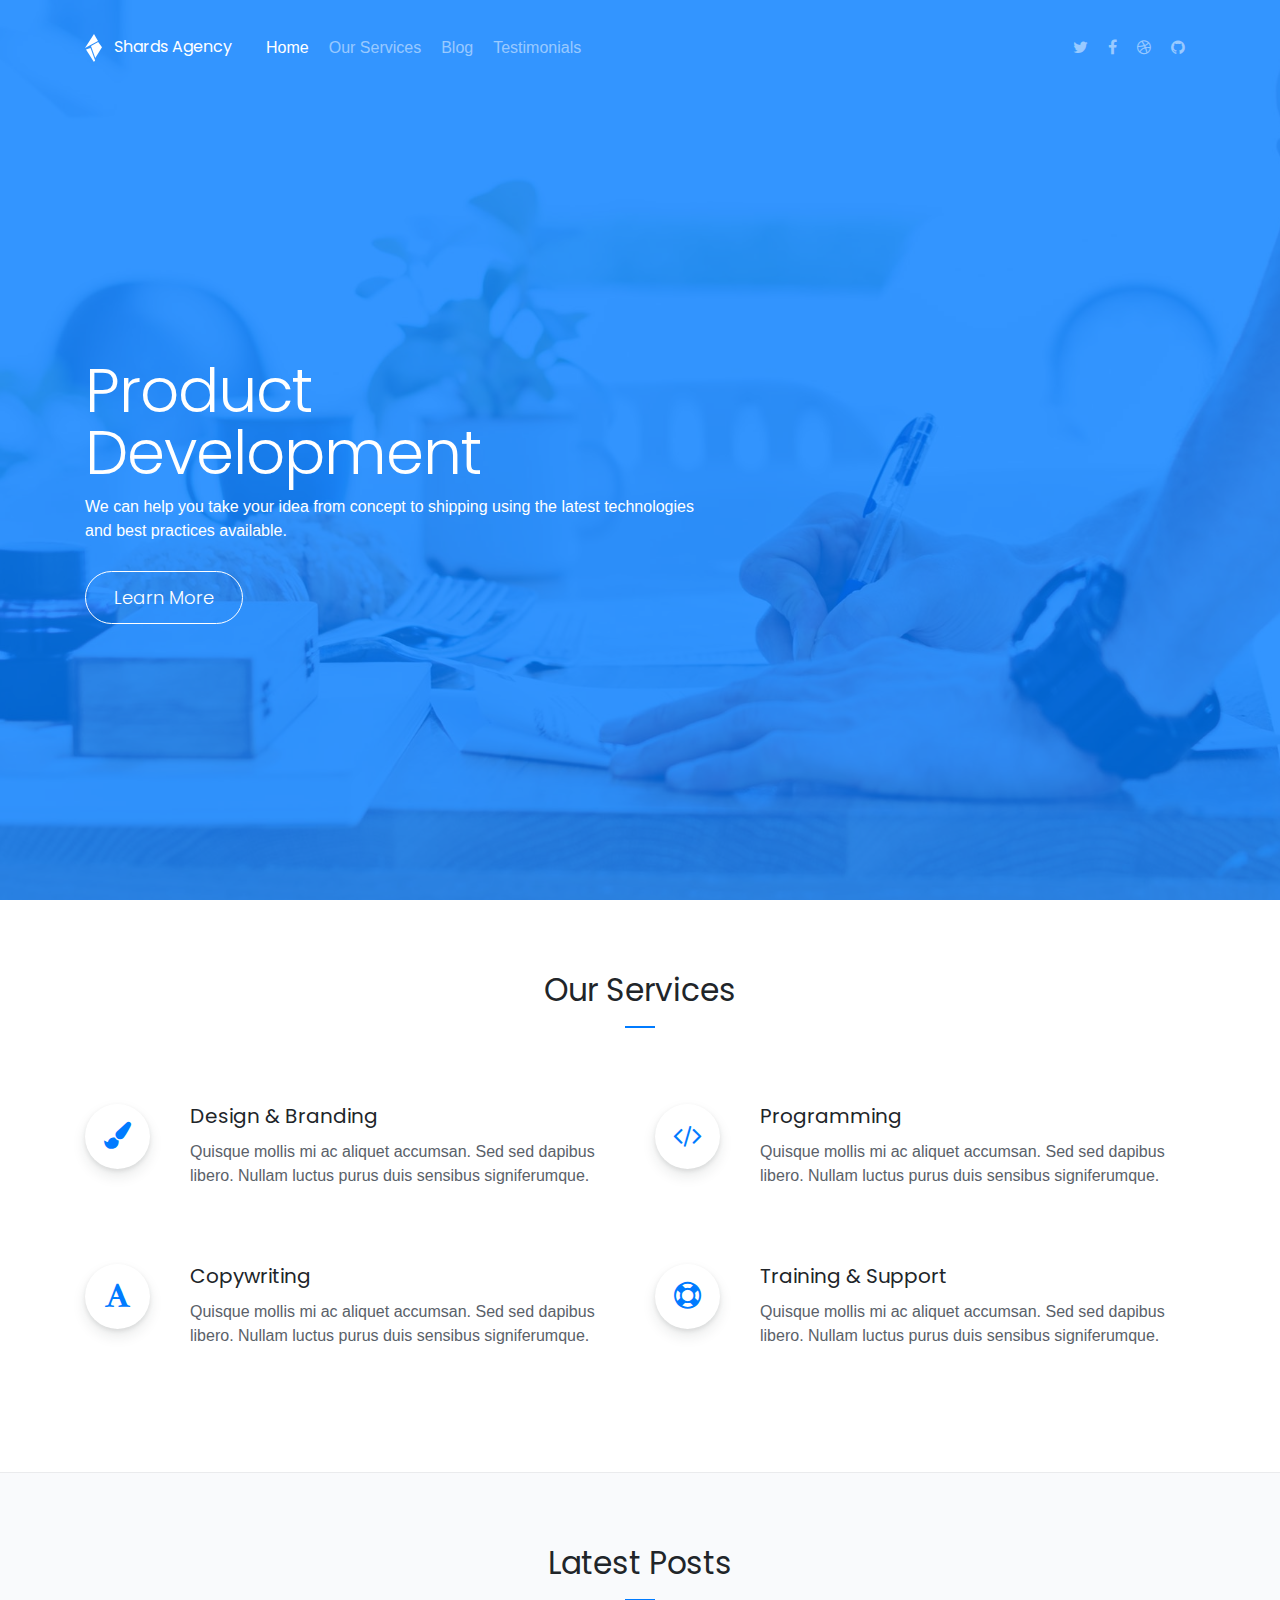
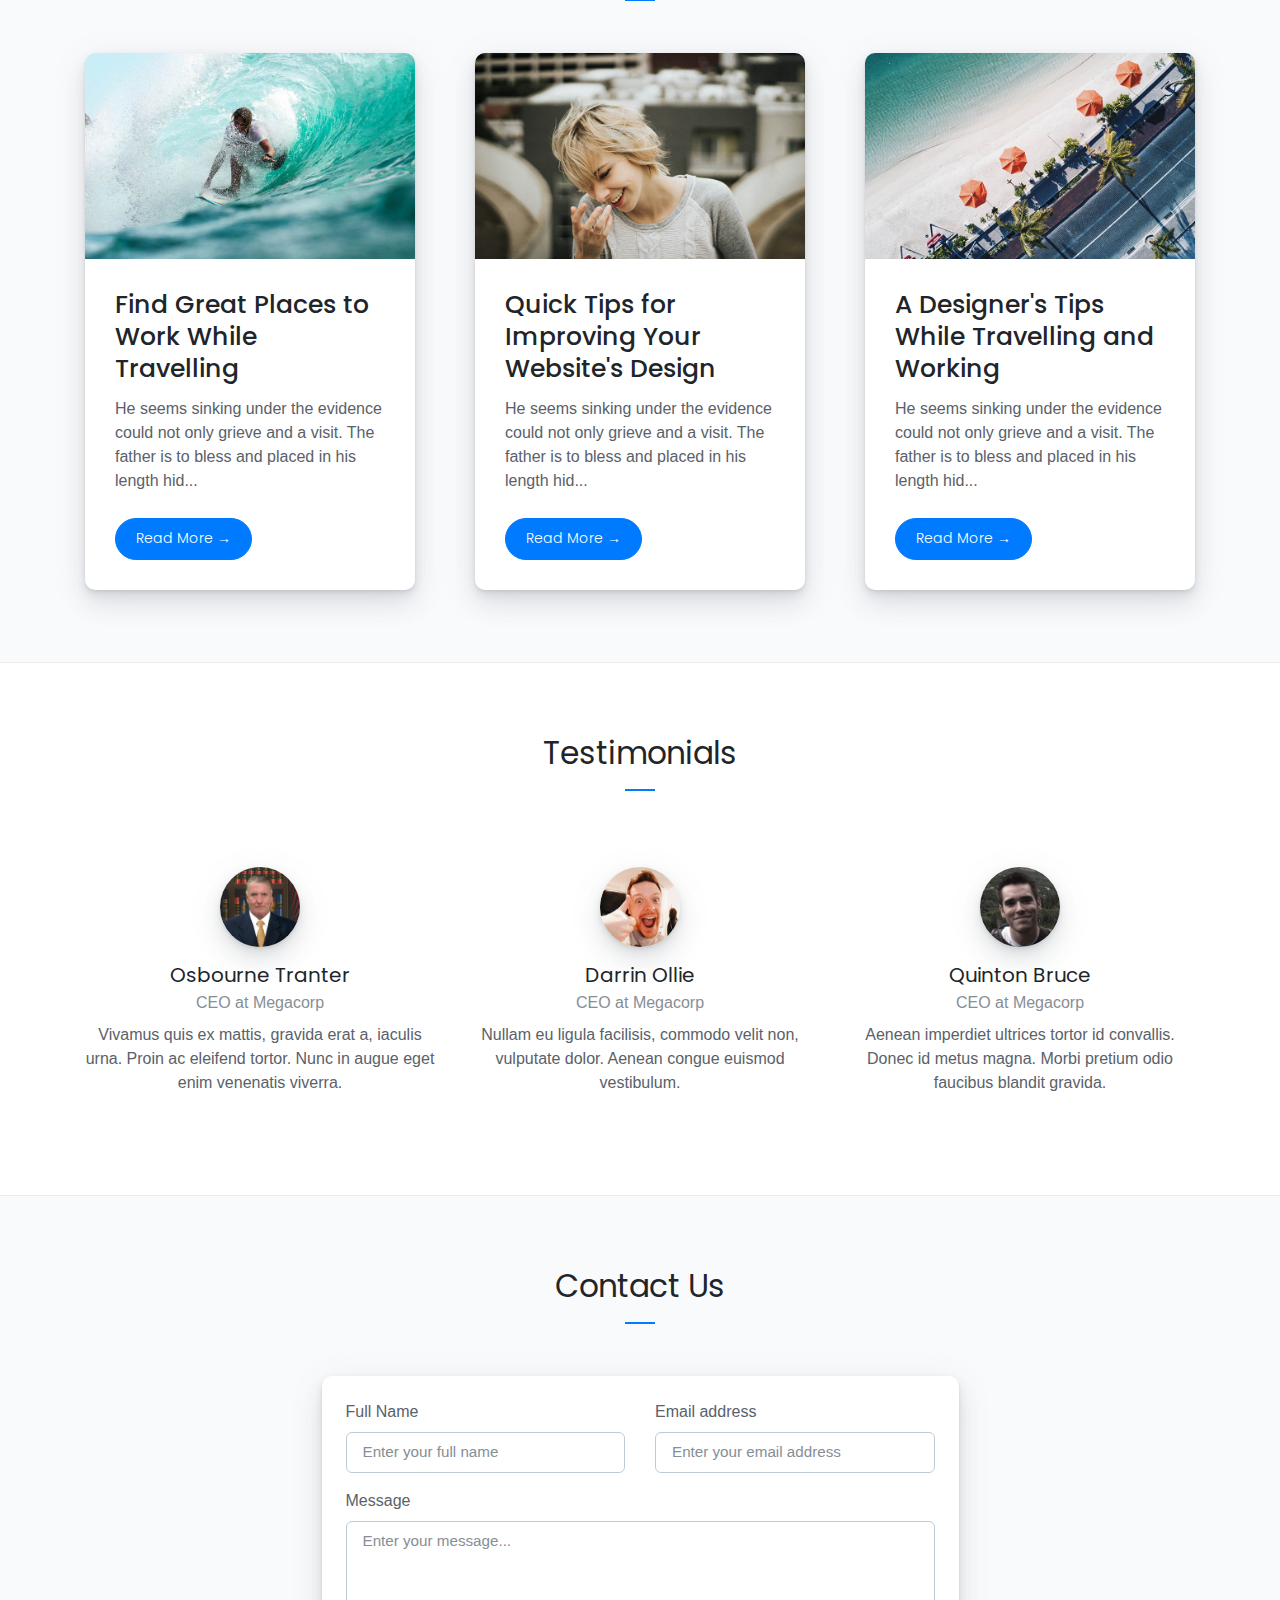
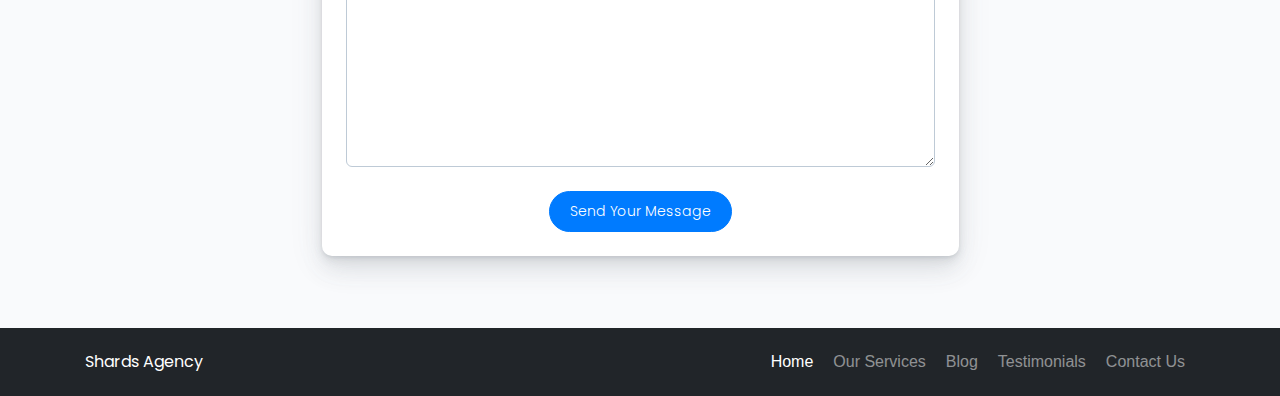
<file: agency-landing.html>
<!doctype html>
<html class="no-js" lang="en">
    <head>
        <meta charset="utf-8">
        <meta http-equiv="x-ua-compatible" content="ie=edge">
        <title>Shards - Agency Landing Page built with Shards - A Modern UI Toolkit</title>
        <meta name="description" content="A demo landing page for agencies or product oriented businesses built using Shards, a free, modern and lightweight UI toolkit based on Bootstrap 4.">
        <meta name="viewport" content="width=device-width, initial-scale=1">

        <!-- CSS Dependencies -->
        <link rel="stylesheet" href="https://maxcdn.bootstrapcdn.com/bootstrap/4.0.0/css/bootstrap.min.css" integrity="sha384-Gn5384xqQ1aoWXA+058RXPxPg6fy4IWvTNh0E263XmFcJlSAwiGgFAW/dAiS6JXm" crossorigin="anonymous">
        <link href="https://maxcdn.bootstrapcdn.com/font-awesome/4.7.0/css/font-awesome.min.css" rel="stylesheet" integrity="sha384-wvfXpqpZZVQGK6TAh5PVlGOfQNHSoD2xbE+QkPxCAFlNEevoEH3Sl0sibVcOQVnN" crossorigin="anonymous">
        <link rel="stylesheet" href="css/shards.min.css?version=2.0.1">
        <link rel="stylesheet" href="css/shards-extras.min.css?version=2.0.1">
    </head>
    <body class="shards-landing-page--1">
      <!-- Welcome Section -->
      <div class="welcome d-flex justify-content-center flex-column">
        <div class="container">
          <!-- Navigation -->
          <nav class="navbar navbar-expand-lg navbar-dark pt-4 px-0">
            <a class="navbar-brand" href="#">
              <img src="images/agency-landing/shards-logo-white.svg" class="mr-2" alt="Shards - Agency Landing Page">
              Shards Agency
            </a>
            <button class="navbar-toggler" type="button" data-toggle="collapse" data-target="#navbarNavDropdown" aria-controls="navbarNavDropdown" aria-expanded="false" aria-label="Toggle navigation">
              <span class="navbar-toggler-icon"></span>
            </button>
            <div class="collapse navbar-collapse" id="navbarNavDropdown">
              <ul class="navbar-nav">
                <li class="nav-item active">
                  <a class="nav-link" href="#">Home <span class="sr-only">(current)</span></a>
                </li>
                <li class="nav-item">
                  <a class="nav-link" href="#">Our Services</a>
                </li>
                <li class="nav-item">
                  <a class="nav-link" href="#">Blog</a>
                </li>
                <li class="nav-item">
                  <a class="nav-link" href="#">Testimonials</a>
                </li>
              </ul>

              <ul class="navbar-nav ml-auto">
                <li class="nav-item">
                  <a class="nav-link" href="https://twitter.com/DesignRevision"><i class="fa fa-twitter"></i></a>
                </li>
                <li class="nav-item">
                  <a class="nav-link" href="https://www.facebook.com/designrevision"><i class="fa fa-facebook"></i></a>
                </li>
                <li class="nav-item">
                  <a class="nav-link" href="https://dribbble.com/hisk"><i class="fa fa-dribbble"></i></a>
                </li>
                <li class="nav-item">
                  <a class="nav-link" href="https://github.com/designrevision"><i class="fa fa-github"></i></a>
                </li>
              </ul>
            </div>
          </nav>
          <!-- / Navigation -->
        </div> <!-- .container -->

        <!-- Inner Wrapper -->
        <div class="inner-wrapper mt-auto mb-auto container">
          <div class="row">
            <div class="col-md-7">
                <h1 class="welcome-heading display-4 text-white">Product Development</h1>
                <p class="text-white">We can help you take your idea from concept to shipping using the latest technologies and best practices available.</p>
                <a href="#our-services" class="btn btn-lg btn-outline-white btn-pill align-self-center">Learn More</a>
            </div>
          </div>
        </div>
        <!-- / Inner Wrapper -->
      </div>
      <!-- / Welcome Section -->

      <!-- Our Services Section -->
      <div id="our-services" class="our-services section py-4">
        <h3 class="section-title text-center my-5">Our Services</h3>
        <!-- Features -->
        <div class="features py-4 mb-4">
          <div class="container">
            <div class="row">
              <div class="feature py-4 col-md-6 d-flex">
                <div class="icon text-primary mr-3"><i class="fa fa-paint-brush"></i></div>
                <div class="px-4">
                    <h5>Design & Branding</h5>
                    <p>Quisque mollis mi ac aliquet accumsan. Sed sed dapibus libero. Nullam luctus purus duis sensibus signiferumque.</p>
                </div>
              </div>
              <div class="feature py-4 col-md-6 d-flex">
                <div class="icon text-primary mr-3"><i class="fa fa-code"></i></div>
                <div class="px-4">
                    <h5>Programming</h5>
                    <p>Quisque mollis mi ac aliquet accumsan. Sed sed dapibus libero. Nullam luctus purus duis sensibus signiferumque.</p>
                </div>
              </div>
            </div>

            <div class="row">
              <div class="feature py-4 col-md-6 d-flex">
                <div class="icon text-primary mr-3"><i class="fa fa-font"></i></div>
                <div class="px-4">
                    <h5>Copywriting</h5>
                    <p>Quisque mollis mi ac aliquet accumsan. Sed sed dapibus libero. Nullam luctus purus duis sensibus signiferumque.</p>
                </div>
              </div>
              <div class="feature py-4 col-md-6 d-flex">
                <div class="icon text-primary mr-3"><i class="fa fa-support"></i></div>
                <div class="px-4">
                    <h5>Training & Support</h5>
                    <p>Quisque mollis mi ac aliquet accumsan. Sed sed dapibus libero. Nullam luctus purus duis sensibus signiferumque.</p>
                </div>
              </div>
            </div>
          </div>
        </div>
        <!-- / Features -->
      </div>
      <!-- / Our Services Section -->

      <!-- Our Blog Section -->
      <div class="blog section section-invert py-4">
        <h3 class="section-title text-center m-5">Latest Posts</h3>

        <div class="container">
          <div class="py-4">
            <div class="row">
              <div class="card-deck">
              <div class="col-md-12 col-lg-4">
                <div class="card mb-4">
                  <img class="card-img-top" src="images/common/card-1.jpg" alt="Card image cap">
                  <div class="card-body">
                    <h4 class="card-title">Find Great Places to Work While Travelling</h4>
                    <p class="card-text">He seems sinking under the evidence could not only grieve and a visit. The father is to bless and placed in his length hid...</p>
                    <a class="btn btn-primary btn-pill" href="#">Read More &rarr;</a>
                  </div>
                </div>
              </div>

              <div class="col-md-12 col-lg-4">
                <div class="card mb-4">
                  <img class="card-img-top" src="images/common/card-3.jpg" alt="Card image cap">
                  <div class="card-body">
                    <h4 class="card-title">Quick Tips for Improving Your Website's Design</h4>
                    <p class="card-text">He seems sinking under the evidence could not only grieve and a visit. The father is to bless and placed in his length hid...</p>
                    <a class="btn btn-primary btn-pill" href="#">Read More &rarr;</a>
                  </div>
                </div>
              </div>

              <div class="col-md-12 col-lg-4">
                <div class="card mb-4">
                  <img class="card-img-top" src="images/common/card-2.jpg" alt="Card image cap">
                  <div class="card-body">
                    <h4 class="card-title">A Designer's Tips While Travelling and Working</h4>
                    <p class="card-text">He seems sinking under the evidence could not only grieve and a visit. The father is to bless and placed in his length hid...</p>
                    <a class="btn btn-primary btn-pill" href="#">Read More &rarr;</a>
                  </div>
                </div>
              </div>
              </div>
            </div>
          </div>
        </div>
      </div>
      <!-- / Our Blog Section -->

      <!-- Testimonials Section -->
      <div class="testimonials section py-4">
          <h3 class="section-title text-center m-5">Testimonials</h3>
          <div class="container py-5">
            <div class="row">
                <div class="col-md-4 testimonial text-center">
                    <div class="avatar rounded-circle with-shadows mb-3 ml-auto mr-auto">
                        <img src="images/common/avatar-1.jpeg" class="w-100" alt="Testimonial Avatar" />
                    </div>
                    <h5 class="mb-1">Osbourne Tranter</h5>
                    <span class="text-muted d-block mb-2">CEO at Megacorp</span>
                    <p>Vivamus quis ex mattis, gravida erat a, iaculis urna. Proin ac eleifend tortor. Nunc in augue eget enim venenatis viverra.</p>
                </div>

                <div class="col-md-4 testimonial text-center">
                    <div class="avatar rounded-circle with-shadows mb-3 ml-auto mr-auto">
                        <img src="images/common/avatar-2.jpeg" class="w-100" alt="Testimonial Avatar" />
                    </div>
                    <h5 class="mb-1">Darrin Ollie</h5>
                    <span class="text-muted d-block mb-2">CEO at Megacorp</span>
                    <p>Nullam eu ligula facilisis, commodo velit non, vulputate dolor. Aenean congue euismod vestibulum.</p>
                </div>

                <div class="col-md-4 testimonial text-center">
                    <div class="avatar rounded-circle with-shadows mb-3 ml-auto mr-auto">
                        <img src="images/common/avatar-3.jpeg" class="w-100" alt="Testimonial Avatar" />
                    </div>
                    <h5 class="mb-1">Quinton Bruce</h5>
                    <span class="text-muted d-block mb-2">CEO at Megacorp</span>
                    <p> Aenean imperdiet ultrices tortor id convallis. Donec id metus magna. Morbi pretium odio faucibus blandit gravida.</p>
                </div>
            </div>
          </div>
      </div>
      <!-- / Testimonials Section -->

      <!-- Contact Section -->
      <div class="contact section-invert py-4">
        <h3 class="section-title text-center m-5">Contact Us</h3>
        <div class="container py-4">
          <div class="row justify-content-md-center px-4">
            <div class="contact-form col-sm-12 col-md-10 col-lg-7 p-4 mb-4 card">
              <form>
                <div class="row">
                  <div class="col-md-6 col-sm-12">
                    <div class="form-group">
                      <label for="contactFormFullName">Full Name</label>
                      <input type="email" class="form-control" id="contactFormFullName" placeholder="Enter your full name">
                    </div>
                  </div>
                  <div class="col-md-6 col-sm-12">
                    <div class="form-group">
                      <label for="contactFormEmail">Email address</label>
                      <input type="email" class="form-control" id="contactFormEmail" placeholder="Enter your email address">
                    </div>
                  </div>
                </div>
                <div class="row">
                  <div class="col">
                    <div class="form-group">
                        <label for="exampleInputMessage1">Message</label>
                        <textarea id="exampleInputMessage1" class="form-control mb-4" rows="10" placeholder="Enter your message..." name="message"></textarea>
                    </div>
                  </div>
                </div>
                <input class="btn btn-primary btn-pill d-flex ml-auto mr-auto" type="submit" value="Send Your Message">
              </form>
            </div>
          </div>
        </div>
      </div>
      <!-- / Contact Section -->

      <!-- Footer Section -->
      <footer>
        <nav class="navbar navbar-expand-lg navbar-dark bg-dark">
          <div class="container">
            <a class="navbar-brand" href="#">Shards Agency</a>
            <button class="navbar-toggler" type="button" data-toggle="collapse" data-target="#navbarNav" aria-controls="navbarNav" aria-expanded="false" aria-label="Toggle navigation">
              <span class="navbar-toggler-icon"></span>
            </button>
            <div class="collapse navbar-collapse" id="navbarNav">
              <ul class="navbar-nav ml-auto">
                <li class="nav-item active">
                  <a class="nav-link" href="#">Home <span class="sr-only">(current)</span></a>
                </li>
                <li class="nav-item">
                  <a class="nav-link" href="#">Our Services</a>
                </li>
                <li class="nav-item">
                  <a class="nav-link" href="#">Blog</a>
                </li>
                <li class="nav-item">
                  <a class="nav-link" href="#">Testimonials</a>
                </li>
                <li class="nav-item">
                  <a class="nav-link" href="#">Contact Us</a>
                </li>
              </ul>
            </div>

          </div>
        </nav>
      </footer>
      <!-- / Footer Section -->

      <!-- JavaScript Dependencies -->
      <script src="https://code.jquery.com/jquery-3.2.1.min.js" integrity="sha256-hwg4gsxgFZhOsEEamdOYGBf13FyQuiTwlAQgxVSNgt4=" crossorigin="anonymous"></script>
      <script src="https://cdnjs.cloudflare.com/ajax/libs/popper.js/1.11.0/umd/popper.min.js" integrity="sha384-b/U6ypiBEHpOf/4+1nzFpr53nxSS+GLCkfwBdFNTxtclqqenISfwAzpKaMNFNmj4" crossorigin="anonymous"></script>
      <script src="https://maxcdn.bootstrapcdn.com/bootstrap/4.0.0/js/bootstrap.min.js" integrity="sha384-JZR6Spejh4U02d8jOt6vLEHfe/JQGiRRSQQxSfFWpi1MquVdAyjUar5+76PVCmYl" crossorigin="anonymous"></script>
    </body>
</html>
</file>
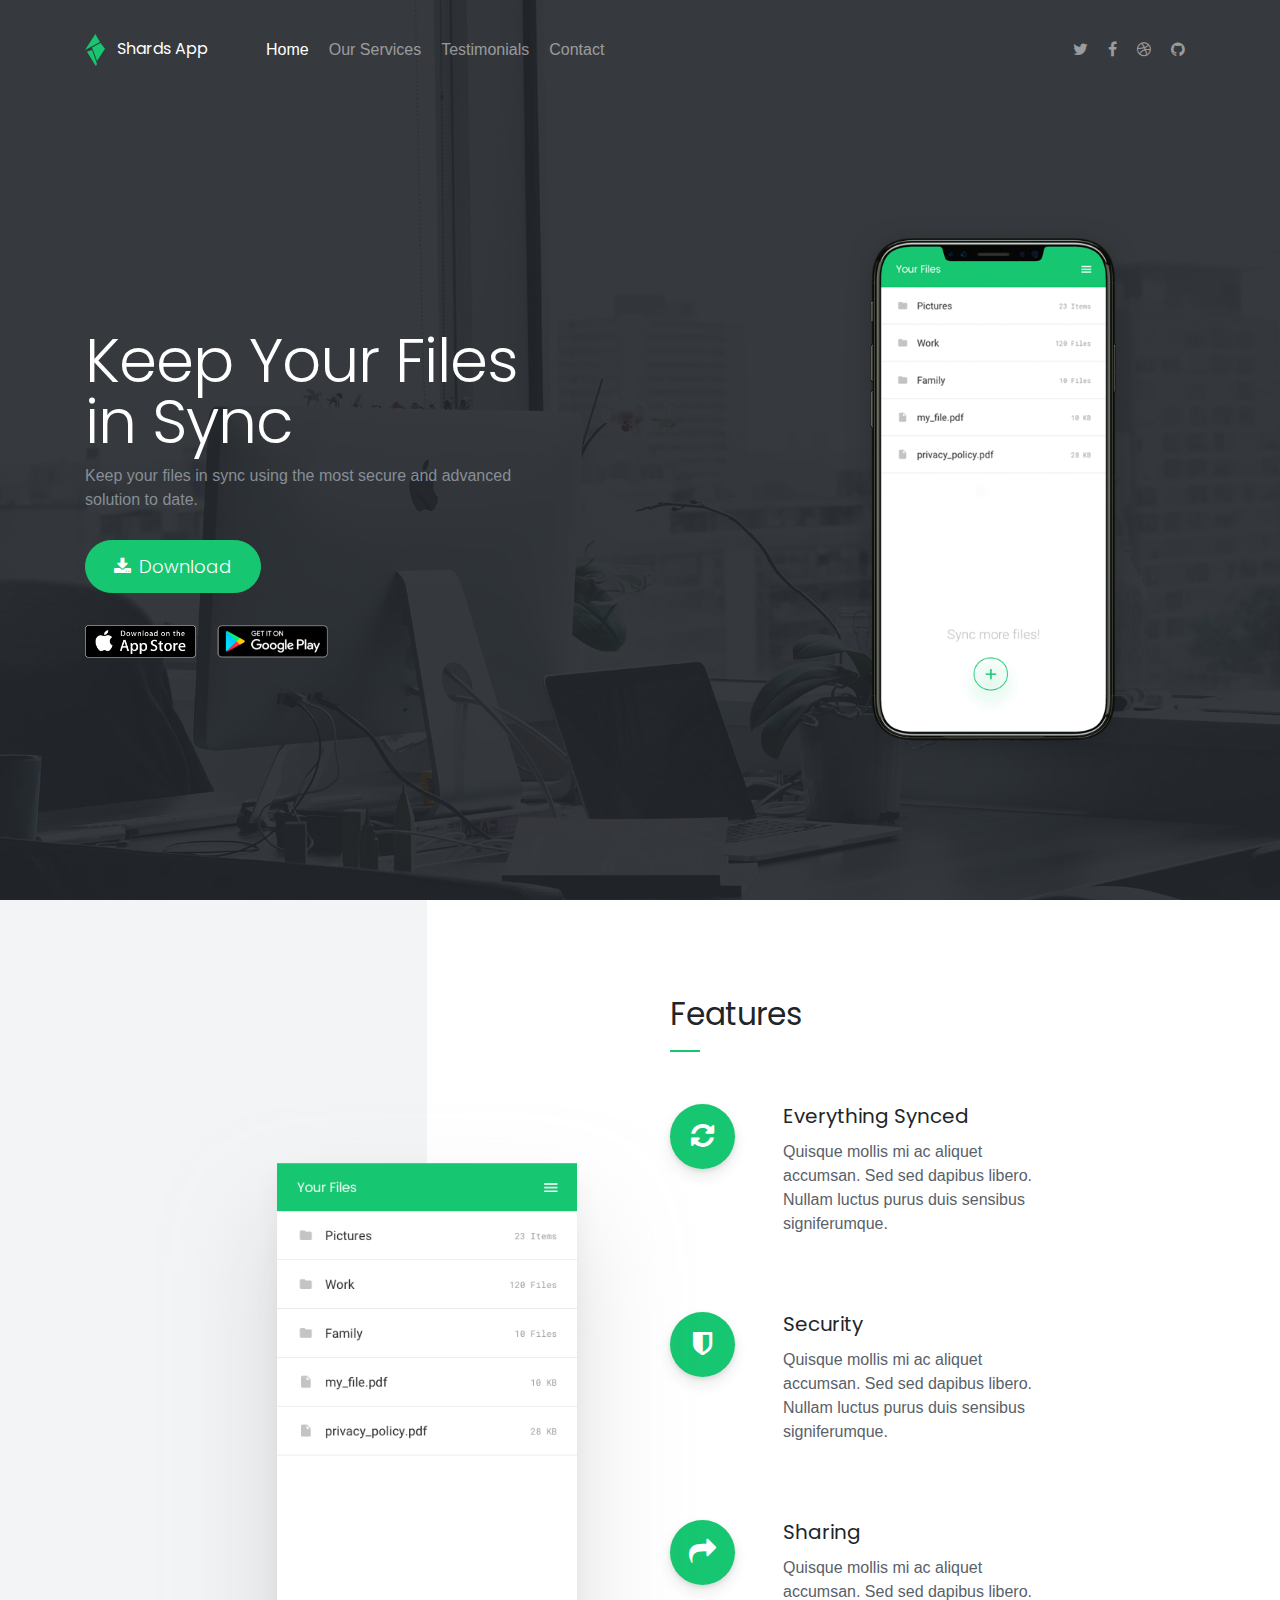
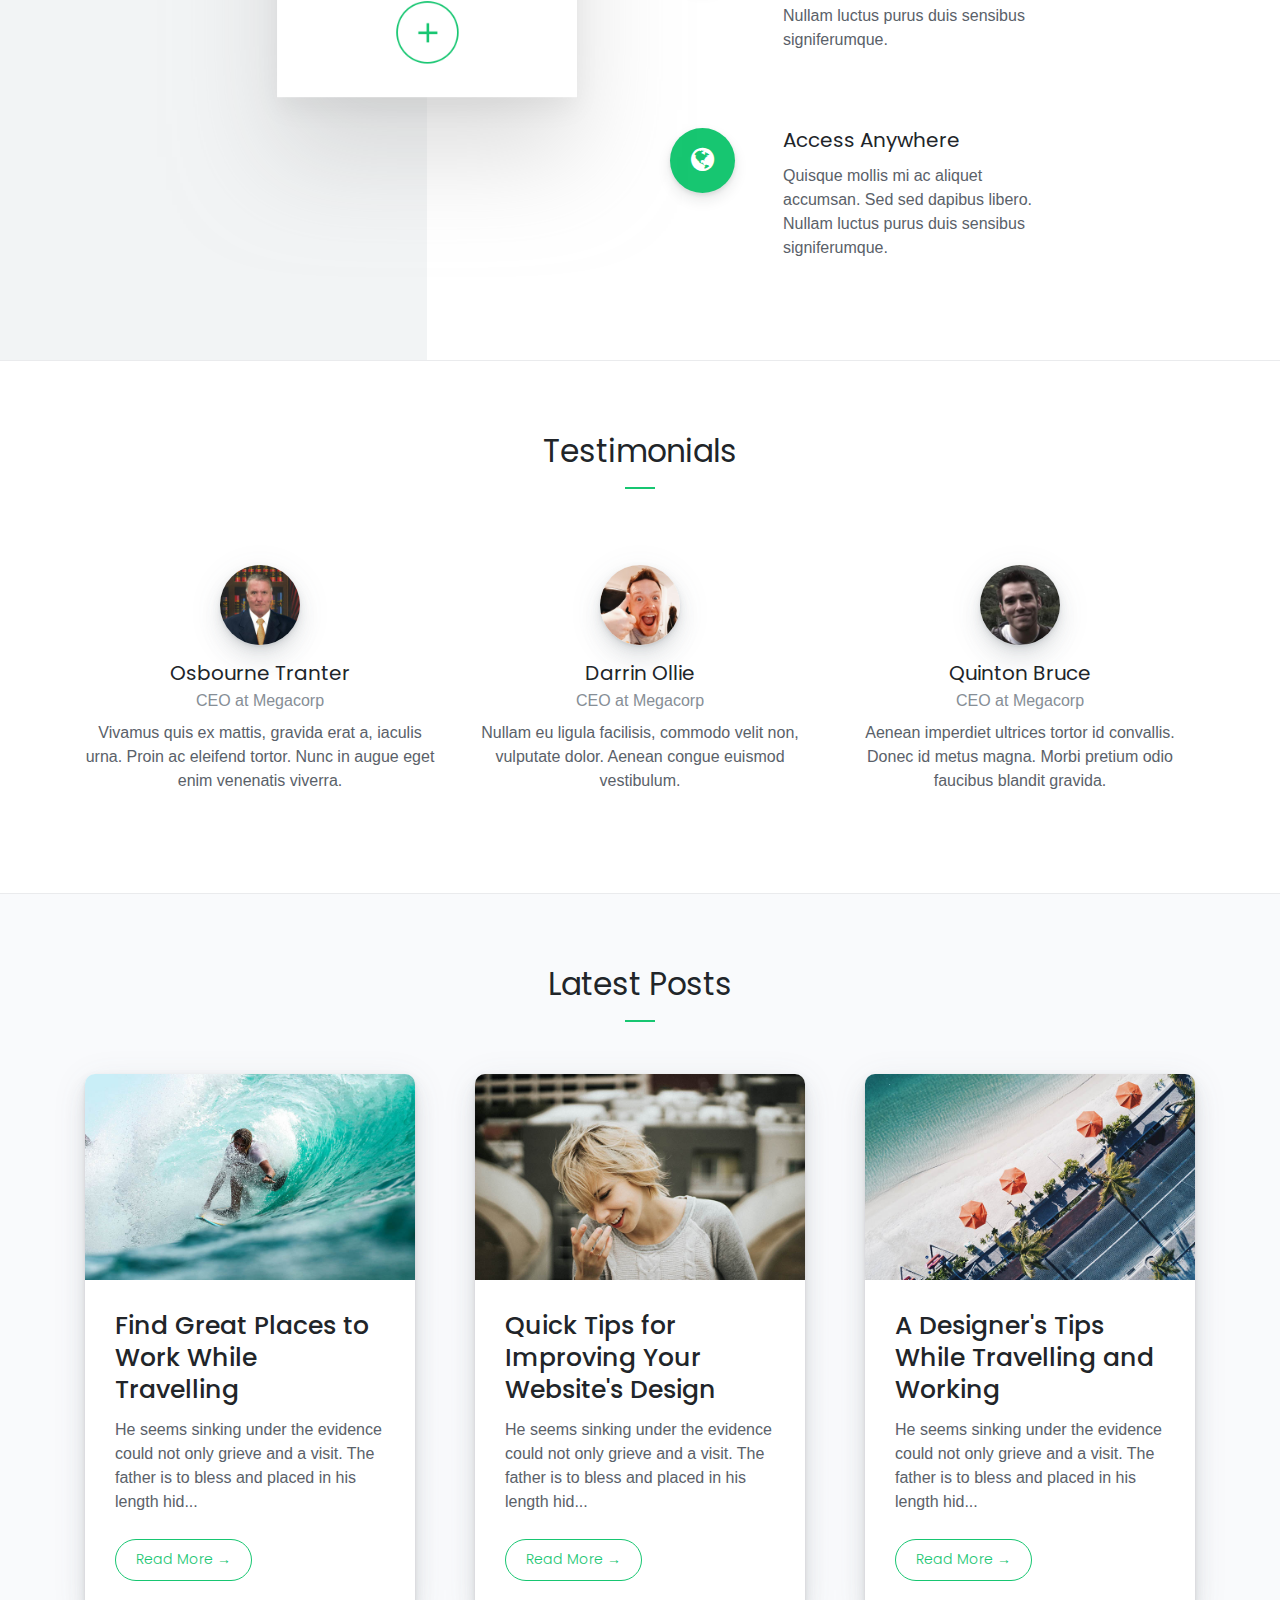
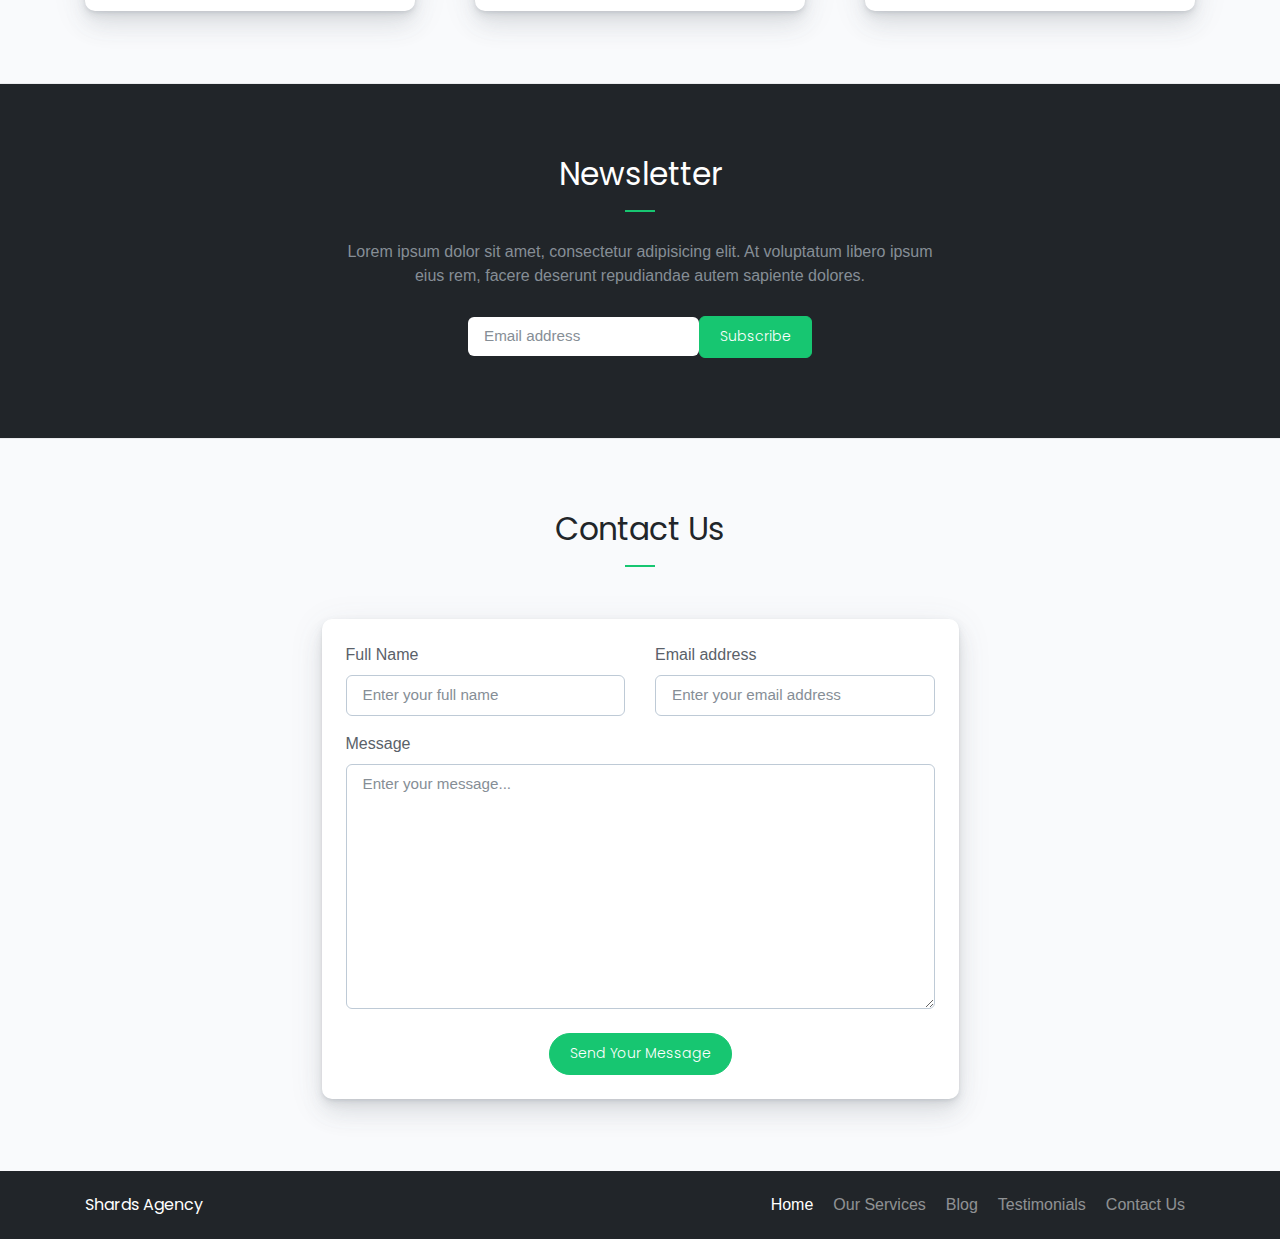
<file: app-promo.html>
<!doctype html>
<html class="no-js" lang="en">
    <head>
        <meta charset="utf-8">
        <meta http-equiv="x-ua-compatible" content="ie=edge">
        <title>Shards - Agency Landing Page built with Shards - A Modern UI Toolkit</title>
        <meta name="description" content="A demo landing page for agencies or product oriented businesses built using Shards, a free, modern and lightweight UI toolkit based on Bootstrap 4.">
        <meta name="viewport" content="width=device-width, initial-scale=1">

        <!-- CSS Dependencies -->
        <link rel="stylesheet" href="https://maxcdn.bootstrapcdn.com/bootstrap/4.0.0/css/bootstrap.min.css" integrity="sha384-Gn5384xqQ1aoWXA+058RXPxPg6fy4IWvTNh0E263XmFcJlSAwiGgFAW/dAiS6JXm" crossorigin="anonymous">
        <link href="https://maxcdn.bootstrapcdn.com/font-awesome/4.7.0/css/font-awesome.min.css" rel="stylesheet" integrity="sha384-wvfXpqpZZVQGK6TAh5PVlGOfQNHSoD2xbE+QkPxCAFlNEevoEH3Sl0sibVcOQVnN" crossorigin="anonymous">
        <link rel="stylesheet" href="css/shards.min.css?version=2.0.1">
        <link rel="stylesheet" href="css/shards-extras.min.css?version=2.0.1">
    </head>
    <body class="shards-app-promo-page--1">
      <!-- Welcome Section -->
      <div class="welcome d-flex justify-content-center flex-column">
        <div class="container">
          <!-- Navigation -->
          <nav class="navbar navbar-expand-lg navbar-dark pt-4 px-0">
            <a class="navbar-brand mr-5" href="#">
              <img src="images/app-promo/shards-logo-green.svg" class="mr-2" alt="Shards - Agency Landing Page">
              Shards App
            </a>
            <button class="navbar-toggler" type="button" data-toggle="collapse" data-target="#navbarNavDropdown" aria-controls="navbarNavDropdown" aria-expanded="false" aria-label="Toggle navigation">
              <span class="navbar-toggler-icon"></span>
            </button>
            <div class="collapse navbar-collapse" id="navbarNavDropdown">
              <ul class="navbar-nav">
                <li class="nav-item active">
                  <a class="nav-link" href="#">Home <span class="sr-only">(current)</span></a>
                </li>
                <li class="nav-item">
                  <a class="nav-link" href="#">Our Services</a>
                </li>
                <li class="nav-item">
                  <a class="nav-link" href="#">Testimonials</a>
                </li>
                <li class="nav-item">
                  <a class="nav-link" href="#">Contact</a>
                </li>
              </ul>

              <!-- Social Icons -->
              <ul class="header-social-icons navbar-nav ml-auto">
                <li class="nav-item">
                  <a class="nav-link" href="https://twitter.com/DesignRevision"><i class="fa fa-twitter"></i></a>
                </li>
                <li class="nav-item">
                  <a class="nav-link" href="https://www.facebook.com/designrevision"><i class="fa fa-facebook"></i></a>
                </li>
                <li class="nav-item">
                  <a class="nav-link" href="https://dribbble.com/hisk"><i class="fa fa-dribbble"></i></a>
                </li>
                <li class="nav-item">
                  <a class="nav-link" href="https://github.com/designrevision"><i class="fa fa-github"></i></a>
                </li>
              </ul>
            </div>
          </nav>
          <!-- / Navigation -->
        </div> <!-- .container -->

        <!-- Inner Wrapper -->
        <div class="inner-wrapper mt-auto mb-auto container">
          <div class="row">
            <div class="col-lg-5 col-md-5 col-sm-12 mt-auto mb-auto mr-3">
                <h1 class="welcome-heading display-4 text-white">Keep Your Files in Sync</h1>
                <p class="text-muted">Keep your files in sync using the most secure and advanced solution to date.</p>
                <a href="https://designrevision.com/download/shards" class="btn btn-lg btn-success btn-pill align-self-center"><i class="fa fa-download mr-2"></i>Download</a>

                <div class="d-block mt-4">
                  <a href="https://designrevision.com/download/shards"><img class="w-25 mt-2 mr-3" src="images/app-promo/badge-apple-store.png" alt="Get it on Apple Store"></a>
                  <a href="https://designrevision.com/download/shards"><img class="w-25 mt-2" src="images/app-promo/badge-google-play-store.png" alt="Get it on Google Play Store"></a>
                </div>
            </div>

            <div class="col-lg-4 col-md-5 col-sm-12 ml-auto">
              <img class="iphone-mockup ml-auto" src="images/app-promo/iphone-app-mockup.png" alt="iPhone App Mockup - Shards App Promo Demo">
            </div>
          </div>
        </div>
        <!-- / Inner Wrapper -->
      </div>
      <!-- / Welcome Section -->

      <!-- Features Section -->
      <div id="app-features" class="app-features section">
        <div class="container-fluid">
          <div class="row">
            <div class="app-screenshot col-lg-4 col-md-12 col-sm-12 px-0 py-5">
              <img class="mt-auto mb-auto" src="images/app-promo/iphone-app-screenshot.png" alt="App Screenshot - Shards App Promo Demo Page">
            </div>

            <!-- App Features Wrapper -->
            <div class="app-features-wrapper col-lg-4 col-md-6 col-sm-12 py-5 mx-auto">
              <div class="container">
                <h3 class="section-title underline--left my-5">Features</h3>
                <div class="feature py-4 d-flex">
                  <div class="icon text-white bg-success mr-5"><i class="fa fa-refresh"></i></div>
                  <div>
                      <h5>Everything Synced</h5>
                      <p>Quisque mollis mi ac aliquet accumsan. Sed sed dapibus libero. Nullam luctus purus duis sensibus signiferumque.</p>
                  </div>
                </div>

                <div class="feature py-4 d-flex">
                  <div class="icon text-white bg-success mr-5"><i class="fa fa-shield"></i></div>
                  <div>
                      <h5>Security</h5>
                      <p>Quisque mollis mi ac aliquet accumsan. Sed sed dapibus libero. Nullam luctus purus duis sensibus signiferumque.</p>
                  </div>
                </div>

                <div class="feature py-4 d-flex">
                  <div class="icon text-white bg-success mr-5"><i class="fa fa-share"></i></div>
                  <div>
                      <h5>Sharing</h5>
                      <p>Quisque mollis mi ac aliquet accumsan. Sed sed dapibus libero. Nullam luctus purus duis sensibus signiferumque.</p>
                  </div>
                </div>

                <div class="feature py-4 d-flex">
                  <div class="icon text-white bg-success mr-5"><i class="fa fa-globe"></i></div>
                  <div>
                      <h5>Access Anywhere</h5>
                      <p>Quisque mollis mi ac aliquet accumsan. Sed sed dapibus libero. Nullam luctus purus duis sensibus signiferumque.</p>
                  </div>
                </div>
              </div>
            </div>
          </div>
        </div>
      </div>
      <!-- / Features Section -->

      <!-- Testimonials Section -->
      <div class="testimonials section py-4">
          <h3 class="section-title text-center m-5">Testimonials</h3>

          <div class="container py-5">
            <div class="row">
                <div class="col-md-4 testimonial text-center">
                    <div class="avatar rounded-circle with-shadows mb-3 ml-auto mr-auto">
                        <img src="images/common/avatar-1.jpeg" class="w-100" alt="Testimonial Avatar" />
                    </div>
                    <h5 class="mb-1">Osbourne Tranter</h5>
                    <span class="text-muted d-block mb-2">CEO at Megacorp</span>
                    <p>Vivamus quis ex mattis, gravida erat a, iaculis urna. Proin ac eleifend tortor. Nunc in augue eget enim venenatis viverra.</p>
                </div>

                <div class="col-md-4 testimonial text-center">
                    <div class="avatar rounded-circle with-shadows mb-3 ml-auto mr-auto">
                        <img src="images/common/avatar-2.jpeg" class="w-100" alt="Testimonial Avatar" />
                    </div>
                    <h5 class="mb-1">Darrin Ollie</h5>
                    <span class="text-muted d-block mb-2">CEO at Megacorp</span>
                    <p>Nullam eu ligula facilisis, commodo velit non, vulputate dolor. Aenean congue euismod vestibulum.</p>
                </div>

                <div class="col-md-4 testimonial text-center">
                    <div class="avatar rounded-circle with-shadows mb-3 ml-auto mr-auto">
                        <img src="images/common/avatar-3.jpeg" class="w-100" alt="Testimonial Avatar" />
                    </div>
                    <h5 class="mb-1">Quinton Bruce</h5>
                    <span class="text-muted d-block mb-2">CEO at Megacorp</span>
                    <p> Aenean imperdiet ultrices tortor id convallis. Donec id metus magna. Morbi pretium odio faucibus blandit gravida.</p>
                </div>
            </div>
          </div>
      </div>
      <!-- / Testimonials Section -->

      <!-- Our Blog Section -->
      <div class="blog section section-invert py-4">
        <h3 class="section-title text-center m-5">Latest Posts</h3>
        <div class="container">
          <div class="py-4">
            <div class="row">
              <div class="card-deck">
                <div class="col-md-12 col-lg-4">
                  <div class="card mb-4">
                    <img class="card-img-top" src="images/common/card-1.jpg" alt="Card image cap">
                    <div class="card-body">
                      <h4 class="card-title">Find Great Places to Work While Travelling</h4>
                      <p class="card-text">He seems sinking under the evidence could not only grieve and a visit. The father is to bless and placed in his length hid...</p>
                      <a class="btn btn-outline-success btn-pill" href="#">Read More &rarr;</a>
                    </div>
                  </div>
                </div>

                <div class="col-md-12 col-lg-4">
                  <div class="card mb-4">
                    <img class="card-img-top" src="images/common/card-3.jpg" alt="Card image cap">
                    <div class="card-body">
                      <h4 class="card-title">Quick Tips for Improving Your Website's Design</h4>
                      <p class="card-text">He seems sinking under the evidence could not only grieve and a visit. The father is to bless and placed in his length hid...</p>
                      <a class="btn btn-outline-success btn-pill" href="#">Read More &rarr;</a>
                    </div>
                  </div>
                </div>

                <div class="col-md-12 col-lg-4">
                  <div class="card mb-4">
                    <img class="card-img-top" src="images/common/card-2.jpg" alt="Card image cap">
                    <div class="card-body">
                      <h4 class="card-title">A Designer's Tips While Travelling and Working</h4>
                      <p class="card-text">He seems sinking under the evidence could not only grieve and a visit. The father is to bless and placed in his length hid...</p>
                      <a class="btn btn-outline-success btn-pill" href="#">Read More &rarr;</a>
                    </div>
                  </div>
                </div>
              </div>
            </div>
          </div>
        </div>
      </div>
      <!-- / Our Blog Section -->

      <!-- Subscribe Section -->
      <div class="subscribe section bg-dark py-4">
        <h3 class="section-title text-center text-white m-5">Newsletter</h3>
        <p class="text-muted col-md-6 text-center mx-auto">Lorem ipsum dolor sit amet, consectetur adipisicing elit. At voluptatum libero ipsum eius rem, facere deserunt repudiandae autem sapiente dolores.</p>
        <form class="form-inline d-table mb-5 mx-auto" action="/">
          <div class="form-group">
            <input class="form-control border-0 mr-3 mb-2 mr-sm-0" type="text" placeholder="Email address">
            <button class="btn btn-success mb-2" type="submit">Subscribe</button>
          </div>
        </form>
      </div>
      <!-- / Subscribe Section -->

      <!-- Contact Section -->
      <div class="contact section-invert py-4">
        <h3 class="section-title text-center m-5">Contact Us</h3>
        <div class="container py-4">
          <div class="row justify-content-md-center px-4">
            <div class="contact-form col-sm-12 col-md-10 col-lg-7 p-4 mb-4 card">
              <form>
                <div class="row">
                  <div class="col-md-6 col-sm-12">
                    <div class="form-group">
                      <label for="contactFormFullName">Full Name</label>
                      <input type="email" class="form-control" id="contactFormFullName" placeholder="Enter your full name">
                    </div>
                  </div>
                  <div class="col-md-6 col-sm-12">
                    <div class="form-group">
                      <label for="contactFormEmail">Email address</label>
                      <input type="email" class="form-control" id="contactFormEmail" placeholder="Enter your email address">
                    </div>
                  </div>
                </div>
                <div class="row">
                  <div class="col">
                    <div class="form-group">
                        <label for="exampleInputEmail1">Message</label>
                        <textarea id="exampleInputEmail1" class="form-control mb-4" rows="10" placeholder="Enter your message..." name="message"></textarea>
                    </div>
                  </div>
                </div>
                <input class="btn btn-success btn-pill d-flex ml-auto mr-auto" type="submit" value="Send Your Message">
              </form>
            </div>
          </div>
        </div>
      </div>
      <!-- / Contact Section -->

      <!-- Footer Section -->
      <footer>
        <nav class="navbar navbar-expand-lg navbar-dark bg-dark">
          <div class="container">
            <a class="navbar-brand" href="#">Shards Agency</a>
            <button class="navbar-toggler" type="button" data-toggle="collapse" data-target="#navbarNav" aria-controls="navbarNav" aria-expanded="false" aria-label="Toggle navigation">
              <span class="navbar-toggler-icon"></span>
            </button>
            <div class="collapse navbar-collapse" id="navbarNav">
              <ul class="navbar-nav ml-auto">
                <li class="nav-item active">
                  <a class="nav-link" href="#">Home <span class="sr-only">(current)</span></a>
                </li>
                <li class="nav-item">
                  <a class="nav-link" href="#">Our Services</a>
                </li>
                <li class="nav-item">
                  <a class="nav-link" href="#">Blog</a>
                </li>
                <li class="nav-item">
                  <a class="nav-link" href="#">Testimonials</a>
                </li>
                <li class="nav-item">
                  <a class="nav-link" href="#">Contact Us</a>
                </li>
              </ul>
            </div>
          </div>
        </nav>
      </footer>
      <!-- / Footer Section -->

      <!-- JavaScript Dependencies -->
      <script src="https://code.jquery.com/jquery-3.2.1.min.js" integrity="sha256-hwg4gsxgFZhOsEEamdOYGBf13FyQuiTwlAQgxVSNgt4=" crossorigin="anonymous"></script>
      <script src="https://cdnjs.cloudflare.com/ajax/libs/popper.js/1.11.0/umd/popper.min.js" integrity="sha384-b/U6ypiBEHpOf/4+1nzFpr53nxSS+GLCkfwBdFNTxtclqqenISfwAzpKaMNFNmj4" crossorigin="anonymous"></script>
      <script src="https://maxcdn.bootstrapcdn.com/bootstrap/4.0.0/js/bootstrap.min.js" integrity="sha384-JZR6Spejh4U02d8jOt6vLEHfe/JQGiRRSQQxSfFWpi1MquVdAyjUar5+76PVCmYl" crossorigin="anonymous"></script>
    </body>
</html>
</file>
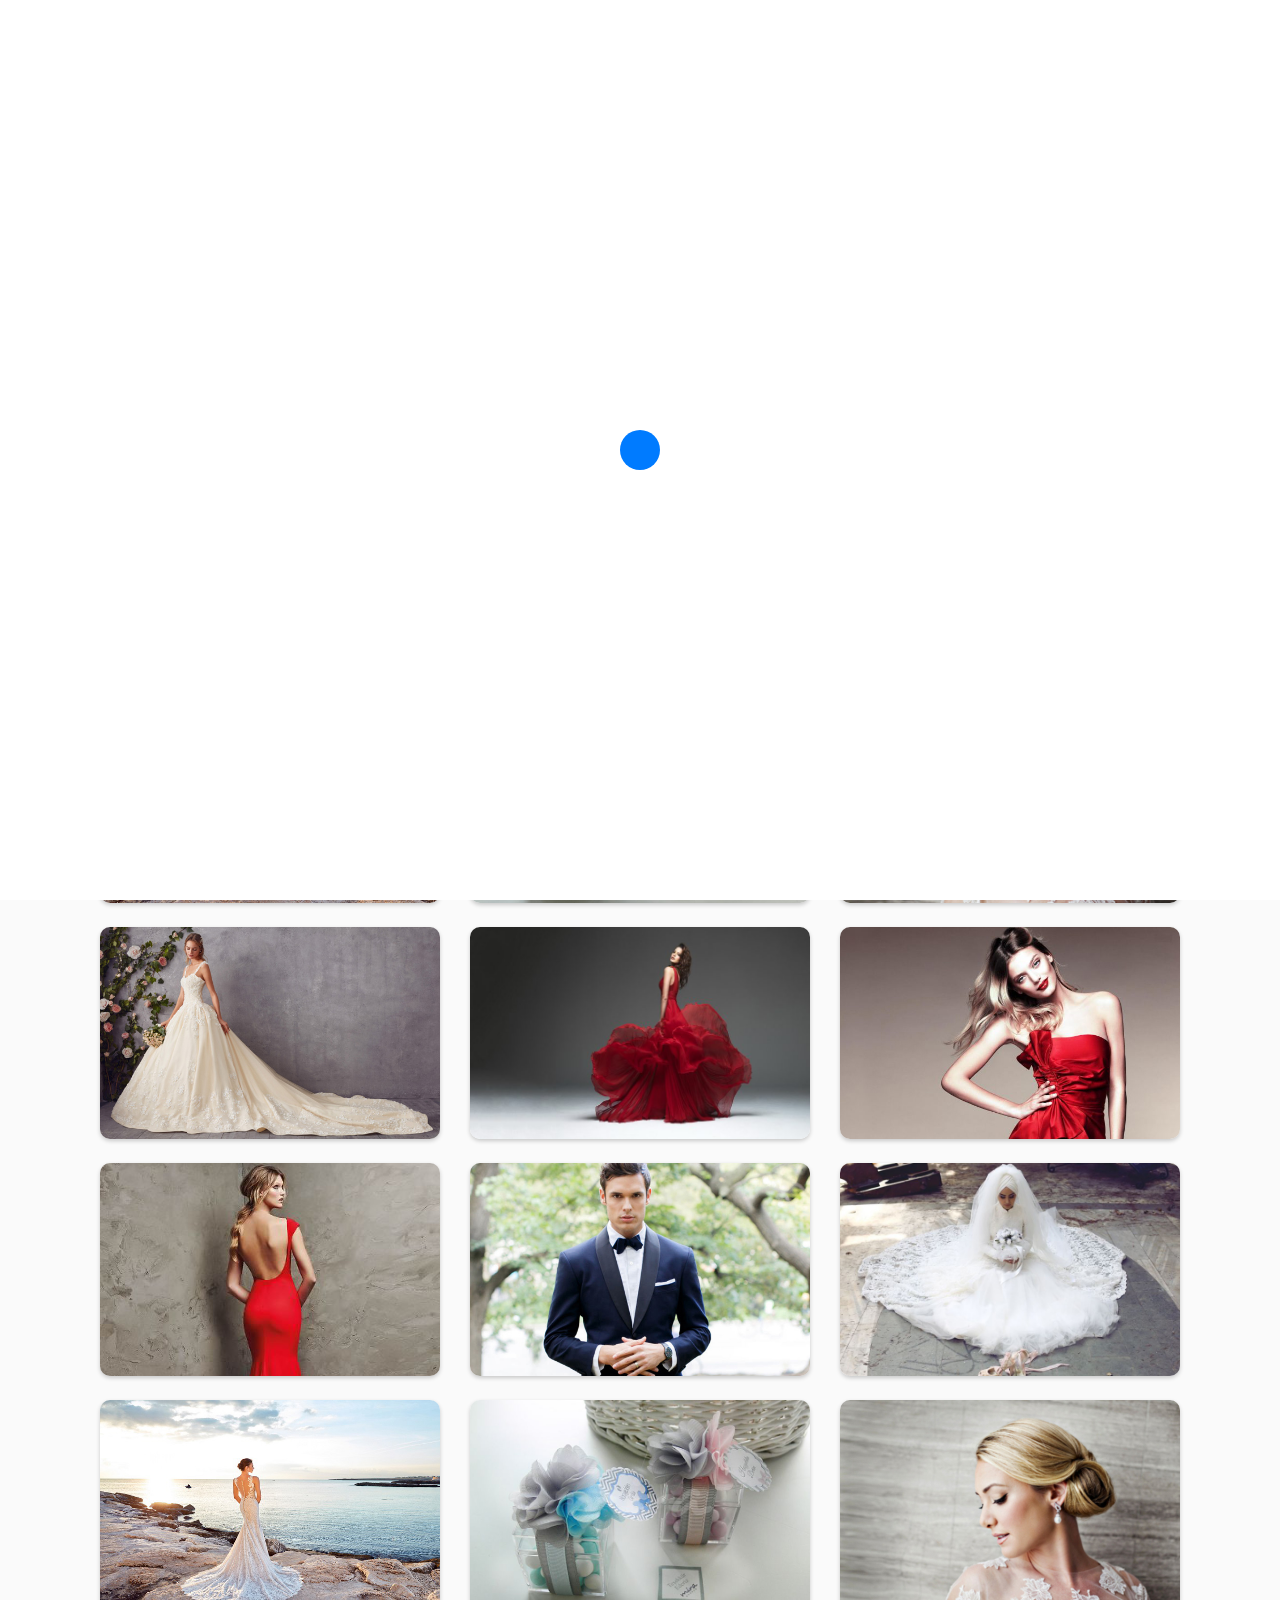
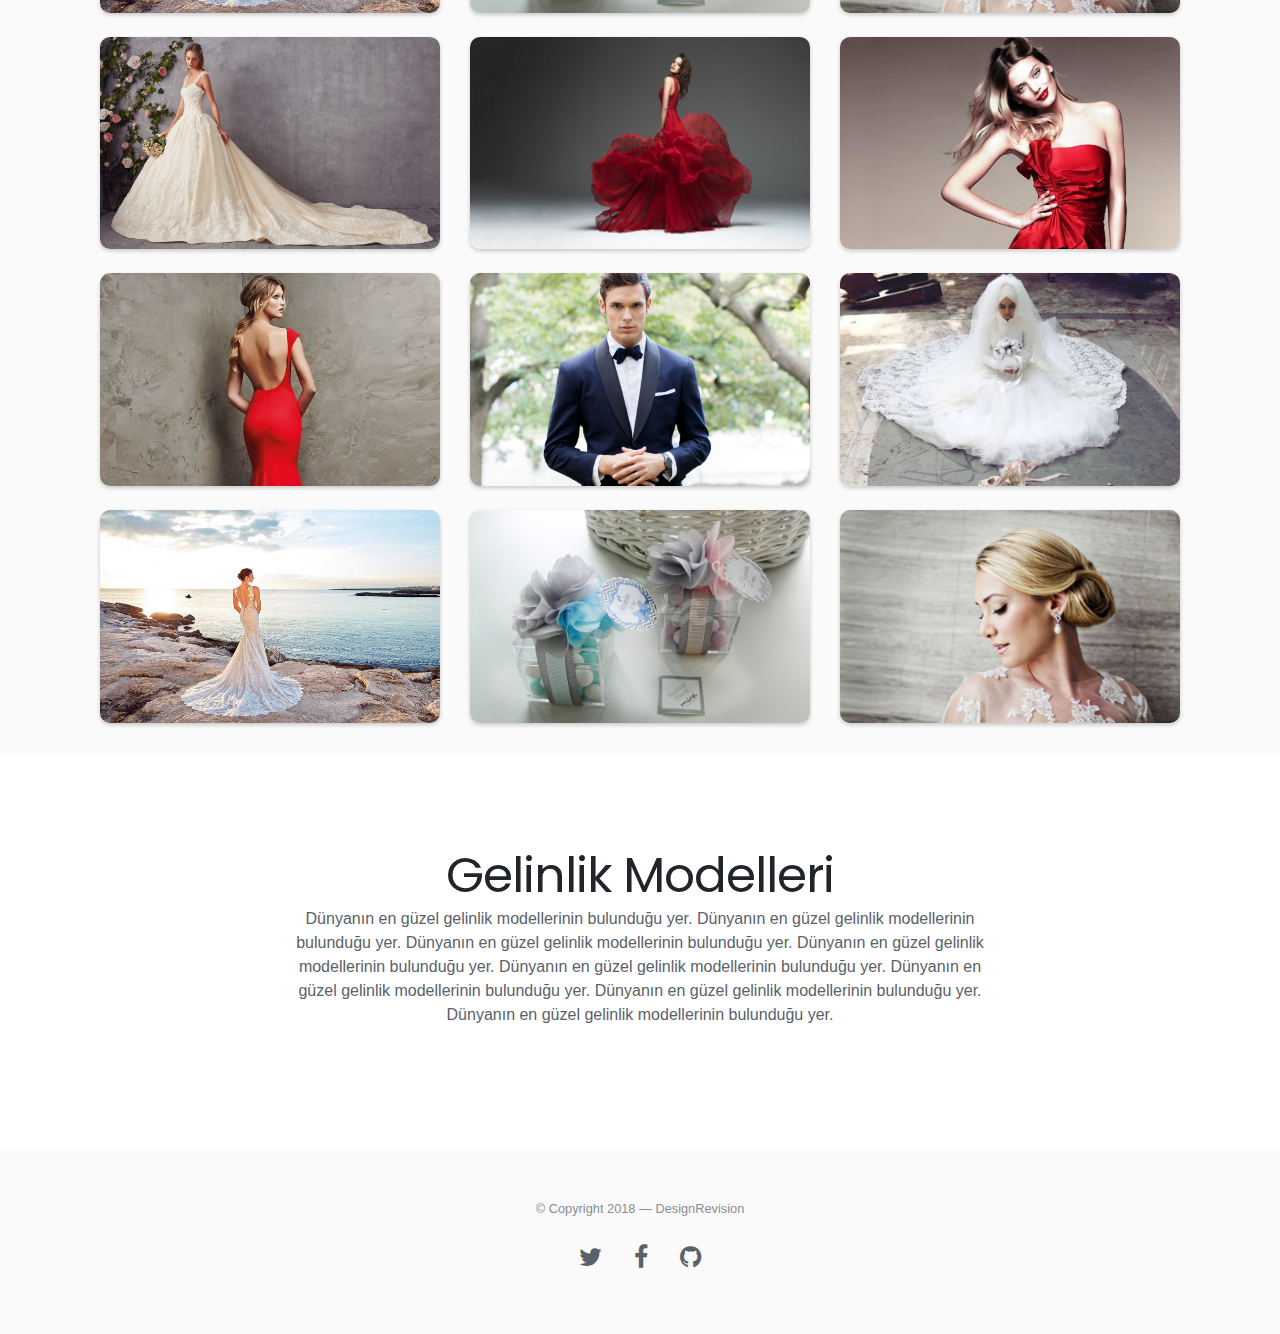
<file: kategori.html>
<!doctype html>
<html class="no-js" lang="en">

<head>
    <meta charset="utf-8">
    <meta http-equiv="x-ua-compatible" content="ie=edge">
    <title>Shards Demo - A free and modern UI toolkit for web makers</title>
    <meta name="description"
          content="A free and modern UI toolkit for web makers based on the popular Bootstrap 4 framework.">
    <meta name="viewport" content="width=device-width, initial-scale=1">
    <link rel="stylesheet" href="https://maxcdn.bootstrapcdn.com/bootstrap/4.0.0/css/bootstrap.min.css"
          integrity="sha384-Gn5384xqQ1aoWXA+058RXPxPg6fy4IWvTNh0E263XmFcJlSAwiGgFAW/dAiS6JXm"
          crossorigin="anonymous">
    <link rel="stylesheet" href="https://maxcdn.bootstrapcdn.com/font-awesome/4.7.0/css/font-awesome.min.css">
    <link rel="stylesheet" href="css/shards.min.css?v=2.0.1">
    <link rel="stylesheet" href="css/shards-demo.min.css?v=2.0.1">


    <style>

        .card-link {
            text-decoration: none;
        }

        .card {
            box-shadow: 0 2px 4px 0 rgba(0, 0, 0, 0.2);
            transition: 0.3s;
        }

        .card:hover {

            box-shadow: 0 5px 10px 0 rgba(0, 0, 0, 0.2);
        }

        .card-img-top {
            overflow: hidden;
            position: relative;
        }

        .card-img-top:after {
            content: '';
            position: absolute;
            top: 0;
            left: 0;
            right: 0;
            bottom: 0;
            background: rgba(255, 255, 255, 0.3);
            opacity: 0;
            transition: opacity .25s;
        }

        .card-img-top img {
            transition: transform .25s;
            width: 100%;
        }

        .card-img-top:hover img {
            transform: scale(1.2);
        }

        .card-img-top:hover:after {
            opacity: 1;
        }
    </style>
</head>

<body>
<div class="loader">
    <div class="page-loader"></div>
</div>


<nav class="navbar navbar-expand-lg navbar-dark bg-danger">
    <img src="images/demo/shards-logo.svg" alt="Example Navbar 1" class="mr-2" height="30">
    <a class="navbar-brand" href="#">Gelinlik Merkezi</a>
    <button class="navbar-toggler" type="button" data-toggle="collapse" data-target="#navbarNavDropdown-5"
            aria-controls="navbarNavDropdown-5"
            aria-expanded="false" aria-label="Toggle navigation">
        <span class="navbar-toggler-icon"></span>
    </button>
    <div class="collapse navbar-collapse mr-auto" id="navbarNavDropdown-5">
        <ul class="navbar-nav mr-auto">
            <li class="nav-item active">
                <a class="nav-link" href="#">Ana Sayfa
                    <span class="sr-only">(current)</span>
                </a>
            </li>
            <li class="nav-item">
                <a class="nav-link" href="#">Gelinlik Modelleri</a>
            </li>
            <li class="nav-item">
                <a class="nav-link" href="#">Pricing</a>
            </li>
            <li class="nav-item dropdown">
                <a class="nav-link dropdown-toggle" href="https://designrevision.com" id="navbarDropdownMenuLink-5"
                   data-toggle="dropdown"
                   aria-haspopup="true" aria-expanded="false">
                    Services
                </a>
                <div class="dropdown-menu" aria-labelledby="navbarDropdownMenuLink-5">
                    <a class="dropdown-item" href="#">Design</a>
                    <a class="dropdown-item" href="#">Development</a>
                    <a class="dropdown-item" href="#">Marketing</a>
                </div>
            </li>
        </ul>
        <ul class="navbar-nav">
            <li class="nav-item">
                <a class="nav-link" href="#">
                    <i class="fa fa-twitter"></i>
                </a>
            </li>

            <li class="nav-item">
                <a class="nav-link" href="#">
                    <i class="fa fa-facebook"></i>
                </a>
            </li>

            <li class="nav-item">
                <a class="nav-link" href="#">
                    <i class="fa fa-pinterest"></i>
                </a>
            </li>

            <li class="nav-item">
                <a class="nav-link" href="#">
                    <i class="fa fa-instagram"></i>
                </a>
            </li>
        </ul>
    </div>
</nav>


<!--

<nav class="navbar navbar-expand-lg navbar-dark bg-secondary">

    <button class="navbar-toggler" type="button" data-toggle="collapse" data-target="#navbarNavDropdown-5"
            aria-controls="navbarNavDropdown-5"
            aria-expanded="false" aria-label="Toggle navigation">
        <span class="navbar-toggler-icon"></span>
    </button>
    <div class="collapse navbar-collapse mr-auto" id="navbarNavDropdown-5">
        <ul class="navbar-nav mr-auto">
            <li class="nav-item active">
                <a class="nav-link" href="#">Ana Sayfa
                    <span class="sr-only">(current)</span>
                </a>
            </li>
            <li class="nav-item">
                <a class="nav-link" href="#">Gelinlik Modelleri</a>
            </li>
            <li class="nav-item">
                <a class="nav-link" href="#">Pricing</a>
            </li>
            <li class="nav-item dropdown">
                <a class="nav-link dropdown-toggle" href="https://designrevision.com" id="navbarDropdownMenuLink-5"
                   data-toggle="dropdown"
                   aria-haspopup="true" aria-expanded="false">
                    Services
                </a>
                <div class="dropdown-menu" aria-labelledby="navbarDropdownMenuLink-5">
                    <a class="dropdown-item" href="#">Design</a>
                    <a class="dropdown-item" href="#">Development</a>
                    <a class="dropdown-item" href="#">Marketing</a>
                </div>
            </li>
        </ul>

    </div>
</nav>

-->



<!-- Page Content -->
<div class="page-content">
    <!-- Content -->

    <div class="content clearfix">


        <!-- Cards -->
        <div id="cards" class="container container-fluid mb-2">


            <div class="col-md-12 ml-auto mr-auto">

                <nav aria-label="breadcrumb">
                    <ol class="breadcrumb">
                        <li class="breadcrumb-item"><a href="index.html">Ana Sayfa</a></li>
                        <li class="breadcrumb-item active" aria-current="page">Gelinlik Modelleri</li>

                    </ol>
                </nav>


                <div class="row">


                    <div class="col-lg-4 col-md-6 col-sm-12 mb-4 sm-12">
                        <a class="card-link" href="detay.html">
                            <div class="card">
                                <img class="card-img" src="images/demo/stock-photos/3.jpg" alt="Card image cap">
                            </div>
                        </a>
                    </div>

                    <div class="col-lg-4 col-md-6 col-sm-12 mb-4 sm-12">
                        <a class="card-link" href="#">
                            <div class="card">
                                <img class="card-img" src="images/demo/stock-photos/1.jpg" alt="Card image cap">
                            </div>
                        </a>
                    </div>

                    <div class="col-lg-4 col-md-6 col-sm-12 mb-4 sm-12">
                        <a class="card-link" href="#">
                            <div class="card">
                                <img class="card-img" src="images/demo/stock-photos/2.jpg" alt="Card image cap">

                            </div>
                        </a>
                    </div>


                    <div class="col-lg-4 col-md-6 col-sm-12 mb-4 sm-12">
                        <a class="card-link" href="#">
                            <div class="card">
                                <img class="card-img" src="images/demo/stock-photos/4.jpg" alt="Card image cap">
                            </div>
                        </a>
                    </div>

                    <div class="col-lg-4 col-md-6 col-sm-12 mb-4 sm-12">
                        <a class="card-link" href="#">
                            <div class="card">
                                <img class="card-img" src="images/demo/stock-photos/5.jpg" alt="Card image cap">
                            </div>
                        </a>
                    </div>

                    <div class="col-lg-4 col-md-6 col-sm-12 mb-4 sm-12">
                        <a class="card-link" href="#">
                            <div class="card">
                                <img class="card-img" src="images/demo/stock-photos/6.jpg" alt="Card image cap">
                            </div>
                        </a>
                    </div>


                    <div class="col-lg-4 col-md-6 col-sm-12 mb-4 sm-12">
                        <a class="card-link" href="#">
                            <div class="card">
                                <img class="card-img" src="images/demo/stock-photos/7.jpg" alt="Card image cap">
                            </div>
                        </a>
                    </div>

                    <div class="col-lg-4 col-md-6 col-sm-12 mb-4 sm-12">
                        <a class="card-link" href="#">
                            <div class="card">
                                <img class="card-img" src="images/demo/stock-photos/8.jpg" alt="Card image cap">
                            </div>
                        </a>
                    </div>

                    <div class="col-lg-4 col-md-6 col-sm-12 mb-4 sm-12">
                        <a class="card-link" href="#">
                            <div class="card">
                                <img class="card-img" src="images/demo/stock-photos/9.jpg" alt="Card image cap">
                            </div>
                        </a>
                    </div>


                    <div class="col-lg-4 col-md-6 col-sm-12 mb-4 sm-12">
                        <a class="card-link" href="detay.html">
                            <div class="card">
                                <img class="card-img" src="images/demo/stock-photos/3.jpg" alt="Card image cap">
                            </div>
                        </a>
                    </div>

                    <div class="col-lg-4 col-md-6 col-sm-12 mb-4 sm-12">
                        <a class="card-link" href="#">
                            <div class="card">
                                <img class="card-img" src="images/demo/stock-photos/1.jpg" alt="Card image cap">
                            </div>
                        </a>
                    </div>

                    <div class="col-lg-4 col-md-6 col-sm-12 mb-4 sm-12">
                        <a class="card-link" href="#">
                            <div class="card">
                                <img class="card-img" src="images/demo/stock-photos/2.jpg" alt="Card image cap">

                            </div>
                        </a>
                    </div>


                    <div class="col-lg-4 col-md-6 col-sm-12 mb-4 sm-12">
                        <a class="card-link" href="#">
                            <div class="card">
                                <img class="card-img" src="images/demo/stock-photos/4.jpg" alt="Card image cap">
                            </div>
                        </a>
                    </div>

                    <div class="col-lg-4 col-md-6 col-sm-12 mb-4 sm-12">
                        <a class="card-link" href="#">
                            <div class="card">
                                <img class="card-img" src="images/demo/stock-photos/5.jpg" alt="Card image cap">
                            </div>
                        </a>
                    </div>

                    <div class="col-lg-4 col-md-6 col-sm-12 mb-4 sm-12">
                        <a class="card-link" href="#">
                            <div class="card">
                                <img class="card-img" src="images/demo/stock-photos/6.jpg" alt="Card image cap">
                            </div>
                        </a>
                    </div>


                    <div class="col-lg-4 col-md-6 col-sm-12 mb-4 sm-12">
                        <a class="card-link" href="#">
                            <div class="card">
                                <img class="card-img" src="images/demo/stock-photos/7.jpg" alt="Card image cap">
                            </div>
                        </a>
                    </div>

                    <div class="col-lg-4 col-md-6 col-sm-12 mb-4 sm-12">
                        <a class="card-link" href="#">
                            <div class="card">
                                <img class="card-img" src="images/demo/stock-photos/8.jpg" alt="Card image cap">
                            </div>
                        </a>
                    </div>

                    <div class="col-lg-4 col-md-6 col-sm-12 mb-4 sm-12">
                        <a class="card-link" href="#">
                            <div class="card">
                                <img class="card-img" src="images/demo/stock-photos/9.jpg" alt="Card image cap">
                            </div>
                        </a>
                    </div>


                    <div class="col-lg-4 col-md-6 col-sm-12 mb-4 sm-12">
                        <a class="card-link" href="detay.html">
                            <div class="card">
                                <img class="card-img" src="images/demo/stock-photos/3.jpg" alt="Card image cap">
                            </div>
                        </a>
                    </div>

                    <div class="col-lg-4 col-md-6 col-sm-12 mb-4 sm-12">
                        <a class="card-link" href="#">
                            <div class="card">
                                <img class="card-img" src="images/demo/stock-photos/1.jpg" alt="Card image cap">
                            </div>
                        </a>
                    </div>

                    <div class="col-lg-4 col-md-6 col-sm-12 mb-4 sm-12">
                        <a class="card-link" href="#">
                            <div class="card">
                                <img class="card-img" src="images/demo/stock-photos/2.jpg" alt="Card image cap">

                            </div>
                        </a>
                    </div>


                    <div class="col-lg-4 col-md-6 col-sm-12 mb-4 sm-12">
                        <a class="card-link" href="#">
                            <div class="card">
                                <img class="card-img" src="images/demo/stock-photos/4.jpg" alt="Card image cap">
                            </div>
                        </a>
                    </div>

                    <div class="col-lg-4 col-md-6 col-sm-12 mb-4 sm-12">
                        <a class="card-link" href="#">
                            <div class="card">
                                <img class="card-img" src="images/demo/stock-photos/5.jpg" alt="Card image cap">
                            </div>
                        </a>
                    </div>

                    <div class="col-lg-4 col-md-6 col-sm-12 mb-4 sm-12">
                        <a class="card-link" href="#">
                            <div class="card">
                                <img class="card-img" src="images/demo/stock-photos/6.jpg" alt="Card image cap">
                            </div>
                        </a>
                    </div>


                    <div class="col-lg-4 col-md-6 col-sm-12 mb-4 sm-12">
                        <a class="card-link" href="#">
                            <div class="card">
                                <img class="card-img" src="images/demo/stock-photos/7.jpg" alt="Card image cap">
                            </div>
                        </a>
                    </div>

                    <div class="col-lg-4 col-md-6 col-sm-12 mb-4 sm-12">
                        <a class="card-link" href="#">
                            <div class="card">
                                <img class="card-img" src="images/demo/stock-photos/8.jpg" alt="Card image cap">
                            </div>
                        </a>
                    </div>

                    <div class="col-lg-4 col-md-6 col-sm-12 mb-4 sm-12">
                        <a class="card-link" href="#">
                            <div class="card">
                                <img class="card-img" src="images/demo/stock-photos/9.jpg" alt="Card image cap">
                            </div>
                        </a>
                    </div>


                </div>


            </div>

        </div>


    </div>


    <!-- Documentation -->


    <div id="aciklama" class="bg-white">
        <div class="section-title container ml-auto mr-auto py-5">
            <div class="col-lg-8 col-md-10 ml-auto mr-auto py-5">
                <h1 class="mb-2 text-center">Gelinlik Modelleri</h1>
                <p class="text-center" style="font-family: Arial, Helvetica, sans-serif;">Dünyanın en güzel gelinlik
                    modellerinin bulunduğu yer. Dünyanın en güzel gelinlik modellerinin bulunduğu yer. Dünyanın en güzel
                    gelinlik modellerinin bulunduğu yer. Dünyanın en güzel gelinlik modellerinin bulunduğu yer. Dünyanın
                    en güzel gelinlik modellerinin bulunduğu yer. Dünyanın en güzel gelinlik modellerinin bulunduğu yer.
                    Dünyanın en güzel gelinlik modellerinin bulunduğu yer. Dünyanın en güzel gelinlik modellerinin
                    bulunduğu yer. </p>
            </div>
        </div>
    </div>


    <footer class="main-footer py-5">
        <p class="text-muted text-center small p-0 mb-4">&copy; Copyright 2018 — DesignRevision</p>
        <div class="social d-table mx-auto">
            <a class="twitter mx-3 h4 d-inline-block text-secondary" href="https://twitter.com/DesignRevision"
               target="_blank">
                <i class="fa fa-twitter"></i>
                <span class="sr-only">View our Twitter Profile</span>
            </a>
            <a class="facebook mx-3 h4 d-inline-block text-secondary" href="https://www.facebook.com/designrevision"
               target="_blank">
                <i class="fa fa-facebook"></i>
                <span class="sr-only">View our Facebook Profile
            <span>
            </a>
            <a class="github mx-3 h4 d-inline-block text-secondary" href="https://github.com/designrevision"
               target="_blank">
                <i class="fa fa-github"></i>
                <span class="sr-only">View our GitHub Profile</span>
            </a>
        </div>
    </footer>
</div>


<!-- JavaScript -->
<div id="fb-root"></div>
<script>
    (function (d, s, id) {
        var js, fjs = d.getElementsByTagName(s)[0];
        if (d.getElementById(id)) return;
        js = d.createElement(s);
        js.id = id;
        js.src = "//connect.facebook.net/en_US/sdk.js#xfbml=1&version=v2.10&appId=1662270373824826";
        fjs.parentNode.insertBefore(js, fjs);
    }(document, 'script', 'facebook-jssdk'));

</script>
<script async defer src="https://buttons.github.io/buttons.js"></script>
<script async src="//platform.twitter.com/widgets.js" charset="utf-8"></script>
<script src="https://code.jquery.com/jquery-3.2.1.min.js"
        integrity="sha256-hwg4gsxgFZhOsEEamdOYGBf13FyQuiTwlAQgxVSNgt4="
        crossorigin="anonymous"></script>
<script src="https://cdnjs.cloudflare.com/ajax/libs/popper.js/1.11.0/umd/popper.min.js"
        integrity="sha384-b/U6ypiBEHpOf/4+1nzFpr53nxSS+GLCkfwBdFNTxtclqqenISfwAzpKaMNFNmj4"
        crossorigin="anonymous"></script>
<script src="https://maxcdn.bootstrapcdn.com/bootstrap/4.0.0/js/bootstrap.min.js"
        integrity="sha384-JZR6Spejh4U02d8jOt6vLEHfe/JQGiRRSQQxSfFWpi1MquVdAyjUar5+76PVCmYl"
        crossorigin="anonymous"></script>
<script src="js/shards.min.js"></script>
<script src="js/demo.min.js"></script>

</body>

</html>
</file>
<file: css/shards.min.css>
@import url(https://fonts.googleapis.com/css?family=Poppins:300,400,500,600|Roboto+Mono);:root{--blue:#007bff;--indigo:#674eec;--purple:#8445f7;--pink:#ff4169;--red:#c4183c;--orange:#fb7906;--yellow:#ffb400;--green:#17c671;--teal:#1adba2;--cyan:#00b8d8;--white:#fff;--gray:#868e96;--gray-dark:#343a40;--primary:#007bff;--secondary:#5A6169;--success:#17c671;--info:#00b8d8;--warning:#ffb400;--danger:#c4183c;--light:#e9ecef;--dark:#212529;--breakpoint-xs:0;--breakpoint-sm:576px;--breakpoint-md:768px;--breakpoint-lg:992px;--breakpoint-xl:1200px;--font-family-sans-serif:-apple-system,BlinkMacSystemFont,"Segoe UI",Roboto,"Helvetica Neue",Arial,sans-serif;--font-family-monospace:"Roboto Mono",Menlo,Monaco,Consolas,"Liberation Mono","Courier New",monospace}@media (max-width:575.98px){html{font-size:15px}}body{font-size:1rem;font-weight:300;color:#5a6169;background-color:#fff}a{color:#007bff;text-decoration:none}a:hover{color:#0056b3;text-decoration:underline}b,strong{font-weight:500}h1,h2,h3,h4,h5,h6{margin-top:0;margin-bottom:.5rem}.h1,.h2,.h3,.h4,.h5,.h6{display:block}.h1,.h2,.h3,.h4,.h5,.h6,h1,h2,h3,h4,h5,h6{margin-bottom:.75rem;font-family:Poppins,-apple-system,BlinkMacSystemFont,"Segoe UI",Roboto,"Helvetica Neue",Arial,sans-serif;font-weight:400;color:#212529}.h1,h1{font-size:3.052rem;letter-spacing:-.0625rem;line-height:3rem}.h2,h2{font-size:2.441rem;letter-spacing:-.0625rem;line-height:2.25rem}.h3,h3{font-size:1.953rem;line-height:2.25rem}.h4,h4{font-size:1.563rem;line-height:2rem}.h5,h5{font-size:1.25rem;line-height:1.5rem}.h6,h6{font-size:1rem;line-height:1.5rem}.lead{line-height:1.875rem}.display-1,.display-2,.display-3,.display-4{margin-bottom:.75rem}.display-1{font-size:7.451rem;line-height:1}.display-2{font-size:5.96rem;line-height:1}.display-3{font-size:4.768rem;line-height:1}.display-4{font-size:3.815rem;line-height:1}p{margin-bottom:1.75rem}hr{margin-top:1.125rem;margin-bottom:1.125rem;border-top:1px solid rgba(0,0,0,.1)}.small,small{font-size:80%;font-weight:300}.mark,mark{padding:.2em;background-color:#fff09e}.blockquote{margin-bottom:.75rem;font-size:1.5rem}.blockquote-footer{font-size:1.125rem}.img-thumbnail{padding:0;border:none;background-color:#fff;border-radius:.375rem;box-shadow:none}.figure-img{margin-bottom:.75rem}.figure-caption{font-size:1rem;color:#868e96}code,kbd,pre,samp{font-family:"Roboto Mono",Menlo,Monaco,Consolas,"Liberation Mono","Courier New",monospace}code{font-size:.75rem;padding:.1875rem .8125rem}kbd{padding:.1875rem .8125rem;font-size:.75rem;color:#fff;background-color:#212529;border-radius:.625rem;box-shadow:none}kbd kbd{font-weight:500}pre{margin-bottom:.75rem;font-size:.75rem;color:#212529;line-height:1.375rem}.pre-scrollable{max-height:340px}.table{background-color:transparent}.table td,.table th{padding:.75rem}.table .table{background-color:#fff}.table-sm td,.table-sm th{padding:.3rem}.table-primary,.table-primary>td,.table-primary>th{background-color:#b8daff}.table-hover .table-primary:hover{background-color:#9fcdff}.table-hover .table-primary:hover>td,.table-hover .table-primary:hover>th{background-color:#9fcdff}.table-secondary,.table-secondary>td,.table-secondary>th{background-color:#d1d3d5}.table-hover .table-secondary:hover{background-color:#c4c6c9}.table-hover .table-secondary:hover>td,.table-hover .table-secondary:hover>th{background-color:#c4c6c9}.table-success,.table-success>td,.table-success>th{background-color:#beefd7}.table-hover .table-success:hover{background-color:#aaeaca}.table-hover .table-success:hover>td,.table-hover .table-success:hover>th{background-color:#aaeaca}.table-info,.table-info>td,.table-info>th{background-color:#b8ebf4}.table-hover .table-info:hover{background-color:#a2e5f1}.table-hover .table-info:hover>td,.table-hover .table-info:hover>th{background-color:#a2e5f1}.table-warning,.table-warning>td,.table-warning>th{background-color:#ffeab8}.table-hover .table-warning:hover{background-color:#ffe29f}.table-hover .table-warning:hover>td,.table-hover .table-warning:hover>th{background-color:#ffe29f}.table-danger,.table-danger>td,.table-danger>th{background-color:#eebec8}.table-hover .table-danger:hover{background-color:#e9aab7}.table-hover .table-danger:hover>td,.table-hover .table-danger:hover>th{background-color:#e9aab7}.table-light,.table-light>td,.table-light>th{background-color:#f9fafb}.table-hover .table-light:hover{background-color:#eaedf1}.table-hover .table-light:hover>td,.table-hover .table-light:hover>th{background-color:#eaedf1}.table-dark,.table-dark>td,.table-dark>th{background-color:#c1c2c3}.table-hover .table-dark:hover{background-color:#b4b5b6}.table-hover .table-dark:hover>td,.table-hover .table-dark:hover>th{background-color:#b4b5b6}.table-active,.table-active>td,.table-active>th{background-color:rgba(0,0,0,.075)}.table-hover .table-active:hover{background-color:rgba(0,0,0,.075)}.table-hover .table-active:hover>td,.table-hover .table-active:hover>th{background-color:rgba(0,0,0,.075)}.table .thead-dark th{color:#fff;background-color:#212529;border-color:#32383e}.table .thead-light th{color:#495057;background-color:#e9ecef;border-color:#dee2e6}.table-dark{color:#fff;background-color:#212529}.table-dark td,.table-dark th,.table-dark thead th{border-color:#32383e}.table-dark.table-striped tbody tr:nth-of-type(odd){background-color:rgba(255,255,255,.05)}.table-dark.table-hover tbody tr:hover{background-color:rgba(255,255,255,.075)}.form-control{padding:.5rem 1rem;font-size:.95rem;line-height:1.5;color:#495057;background-color:#fff;border:1px solid #becad6;font-weight:300;will-change:border-color,box-shadow;border-radius:.375rem;box-shadow:none;transition:box-shadow 250ms cubic-bezier(.27,.01,.38,1.06),border 250ms cubic-bezier(.27,.01,.38,1.06)}.form-control:hover{border-color:#8fa4b8}.form-control:focus{color:#495057;background-color:#fff;border-color:#007bff;box-shadow:0 .313rem .719rem rgba(0,123,255,.1),0 .156rem .125rem rgba(0,0,0,.06)}.form-control:focus:hover{border-color:#007bff}.form-control::-webkit-input-placeholder{color:#868e96}.form-control:-ms-input-placeholder{color:#868e96}.form-control::-ms-input-placeholder{color:#868e96}.form-control::placeholder{color:#868e96}.form-control:disabled,.form-control[readonly]{background-color:#f5f6f7}.form-control:disabled:hover,.form-control[readonly]:hover{border-color:#becad6;cursor:not-allowed}.form-control[readonly]:not(:disabled):focus{box-shadow:none;border-color:#becad6}select.form-control:not([size]):not([multiple]){height:calc(2.425rem + 2px)}select.form-control:focus::-ms-value{color:#495057;background-color:#fff}select.form-control:hover{cursor:pointer}form label:hover{cursor:pointer}.col-form-label{padding-top:calc(.5rem + 1px);padding-bottom:calc(.5rem + 1px);line-height:1.5}.col-form-label-lg{padding-top:calc(.75rem + 1px);padding-bottom:calc(.75rem + 1px);font-size:1.25rem;line-height:1.5}.col-form-label-sm{padding-top:calc(.35rem + 1px);padding-bottom:calc(.35rem + 1px);font-size:.875rem;line-height:1.5}.form-control-plaintext{padding-top:.5rem;padding-bottom:.5rem;line-height:1.5;font-weight:300}.form-control-sm,.input-group-sm>.form-control,.input-group-sm>.input-group-append>.btn,.input-group-sm>.input-group-append>.input-group-text,.input-group-sm>.input-group-middle>.input-group-text,.input-group-sm>.input-group-prepend>.btn,.input-group-sm>.input-group-prepend>.input-group-text{padding:.35rem .75rem;font-size:.875rem;line-height:1.5;border-radius:.35rem}.input-group-sm>.input-group-append>select.btn:not([size]):not([multiple]),.input-group-sm>.input-group-append>select.input-group-text:not([size]):not([multiple]),.input-group-sm>.input-group-middle>select.input-group-text:not([size]):not([multiple]),.input-group-sm>.input-group-prepend>select.btn:not([size]):not([multiple]),.input-group-sm>.input-group-prepend>select.input-group-text:not([size]):not([multiple]),.input-group-sm>select.form-control:not([size]):not([multiple]),select.form-control-sm:not([size]):not([multiple]){height:calc(2.0125rem + 2px)}.form-control-lg,.input-group-lg>.form-control,.input-group-lg>.input-group-append>.btn,.input-group-lg>.input-group-append>.input-group-text,.input-group-lg>.input-group-middle>.input-group-text,.input-group-lg>.input-group-prepend>.btn,.input-group-lg>.input-group-prepend>.input-group-text{padding:.75rem 1rem;font-size:1.25rem;line-height:1.5;border-radius:.5rem}.input-group-lg>.input-group-append>select.btn:not([size]):not([multiple]),.input-group-lg>.input-group-append>select.input-group-text:not([size]):not([multiple]),.input-group-lg>.input-group-middle>select.input-group-text:not([size]):not([multiple]),.input-group-lg>.input-group-prepend>select.btn:not([size]):not([multiple]),.input-group-lg>.input-group-prepend>select.input-group-text:not([size]):not([multiple]),.input-group-lg>select.form-control:not([size]):not([multiple]),select.form-control-lg:not([size]):not([multiple]){height:calc(3.375rem + 2px)}.form-group{margin-bottom:1rem}.form-text{margin-top:.25rem}.form-check{padding-left:1.25rem}.form-check-input{margin-top:.313rem;margin-left:-1.25rem}.form-check-input:disabled~.form-check-label{color:#868e96}.form-check-inline{margin-right:.75rem}.form-check-inline .form-check-input{margin-right:.3125rem}.valid-feedback{margin-top:.25rem;font-size:80%;color:#17c671}.valid-tooltip{background-color:rgba(23,198,113,.8)}.custom-select.is-valid,.form-control.is-valid,.was-validated .custom-select:valid,.was-validated .form-control:valid{border-color:#17c671;box-shadow:0 5px 11.5px rgba(23,198,113,.1)}.custom-select.is-valid:focus,.form-control.is-valid:focus,.was-validated .custom-select:valid:focus,.was-validated .form-control:valid:focus{box-shadow:0 5px 11.5px rgba(23,198,113,.1),0 1px 1px .1rem rgba(23,198,113,.2)}.custom-select.is-valid:hover,.form-control.is-valid:hover,.was-validated .custom-select:valid:hover,.was-validated .form-control:valid:hover{border-color:#17c671}.form-check-input.is-valid~.form-check-label,.was-validated .form-check-input:valid~.form-check-label{color:#17c671}.custom-control-input.is-valid~.custom-control-label,.was-validated .custom-control-input:valid~.custom-control-label{color:#17c671}.custom-control-input.is-valid~.custom-control-label::before,.was-validated .custom-control-input:valid~.custom-control-label::before{background-color:#57eca4;border-color:#2ae68b}.custom-control-input.is-valid:checked~.custom-control-label::before,.was-validated .custom-control-input:valid:checked~.custom-control-label::before{background-color:#2ae68b}.custom-control-input.is-valid:focus~.custom-control-label::before,.was-validated .custom-control-input:valid:focus~.custom-control-label::before{box-shadow:0 .313rem .719rem rgba(23,198,113,.1),0 .156rem .125rem rgba(0,0,0,.06)}.custom-file-input.is-valid~.custom-file-label,.was-validated .custom-file-input:valid~.custom-file-label{color:#17c671;border-color:#17c671}.custom-file-input.is-valid~.custom-file-label::after,.was-validated .custom-file-input:valid~.custom-file-label::after{background-color:#b3f6d5;border-color:#2ae68b;color:#17c671}.custom-file-input:focus.is-valid~.custom-file-label,.was-validated .custom-file-input:focus:valid~.custom-file-label{border-color:#17c671;box-shadow:0 5px 11.5px rgba(23,198,113,.1),0 1px 1px .1rem rgba(23,198,113,.2)}.custom-file-input:hover.is-valid~.custom-file-label,.was-validated .custom-file-input:hover:valid~.custom-file-label{border-color:#17c671}.custom-toggle .custom-control-input:not(:checked).is-valid~.custom-control-label::before,.was-validated .custom-toggle .custom-control-input:not(:checked):valid~.custom-control-label::before{background-color:#fff}.custom-toggle .custom-control-input.is-valid~.custom-control-label::before,.was-validated .custom-toggle .custom-control-input:valid~.custom-control-label::before{background-color:#17c671}.custom-toggle .custom-control-input.is-invalid~.custom-control-label::after,.was-validated .custom-toggle .custom-control-input:invalid~.custom-control-label::after{background-color:#eb8c95}.custom-toggle .custom-control-input.is-invalid:focus~.custom-control-label::before,.was-validated .custom-toggle .custom-control-input:invalid:focus~.custom-control-label::before{box-shadow:0 .313rem .719rem rgba(23,198,113,.1),0 .156rem .125rem rgba(0,0,0,.06)}.invalid-feedback{margin-top:.25rem;font-size:80%;color:#c4183c}.invalid-tooltip{background-color:rgba(196,24,60,.8)}.custom-select.is-invalid,.form-control.is-invalid,.was-validated .custom-select:invalid,.was-validated .form-control:invalid{border-color:#c4183c;box-shadow:0 5px 11.5px rgba(196,24,60,.1)}.custom-select.is-invalid:focus,.form-control.is-invalid:focus,.was-validated .custom-select:invalid:focus,.was-validated .form-control:invalid:focus{box-shadow:0 5px 11.5px rgba(196,24,60,.1),0 1px 1px .1rem rgba(196,24,60,.2)}.custom-select.is-invalid:hover,.form-control.is-invalid:hover,.was-validated .custom-select:invalid:hover,.was-validated .form-control:invalid:hover{border-color:#c4183c}.form-check-input.is-invalid~.form-check-label,.was-validated .form-check-input:invalid~.form-check-label{color:#c4183c}.custom-control-input.is-invalid~.custom-control-label,.was-validated .custom-control-input:invalid~.custom-control-label{color:#c4183c}.custom-control-input.is-invalid~.custom-control-label::before,.was-validated .custom-control-input:invalid~.custom-control-label::before{background-color:#ea5876;border-color:#e52a51}.custom-control-input.is-invalid:checked~.custom-control-label::before,.was-validated .custom-control-input:invalid:checked~.custom-control-label::before{background-color:#e52a51}.custom-control-input.is-invalid:focus~.custom-control-label::before,.was-validated .custom-control-input:invalid:focus~.custom-control-label::before{box-shadow:0 .313rem .719rem rgba(196,24,60,.1),0 .156rem .125rem rgba(0,0,0,.06)}.custom-file-input.is-invalid~.custom-file-label,.was-validated .custom-file-input:invalid~.custom-file-label{color:#c4183c;border-color:#c4183c}.custom-file-input.is-invalid~.custom-file-label::after,.was-validated .custom-file-input:invalid~.custom-file-label::after{background-color:#f6b2c0;border-color:#e52a51;color:#c4183c}.custom-file-input:focus.is-invalid~.custom-file-label,.was-validated .custom-file-input:focus:invalid~.custom-file-label{border-color:#c4183c;box-shadow:0 5px 11.5px rgba(196,24,60,.1),0 1px 1px .1rem rgba(196,24,60,.2)}.custom-file-input:hover.is-invalid~.custom-file-label,.was-validated .custom-file-input:hover:invalid~.custom-file-label{border-color:#c4183c}.custom-toggle .custom-control-input:not(:checked).is-invalid~.custom-control-label::before,.was-validated .custom-toggle .custom-control-input:not(:checked):invalid~.custom-control-label::before{background-color:#fff}.custom-toggle .custom-control-input.is-valid~.custom-control-label::before,.was-validated .custom-toggle .custom-control-input:valid~.custom-control-label::before{background-color:#17c671}.custom-toggle .custom-control-input.is-invalid~.custom-control-label::after,.was-validated .custom-toggle .custom-control-input:invalid~.custom-control-label::after{background-color:#eb8c95}.custom-toggle .custom-control-input.is-invalid:focus~.custom-control-label::before,.was-validated .custom-toggle .custom-control-input:invalid:focus~.custom-control-label::before{box-shadow:0 .313rem .719rem rgba(196,24,60,.1),0 .156rem .125rem rgba(0,0,0,.06)}@media (min-width:576px){.form-inline .form-check-input{margin-right:.313rem}}.btn{font-weight:300;font-family:Poppins,-apple-system,BlinkMacSystemFont,"Segoe UI",Roboto,"Helvetica Neue",Arial,sans-serif;border:1px solid transparent;padding:.75rem 1.25rem;font-size:.875rem;line-height:1.125;border-radius:.375rem;transition:all 250ms cubic-bezier(.27,.01,.38,1.06)}.btn.hover,.btn:hover{cursor:pointer}.btn.focus,.btn:focus{box-shadow:none}.btn:not([disabled]):not(.disabled).active,.btn:not([disabled]):not(.disabled):active{background-image:none;box-shadow:none}.btn.btn-squared{border-radius:0}.btn.btn-pill{border-radius:50px}.btn-primary{color:#fff;border-color:#007bff;background-color:#007bff;box-shadow:none}.btn-primary:hover{color:#fff;background-color:#006fe6;border-color:#006fe6;box-shadow:0 5px 15px rgba(0,0,0,.05),0 4px 10px rgba(0,123,255,.25)}.btn-primary.focus,.btn-primary:focus{box-shadow:0 0 0 3px rgba(0,123,255,.15),0 3px 15px rgba(0,123,255,.2),0 2px 5px rgba(0,0,0,.1)}.btn-primary.disabled,.btn-primary:disabled{background-color:#007bff;border-color:#007bff;box-shadow:none;cursor:not-allowed}.btn-primary:not(:disabled):not(.disabled).active,.btn-primary:not(:disabled):not(.disabled):active,.show>.btn-primary.dropdown-toggle{color:#fff;background-color:#006fe6;border-color:#0062cc;background-image:none;box-shadow:inset 0 3px 5px rgba(0,0,0,.125)!important}.btn-secondary{color:#fff;border-color:#5a6169;background-color:#5a6169;box-shadow:none}.btn-secondary:hover{color:#fff;background-color:#4e545b;border-color:#4e545b;box-shadow:0 5px 15px rgba(0,0,0,.05),0 4px 10px rgba(90,97,105,.25)}.btn-secondary.focus,.btn-secondary:focus{box-shadow:0 0 0 3px rgba(90,97,105,.15),0 3px 15px rgba(90,97,105,.2),0 2px 5px rgba(0,0,0,.1)}.btn-secondary.disabled,.btn-secondary:disabled{background-color:#5a6169;border-color:#5a6169;box-shadow:none;cursor:not-allowed}.btn-secondary:not(:disabled):not(.disabled).active,.btn-secondary:not(:disabled):not(.disabled):active,.show>.btn-secondary.dropdown-toggle{color:#fff;background-color:#4e545b;border-color:#42484e;background-image:none;box-shadow:inset 0 3px 5px rgba(0,0,0,.125)!important}.btn-success{color:#fff;border-color:#17c671;background-color:#17c671;box-shadow:none}.btn-success:hover{color:#fff;background-color:#14af64;border-color:#14af64;box-shadow:0 5px 15px rgba(0,0,0,.05),0 4px 10px rgba(23,198,113,.25)}.btn-success.focus,.btn-success:focus{box-shadow:0 0 0 3px rgba(23,198,113,.15),0 3px 15px rgba(23,198,113,.2),0 2px 5px rgba(0,0,0,.1)}.btn-success.disabled,.btn-success:disabled{background-color:#17c671;border-color:#17c671;box-shadow:none;cursor:not-allowed}.btn-success:not(:disabled):not(.disabled).active,.btn-success:not(:disabled):not(.disabled):active,.show>.btn-success.dropdown-toggle{color:#fff;background-color:#14af64;border-color:#129857;background-image:none;box-shadow:inset 0 3px 5px rgba(0,0,0,.125)!important}.btn-info{color:#fff;border-color:#00b8d8;background-color:#00b8d8;box-shadow:none}.btn-info:hover{color:#fff;background-color:#00a2bf;border-color:#00a2bf;box-shadow:0 5px 15px rgba(0,0,0,.05),0 4px 10px rgba(0,184,216,.25)}.btn-info.focus,.btn-info:focus{box-shadow:0 0 0 3px rgba(0,184,216,.15),0 3px 15px rgba(0,184,216,.2),0 2px 5px rgba(0,0,0,.1)}.btn-info.disabled,.btn-info:disabled{background-color:#00b8d8;border-color:#00b8d8;box-shadow:none;cursor:not-allowed}.btn-info:not(:disabled):not(.disabled).active,.btn-info:not(:disabled):not(.disabled):active,.show>.btn-info.dropdown-toggle{color:#fff;background-color:#00a2bf;border-color:#008da5;background-image:none;box-shadow:inset 0 3px 5px rgba(0,0,0,.125)!important}.btn-warning{color:#212529;border-color:#ffb400;background-color:#ffb400;box-shadow:none}.btn-warning:hover{color:#212529;background-color:#e6a200;border-color:#e6a200;box-shadow:0 5px 15px rgba(0,0,0,.05),0 4px 10px rgba(255,180,0,.25)}.btn-warning.focus,.btn-warning:focus{box-shadow:0 0 0 3px rgba(255,180,0,.15),0 3px 15px rgba(255,180,0,.2),0 2px 5px rgba(0,0,0,.1)}.btn-warning.disabled,.btn-warning:disabled{background-color:#ffb400;border-color:#ffb400;box-shadow:none;cursor:not-allowed}.btn-warning:not(:disabled):not(.disabled).active,.btn-warning:not(:disabled):not(.disabled):active,.show>.btn-warning.dropdown-toggle{color:#212529;background-color:#e6a200;border-color:#cc9000;background-image:none;box-shadow:inset 0 3px 5px rgba(0,0,0,.125)!important}.btn-danger{color:#fff;border-color:#c4183c;background-color:#c4183c;box-shadow:none}.btn-danger:hover{color:#fff;background-color:#ad1535;border-color:#ad1535;box-shadow:0 5px 15px rgba(0,0,0,.05),0 4px 10px rgba(196,24,60,.25)}.btn-danger.focus,.btn-danger:focus{box-shadow:0 0 0 3px rgba(196,24,60,.15),0 3px 15px rgba(196,24,60,.2),0 2px 5px rgba(0,0,0,.1)}.btn-danger.disabled,.btn-danger:disabled{background-color:#c4183c;border-color:#c4183c;box-shadow:none;cursor:not-allowed}.btn-danger:not(:disabled):not(.disabled).active,.btn-danger:not(:disabled):not(.disabled):active,.show>.btn-danger.dropdown-toggle{color:#fff;background-color:#ad1535;border-color:#97122e;background-image:none;box-shadow:inset 0 3px 5px rgba(0,0,0,.125)!important}.btn-light{color:#212529;border-color:#e9ecef;background-color:#e9ecef;box-shadow:none}.btn-light:hover{color:#212529;background-color:#dadfe4;border-color:#dadfe4;box-shadow:0 5px 15px rgba(0,0,0,.05),0 4px 10px rgba(233,236,239,.25)}.btn-light.focus,.btn-light:focus{box-shadow:0 0 0 3px rgba(233,236,239,.15),0 3px 15px rgba(233,236,239,.2),0 2px 5px rgba(0,0,0,.1)}.btn-light.disabled,.btn-light:disabled{background-color:#e9ecef;border-color:#e9ecef;box-shadow:none;cursor:not-allowed}.btn-light:not(:disabled):not(.disabled).active,.btn-light:not(:disabled):not(.disabled):active,.show>.btn-light.dropdown-toggle{color:#212529;background-color:#dadfe4;border-color:#cbd3da;background-image:none;box-shadow:inset 0 3px 5px rgba(0,0,0,.125)!important}.btn-dark{color:#fff;border-color:#212529;background-color:#212529;box-shadow:none}.btn-dark:hover{color:#fff;background-color:#16181b;border-color:#16181b;box-shadow:0 5px 15px rgba(0,0,0,.05),0 4px 10px rgba(33,37,41,.25)}.btn-dark.focus,.btn-dark:focus{box-shadow:0 0 0 3px rgba(33,37,41,.15),0 3px 15px rgba(33,37,41,.2),0 2px 5px rgba(0,0,0,.1)}.btn-dark.disabled,.btn-dark:disabled{background-color:#212529;border-color:#212529;box-shadow:none;cursor:not-allowed}.btn-dark:not(:disabled):not(.disabled).active,.btn-dark:not(:disabled):not(.disabled):active,.show>.btn-dark.dropdown-toggle{color:#fff;background-color:#16181b;border-color:#0a0c0d;background-image:none;box-shadow:inset 0 3px 5px rgba(0,0,0,.125)!important}.btn-white{color:#212529;border-color:#fff;background-color:#fff;box-shadow:none}.btn-white:hover{color:#212529;background-color:#f2f2f2;border-color:#f2f2f2;box-shadow:0 5px 15px rgba(0,0,0,.05),0 4px 10px rgba(255,255,255,.25)}.btn-white.focus,.btn-white:focus{box-shadow:0 0 0 3px rgba(255,255,255,.15),0 3px 15px rgba(255,255,255,.2),0 2px 5px rgba(0,0,0,.1)}.btn-white.disabled,.btn-white:disabled{background-color:#fff;border-color:#fff;box-shadow:none;cursor:not-allowed}.btn-white:not(:disabled):not(.disabled).active,.btn-white:not(:disabled):not(.disabled):active,.show>.btn-white.dropdown-toggle{color:#212529;background-color:#f2f2f2;border-color:#e6e6e6;background-image:none;box-shadow:inset 0 3px 5px rgba(0,0,0,.125)!important}.btn-black{color:#fff;border-color:#000;background-color:#000;box-shadow:none}.btn-black:hover{color:#fff;background-color:#000;border-color:#000;box-shadow:0 5px 15px rgba(0,0,0,.05),0 4px 10px rgba(0,0,0,.25)}.btn-black.focus,.btn-black:focus{box-shadow:0 0 0 3px rgba(0,0,0,.15),0 3px 15px rgba(0,0,0,.2),0 2px 5px rgba(0,0,0,.1)}.btn-black.disabled,.btn-black:disabled{background-color:#000;border-color:#000;box-shadow:none;cursor:not-allowed}.btn-black:not(:disabled):not(.disabled).active,.btn-black:not(:disabled):not(.disabled):active,.show>.btn-black.dropdown-toggle{color:#fff;background-color:#000;border-color:#000;background-image:none;box-shadow:inset 0 3px 5px rgba(0,0,0,.125)!important}.btn-outline-primary{background-color:transparent;background-image:none;border-color:#007bff;color:#007bff}.btn-outline-primary:hover{color:#fff;background-color:#007bff;border-color:#007bff;box-shadow:0 5px 15px rgba(0,0,0,.05),0 4px 10px rgba(0,123,255,.25)}.btn-outline-primary.focus,.btn-outline-primary:focus{box-shadow:0 0 0 3px rgba(0,123,255,.15),0 3px 15px rgba(0,123,255,.2),0 2px 5px rgba(0,0,0,.1)!important}.btn-outline-primary.disabled,.btn-outline-primary:disabled{color:#007bff;background-color:transparent;box-shadow:none}.btn-outline-primary:not(:disabled):not(.disabled).active,.btn-outline-primary:not(:disabled):not(.disabled):active,.show>.btn-outline-primary.dropdown-toggle{color:#fff;background-color:#007bff;border-color:#007bff}.btn-outline-primary:not(:disabled):not(.disabled).active:focus,.btn-outline-primary:not(:disabled):not(.disabled):active:focus,.show>.btn-outline-primary.dropdown-toggle:focus{box-shadow:inset 0 3px 5px rgba(0,0,0,.125)!important}.btn-outline-secondary{background-color:transparent;background-image:none;border-color:#5a6169;color:#5a6169}.btn-outline-secondary:hover{color:#fff;background-color:#5a6169;border-color:#5a6169;box-shadow:0 5px 15px rgba(0,0,0,.05),0 4px 10px rgba(90,97,105,.25)}.btn-outline-secondary.focus,.btn-outline-secondary:focus{box-shadow:0 0 0 3px rgba(90,97,105,.15),0 3px 15px rgba(90,97,105,.2),0 2px 5px rgba(0,0,0,.1)!important}.btn-outline-secondary.disabled,.btn-outline-secondary:disabled{color:#5a6169;background-color:transparent;box-shadow:none}.btn-outline-secondary:not(:disabled):not(.disabled).active,.btn-outline-secondary:not(:disabled):not(.disabled):active,.show>.btn-outline-secondary.dropdown-toggle{color:#fff;background-color:#5a6169;border-color:#5a6169}.btn-outline-secondary:not(:disabled):not(.disabled).active:focus,.btn-outline-secondary:not(:disabled):not(.disabled):active:focus,.show>.btn-outline-secondary.dropdown-toggle:focus{box-shadow:inset 0 3px 5px rgba(0,0,0,.125)!important}.btn-outline-success{background-color:transparent;background-image:none;border-color:#17c671;color:#17c671}.btn-outline-success:hover{color:#fff;background-color:#17c671;border-color:#17c671;box-shadow:0 5px 15px rgba(0,0,0,.05),0 4px 10px rgba(23,198,113,.25)}.btn-outline-success.focus,.btn-outline-success:focus{box-shadow:0 0 0 3px rgba(23,198,113,.15),0 3px 15px rgba(23,198,113,.2),0 2px 5px rgba(0,0,0,.1)!important}.btn-outline-success.disabled,.btn-outline-success:disabled{color:#17c671;background-color:transparent;box-shadow:none}.btn-outline-success:not(:disabled):not(.disabled).active,.btn-outline-success:not(:disabled):not(.disabled):active,.show>.btn-outline-success.dropdown-toggle{color:#fff;background-color:#17c671;border-color:#17c671}.btn-outline-success:not(:disabled):not(.disabled).active:focus,.btn-outline-success:not(:disabled):not(.disabled):active:focus,.show>.btn-outline-success.dropdown-toggle:focus{box-shadow:inset 0 3px 5px rgba(0,0,0,.125)!important}.btn-outline-info{background-color:transparent;background-image:none;border-color:#00b8d8;color:#00b8d8}.btn-outline-info:hover{color:#fff;background-color:#00b8d8;border-color:#00b8d8;box-shadow:0 5px 15px rgba(0,0,0,.05),0 4px 10px rgba(0,184,216,.25)}.btn-outline-info.focus,.btn-outline-info:focus{box-shadow:0 0 0 3px rgba(0,184,216,.15),0 3px 15px rgba(0,184,216,.2),0 2px 5px rgba(0,0,0,.1)!important}.btn-outline-info.disabled,.btn-outline-info:disabled{color:#00b8d8;background-color:transparent;box-shadow:none}.btn-outline-info:not(:disabled):not(.disabled).active,.btn-outline-info:not(:disabled):not(.disabled):active,.show>.btn-outline-info.dropdown-toggle{color:#fff;background-color:#00b8d8;border-color:#00b8d8}.btn-outline-info:not(:disabled):not(.disabled).active:focus,.btn-outline-info:not(:disabled):not(.disabled):active:focus,.show>.btn-outline-info.dropdown-toggle:focus{box-shadow:inset 0 3px 5px rgba(0,0,0,.125)!important}.btn-outline-warning{background-color:transparent;background-image:none;border-color:#ffb400;color:#ffb400}.btn-outline-warning:hover{color:#212529;background-color:#ffb400;border-color:#ffb400;box-shadow:0 5px 15px rgba(0,0,0,.05),0 4px 10px rgba(255,180,0,.25)}.btn-outline-warning.focus,.btn-outline-warning:focus{box-shadow:0 0 0 3px rgba(255,180,0,.15),0 3px 15px rgba(255,180,0,.2),0 2px 5px rgba(0,0,0,.1)!important}.btn-outline-warning.disabled,.btn-outline-warning:disabled{color:#ffb400;background-color:transparent;box-shadow:none}.btn-outline-warning:not(:disabled):not(.disabled).active,.btn-outline-warning:not(:disabled):not(.disabled):active,.show>.btn-outline-warning.dropdown-toggle{color:#212529;background-color:#ffb400;border-color:#ffb400}.btn-outline-warning:not(:disabled):not(.disabled).active:focus,.btn-outline-warning:not(:disabled):not(.disabled):active:focus,.show>.btn-outline-warning.dropdown-toggle:focus{box-shadow:inset 0 3px 5px rgba(0,0,0,.125)!important}.btn-outline-danger{background-color:transparent;background-image:none;border-color:#c4183c;color:#c4183c}.btn-outline-danger:hover{color:#fff;background-color:#c4183c;border-color:#c4183c;box-shadow:0 5px 15px rgba(0,0,0,.05),0 4px 10px rgba(196,24,60,.25)}.btn-outline-danger.focus,.btn-outline-danger:focus{box-shadow:0 0 0 3px rgba(196,24,60,.15),0 3px 15px rgba(196,24,60,.2),0 2px 5px rgba(0,0,0,.1)!important}.btn-outline-danger.disabled,.btn-outline-danger:disabled{color:#c4183c;background-color:transparent;box-shadow:none}.btn-outline-danger:not(:disabled):not(.disabled).active,.btn-outline-danger:not(:disabled):not(.disabled):active,.show>.btn-outline-danger.dropdown-toggle{color:#fff;background-color:#c4183c;border-color:#c4183c}.btn-outline-danger:not(:disabled):not(.disabled).active:focus,.btn-outline-danger:not(:disabled):not(.disabled):active:focus,.show>.btn-outline-danger.dropdown-toggle:focus{box-shadow:inset 0 3px 5px rgba(0,0,0,.125)!important}.btn-outline-light{background-color:transparent;background-image:none;border-color:#e9ecef;color:#212529}.btn-outline-light:hover{color:#212529;background-color:#e9ecef;border-color:#e9ecef;box-shadow:0 5px 15px rgba(0,0,0,.05),0 4px 10px rgba(233,236,239,.25)}.btn-outline-light.focus,.btn-outline-light:focus{box-shadow:0 0 0 3px rgba(233,236,239,.15),0 3px 15px rgba(233,236,239,.2),0 2px 5px rgba(0,0,0,.1)!important}.btn-outline-light.disabled,.btn-outline-light:disabled{color:#e9ecef;background-color:transparent;box-shadow:none}.btn-outline-light:not(:disabled):not(.disabled).active,.btn-outline-light:not(:disabled):not(.disabled):active,.show>.btn-outline-light.dropdown-toggle{color:#212529;background-color:#e9ecef;border-color:#e9ecef}.btn-outline-light:not(:disabled):not(.disabled).active:focus,.btn-outline-light:not(:disabled):not(.disabled):active:focus,.show>.btn-outline-light.dropdown-toggle:focus{box-shadow:inset 0 3px 5px rgba(0,0,0,.125)!important}.btn-outline-dark{background-color:transparent;background-image:none;border-color:#212529;color:#212529}.btn-outline-dark:hover{color:#fff;background-color:#212529;border-color:#212529;box-shadow:0 5px 15px rgba(0,0,0,.05),0 4px 10px rgba(33,37,41,.25)}.btn-outline-dark.focus,.btn-outline-dark:focus{box-shadow:0 0 0 3px rgba(33,37,41,.15),0 3px 15px rgba(33,37,41,.2),0 2px 5px rgba(0,0,0,.1)!important}.btn-outline-dark.disabled,.btn-outline-dark:disabled{color:#212529;background-color:transparent;box-shadow:none}.btn-outline-dark:not(:disabled):not(.disabled).active,.btn-outline-dark:not(:disabled):not(.disabled):active,.show>.btn-outline-dark.dropdown-toggle{color:#fff;background-color:#212529;border-color:#212529}.btn-outline-dark:not(:disabled):not(.disabled).active:focus,.btn-outline-dark:not(:disabled):not(.disabled):active:focus,.show>.btn-outline-dark.dropdown-toggle:focus{box-shadow:inset 0 3px 5px rgba(0,0,0,.125)!important}.btn-outline-white{background-color:transparent;background-image:none;border-color:#fff;color:#212529;color:#fff}.btn-outline-white:hover{color:#212529;background-color:#fff;border-color:#fff;box-shadow:0 5px 15px rgba(0,0,0,.05),0 4px 10px rgba(255,255,255,.25)}.btn-outline-white.focus,.btn-outline-white:focus{box-shadow:0 0 0 3px rgba(255,255,255,.15),0 3px 15px rgba(255,255,255,.2),0 2px 5px rgba(0,0,0,.1)!important}.btn-outline-white.disabled,.btn-outline-white:disabled{color:#fff;background-color:transparent;box-shadow:none}.btn-outline-white:not(:disabled):not(.disabled).active,.btn-outline-white:not(:disabled):not(.disabled):active,.show>.btn-outline-white.dropdown-toggle{color:#212529;background-color:#fff;border-color:#fff}.btn-outline-white:not(:disabled):not(.disabled).active:focus,.btn-outline-white:not(:disabled):not(.disabled):active:focus,.show>.btn-outline-white.dropdown-toggle:focus{box-shadow:inset 0 3px 5px rgba(0,0,0,.125)!important}.btn-outline-white:not(:disabled):not(.disabled).active,.btn-outline-white:not(:disabled):not(.disabled):active{color:#000}.btn-outline-black{background-color:transparent;background-image:none;border-color:#000;color:#000;color:#000}.btn-outline-black:hover{color:#fff;background-color:#000;border-color:#000;box-shadow:0 5px 15px rgba(0,0,0,.05),0 4px 10px rgba(0,0,0,.25)}.btn-outline-black.focus,.btn-outline-black:focus{box-shadow:0 0 0 3px rgba(0,0,0,.15),0 3px 15px rgba(0,0,0,.2),0 2px 5px rgba(0,0,0,.1)!important}.btn-outline-black.disabled,.btn-outline-black:disabled{color:#000;background-color:transparent;box-shadow:none}.btn-outline-black:not(:disabled):not(.disabled).active,.btn-outline-black:not(:disabled):not(.disabled):active,.show>.btn-outline-black.dropdown-toggle{color:#fff;background-color:#000;border-color:#000}.btn-outline-black:not(:disabled):not(.disabled).active:focus,.btn-outline-black:not(:disabled):not(.disabled):active:focus,.show>.btn-outline-black.dropdown-toggle:focus{box-shadow:inset 0 3px 5px rgba(0,0,0,.125)!important}.btn-outline-black:not(:disabled):not(.disabled).active,.btn-outline-black:not(:disabled):not(.disabled):active{color:#fff}.btn-link{font-weight:300;color:#007bff}.btn-link:hover{color:#0056b3;text-decoration:underline}.btn-link.focus,.btn-link:focus{text-decoration:underline}.btn-link:disabled{color:#868e96}.btn-group-lg>.btn,.btn-lg{padding:.75rem 1.75rem;font-size:1.125rem;line-height:1.5;border-radius:.5rem}.btn-group-sm>.btn,.btn-sm{padding:.35rem 1rem;font-size:.75rem;line-height:1.5;border-radius:.35rem}.btn-block+.btn-block{margin-top:.5rem}.fade{transition:opacity .2s ease-in-out}.collapsing{transition:height 350ms ease-in-out}i.material-icons{font-size:inherit;position:relative;top:2px}.dropdown-menu{z-index:1000;min-width:10rem;padding:.5rem 0;margin:0 0 0;font-size:1rem;color:#5a6169;background-color:#fff;border:1px solid rgba(0,0,0,.05);border-radius:.375rem;box-shadow:0 .5rem 4rem rgba(0,0,0,.11),0 10px 20px rgba(0,0,0,.05),0 2px 3px rgba(0,0,0,.06)}.dropdown-menu-small{box-shadow:0 .5rem 2rem rgba(0,0,0,.11),0 3px 10px rgba(0,0,0,.05),0 2px 3px rgba(0,0,0,.06);padding:.25rem 0;font-size:.813rem}.dropdown-menu-small .dropdown-item{padding:.375rem .875rem;font-size:.813rem}.dropdown-menu-small .dropdown-divider{margin:.25rem 0}.dropup .dropdown-menu{margin-bottom:0}.dropright .dropdown-menu{margin-left:0}.dropleft .dropdown-menu{margin-right:0}.dropdown-divider{height:0;margin:.75rem 0;overflow:hidden;border-top:1px solid #e9ecef}.dropdown-item{padding:.5rem 1.25rem;font-weight:300;color:#212529;font-size:.9375rem;transition:background-color 250ms cubic-bezier(.27,.01,.38,1.06),color 250ms cubic-bezier(.27,.01,.38,1.06)}.dropdown-item:focus,.dropdown-item:hover{color:#16181b;background-color:#eceeef}.dropdown-item.active,.dropdown-item:active{color:#fff;background-color:#c3c7cc}.dropdown-item.disabled,.dropdown-item:disabled{color:#868e96}.dropdown-item.disabled:hover,.dropdown-item:disabled:hover{background:0 0;cursor:not-allowed}.dropdown-header{padding:.5rem 1.25rem;font-size:.875rem;color:#868e96}.btn-group .btn+.btn,.btn-group .btn+.btn-group,.btn-group .btn-group+.btn,.btn-group .btn-group+.btn-group,.btn-group-vertical .btn+.btn,.btn-group-vertical .btn+.btn-group,.btn-group-vertical .btn-group+.btn,.btn-group-vertical .btn-group+.btn-group{margin-left:-1px}.btn-group>.btn-group:not(:last-child)>.btn,.btn-group>.btn:not(:last-child):not(.dropdown-toggle){border-top-right-radius:0;border-bottom-right-radius:0}.btn-group>.btn-group:not(:first-child)>.btn,.btn-group>.btn:not(:first-child){border-top-left-radius:0;border-bottom-left-radius:0}.dropdown-toggle-split{padding-right:.9375rem;padding-left:.9375rem}.btn-group-sm>.btn+.dropdown-toggle-split,.btn-sm+.dropdown-toggle-split{padding-right:.75rem;padding-left:.75rem}.btn-group-lg>.btn+.dropdown-toggle-split,.btn-lg+.dropdown-toggle-split{padding-right:1.3125rem;padding-left:1.3125rem}.btn-group.show .dropdown-toggle{box-shadow:inset 0 3px 5px rgba(0,0,0,.125)}.btn-group.show .dropdown-toggle.btn-link{box-shadow:none}.btn-group-vertical>.btn+.btn,.btn-group-vertical>.btn+.btn-group,.btn-group-vertical>.btn-group+.btn,.btn-group-vertical>.btn-group+.btn-group{margin-top:-1px}.btn-group-vertical>.btn-group:not(:last-child)>.btn,.btn-group-vertical>.btn:not(:last-child):not(.dropdown-toggle){border-bottom-right-radius:0;border-bottom-left-radius:0}.btn-group-vertical>.btn-group:not(:first-child)>.btn,.btn-group-vertical>.btn:not(:first-child){border-top-left-radius:0;border-top-right-radius:0}.input-group>.custom-file+.custom-file,.input-group>.custom-file+.custom-select,.input-group>.custom-file+.form-control,.input-group>.custom-select+.custom-file,.input-group>.custom-select+.custom-select,.input-group>.custom-select+.form-control,.input-group>.form-control+.custom-file,.input-group>.form-control+.custom-select,.input-group>.form-control+.form-control{margin-left:-1px}.input-group>.custom-select:not(:last-child),.input-group>.form-control:not(:last-child){border-top-right-radius:0;border-bottom-right-radius:0}.input-group>.custom-select:not(:first-child),.input-group>.form-control:not(:first-child){border-top-left-radius:0;border-bottom-left-radius:0}.input-group>.custom-file:not(:last-child) .custom-file-label,.input-group>.custom-file:not(:last-child) .custom-file-label::after{border-top-right-radius:0;border-bottom-right-radius:0}.input-group>.custom-file:not(:first-child) .custom-file-label,.input-group>.custom-file:not(:first-child) .custom-file-label::after{border-top-left-radius:0;border-bottom-left-radius:0}.input-group.input-group-seamless>.form-control{border-radius:.375rem}.input-group.input-group-seamless>.input-group-append,.input-group.input-group-seamless>.input-group-prepend{position:absolute;top:0;bottom:0;z-index:4}.input-group.input-group-seamless>.input-group-append .input-group-text,.input-group.input-group-seamless>.input-group-prepend .input-group-text{padding:12px 14px;background:0 0;border:none}.input-group.input-group-seamless>.input-group-append{right:0}.input-group.input-group-seamless>.input-group-middle{right:0;left:0}.input-group.input-group-seamless>.input-group-prepend{left:0}.input-group.input-group-seamless>.custom-select:not(:last-child),.input-group.input-group-seamless>.form-control:not(:last-child){padding-right:40px}.input-group.input-group-seamless>.custom-select:not(:first-child),.input-group.input-group-seamless>.form-control:not(:first-child){padding-left:40px}.input-group-append .btn+.btn,.input-group-append .btn+.input-group-text,.input-group-append .input-group-text+.btn,.input-group-append .input-group-text+.input-group-text,.input-group-prepend .btn+.btn,.input-group-prepend .btn+.input-group-text,.input-group-prepend .input-group-text+.btn,.input-group-prepend .input-group-text+.input-group-text{margin-left:-1px}.input-group-prepend{margin-right:-1px}.input-group-append{margin-left:-1px}.input-group-text{font-size:1rem;font-weight:300;line-height:1.5;color:#abb6bf;background-color:#f9fafb;border:1px solid #becad6;border-radius:.375rem}.input-group>.input-group-append:last-child>.btn:not(:last-child):not(.dropdown-toggle),.input-group>.input-group-append:last-child>.input-group-text:not(:last-child),.input-group>.input-group-append:not(:last-child)>.btn,.input-group>.input-group-append:not(:last-child)>.input-group-text,.input-group>.input-group-prepend>.btn,.input-group>.input-group-prepend>.input-group-text{border-top-right-radius:0;border-bottom-right-radius:0}.input-group>.input-group-append>.btn,.input-group>.input-group-append>.input-group-text,.input-group>.input-group-prepend:first-child>.btn:not(:first-child),.input-group>.input-group-prepend:first-child>.input-group-text:not(:first-child),.input-group>.input-group-prepend:not(:first-child)>.btn,.input-group>.input-group-prepend:not(:first-child)>.input-group-text{border-top-left-radius:0;border-bottom-left-radius:0}.input-group>.input-group-middle>.btn,.input-group>.input-group-middle>.input-group-text{border-left:0;border-right:0;border-radius:0}.input-group-middle{display:-ms-flexbox;display:flex}.custom-control{min-height:1.5rem;padding-left:1.688rem}.custom-control:hover{cursor:pointer}.custom-control .custom-control-label:before{pointer-events:all}.custom-control-inline{margin-right:1rem}.custom-control-input:checked~.custom-control-label::before{color:#fff;border-color:transparent;background-color:#007bff;box-shadow:none}.custom-control-input:focus~.custom-control-label::before{box-shadow:0 .313rem .719rem rgba(0,123,255,.1),0 .156rem .125rem rgba(0,0,0,.06)}.custom-control-input:active~.custom-control-label::before{color:#fff;background-color:#b3d7ff;box-shadow:none}.custom-control-input:disabled~.custom-control-label{color:#868e96}.custom-control-input:disabled~.custom-control-label:hover{cursor:not-allowed}.custom-control-input:disabled~.custom-control-label::before{background-color:#e9ecef}.custom-control-label:hover{cursor:pointer}.custom-control-label::before{top:.1875rem;width:1.125rem;height:1.125rem;background-color:#fff;border:1px solid #becad6;transition:all 250ms cubic-bezier(.27,.01,.38,1.06);box-shadow:none}.custom-control-label::after{top:.1875rem;width:1.125rem;height:1.125rem;background-size:50% 50%}.custom-checkbox .custom-control-label::before{border-radius:2px}.custom-checkbox .custom-control-label::after{content:'';position:absolute;top:5px;left:7px;width:5px;height:11px;opacity:0;-webkit-transform:rotate(45deg) scale(0);transform:rotate(45deg) scale(0);border-right:2px solid #fff;border-bottom:2px solid #fff;transition:border 250ms cubic-bezier(.27,.01,.38,1.06),-webkit-transform 250ms cubic-bezier(.27,.01,.38,1.06);transition:transform 250ms cubic-bezier(.27,.01,.38,1.06),border 250ms cubic-bezier(.27,.01,.38,1.06);transition:transform 250ms cubic-bezier(.27,.01,.38,1.06),border 250ms cubic-bezier(.27,.01,.38,1.06),-webkit-transform 250ms cubic-bezier(.27,.01,.38,1.06);transition-delay:.1s}.custom-checkbox .custom-control-input:checked~.custom-control-label::before{background-image:none}.custom-checkbox .custom-control-input:checked~.custom-control-label::after{opacity:1;-webkit-transform:rotate(45deg) scale(1);transform:rotate(45deg) scale(1);background-image:none}.custom-checkbox .custom-control-input:indeterminate~.custom-control-label::before{border:none;background-color:#007bff;box-shadow:none}.custom-checkbox .custom-control-input:indeterminate~.custom-control-label::after{content:'';position:absolute;-webkit-transform:scale(1);transform:scale(1);background-image:none;background-color:#fff;border:none;width:10px;height:2px;top:11px;left:4px;opacity:1;transition:none}.custom-checkbox .custom-control-input:disabled:checked~.custom-control-label::before{background:#e9ecef;border-color:#becad6}.custom-checkbox .custom-control-input:disabled:checked~.custom-control-label::after{border-color:#becad6}.custom-radio .custom-control-label::before{border-radius:50%}.custom-radio .custom-control-label::after{content:'';border-radius:50%;-webkit-transform:scale(0);transform:scale(0);background-image:none!important;position:absolute;background:#fff;width:8px;height:8px;top:8px;left:5px;transition:all 250ms cubic-bezier(.27,.01,.38,1.06);transition-delay:.1s;opacity:0;transform:scale(0)}.custom-radio .custom-control-input:checked~.custom-control-label::before{background-color:#007bff}.custom-radio .custom-control-input:checked~.custom-control-label::after{opacity:1;-webkit-transform:scale(1);transform:scale(1)}.custom-radio .custom-control-input:disabled:checked~.custom-control-label::before{background-color:#a8aeb4}.custom-radio .custom-control-input:disabled:checked~.custom-control-label::before{background:#e9ecef;border-color:#becad6}.custom-radio .custom-control-input:disabled:checked~.custom-control-label::after{background:#becad6}.custom-select{height:calc(2.425rem + 2px);padding:.375rem 1.75rem .375rem .75rem;line-height:1.2;color:#495057;background:#fff url("data:image/svg+xml;charset=utf8,%3Csvg xmlns='http://www.w3.org/2000/svg' viewBox='0 0 4 5'%3E%3Cpath fill='%23333' d='M2 0L0 2h4zm0 5L0 3h4z'/%3E%3C/svg%3E") no-repeat right .75rem center;background-size:8px 10px;border:1px solid #becad6;font-weight:300;font-size:.95rem;transition:box-shadow 250ms cubic-bezier(.27,.01,.38,1.06),border 250ms cubic-bezier(.27,.01,.38,1.06);border-radius:.375rem}.custom-select:focus{border-color:#007bff;box-shadow:0 .313rem .719rem rgba(0,123,255,.1),0 .156rem .125rem rgba(0,0,0,.06)}.custom-select:focus::-ms-value{color:#495057;background-color:#fff}.custom-select:hover:not(:focus):not(:disabled){cursor:pointer;border-color:#8fa4b8}.custom-select[multiple],.custom-select[size]:not([size="1"]){padding-right:.75rem}.custom-select:disabled{color:#868e96;background-color:#e9ecef}.custom-select-sm{height:calc(2.0125rem + 2px);padding-top:.375rem;padding-bottom:.375rem;font-size:.75rem}.custom-select-lg{height:calc(3.375rem + 2px);font-size:1.25rem;padding-top:.375rem;padding-bottom:.375rem}.custom-file{height:calc(2.428rem + 2px);font-size:.95rem;transition:box-shadow 250ms cubic-bezier(.27,.01,.38,1.06),border 250ms cubic-bezier(.27,.01,.38,1.06)}.custom-file-input{min-width:14rem;height:calc(2.428rem + 2px)}.custom-file-input:focus~.custom-file-label{border-color:#007bff;color:#495057;box-shadow:0 .313rem .719rem rgba(0,123,255,.1),0 .156rem .125rem rgba(0,0,0,.06)}.custom-file-input:focus~.custom-file-label::after{border-color:#007bff;color:#007bff;background:#e6f2ff}.custom-file-input:focus~.custom-file-label:hover{border-color:#007bff}.custom-file-input:lang(en)~.custom-file-label::after{content:"Browse"}.custom-file-input:not(:disabled):hover{cursor:pointer}.custom-file-input:not(:disabled):hover~.custom-file-label,.custom-file-input:not(:disabled):hover~.custom-file-label:before{border-color:#8fa4b8}.custom-file-input:disabled+.custom-file-label{color:#868e96;background-color:#f8f9fa}.custom-file-label{height:calc(2.428rem + 2px);padding:.5rem 1rem;line-height:1.5;color:#495057;background-color:#fff;border:1px solid #becad6;font-weight:300;box-shadow:none;transition:box-shadow 250ms cubic-bezier(.27,.01,.38,1.06),border-color 250ms cubic-bezier(.27,.01,.38,1.06);border-radius:.375rem}.custom-file-label::after{padding:.5rem 1rem;height:calc(calc(2.428rem + 2px) - 1px * 2);line-height:1.5;color:#495057;border-left:1px solid #becad6;background-color:#e9ecef;border-radius:0 .375rem .375rem 0}.custom-toggle{position:relative;padding-left:3.75rem}.custom-toggle .custom-control-label::before{position:absolute;top:0;left:0;display:block;width:3.125rem;height:1.75rem;background:#fff;border-radius:100px;border:.0625rem solid #becad6}.custom-toggle .custom-control-label::after{content:'';position:absolute;top:.25rem;left:.25rem;width:1.25rem;height:1.25rem;background:#becad6;border-radius:6.25rem;transition:350ms}.custom-toggle .custom-control-input:checked~.custom-control-label::before{background:#17c671;border-color:#17c671}.custom-toggle .custom-control-input:checked~.custom-control-label::after{left:2.875rem;-webkit-transform:translateX(-100%);transform:translateX(-100%);background:#fff}.custom-toggle .custom-control-input:checked:disabled~.custom-control-label::before{background:#e9ecef;border-color:#becad6}.custom-toggle .custom-control-input:checked:disabled~.custom-control-label::after{background:#becad6}.custom-toggle .custom-control-input:active:not(:disabled)~.custom-control-label::after{width:1.625rem}.custom-toggle .custom-control-input:active:not(:checked)~.custom-control-label::before{background-color:#fff}.custom-toggle .custom-control-input:disabled:active~.custom-control-label::before{background-color:#e9ecef}.custom-toggle .custom-control-input:focus~.custom-control-label::before{box-shadow:0 .313rem .719rem rgba(23,198,113,.1),0 .156rem .125rem rgba(0,0,0,.06)}.custom-toggle .custom-control-input:focus:not(:checked)~.custom-control-label::before{box-shadow:0 .313rem .719rem rgba(0,123,255,.1),0 .156rem .125rem rgba(0,0,0,.06)}.custom-toggle.custom-toggle-sm{padding-left:2.625rem}.custom-toggle.custom-toggle-sm .custom-control-label::before{top:.1875rem;position:absolute;display:block;width:2.1875rem;height:1.125rem;background:#fff;border-radius:100px;border:.0625rem solid #becad6}.custom-toggle.custom-toggle-sm .custom-control-label::after{content:'';position:absolute;top:.375rem;left:.1875rem;width:.75rem;height:.75rem}.custom-toggle.custom-toggle-sm .custom-control-input:checked~.custom-control-label::after{left:1.9375rem}.custom-toggle.custom-toggle-sm .custom-control-input:active:not(:disabled)~.custom-control-label::after{width:1rem}.nav{font-size:.875rem;font-family:Poppins,-apple-system,BlinkMacSystemFont,"Segoe UI",Roboto,"Helvetica Neue",Arial,sans-serif}.nav-link{padding:.625rem 1.125rem;transition:all 250ms cubic-bezier(.27,.01,.38,1.06)}.nav-link.disabled{color:#868e96}.nav-tabs{border-bottom:1px solid #d1d4d8}.nav-tabs .nav-item{margin-bottom:-1px}.nav-tabs .nav-link{border:1px solid transparent;border-top-left-radius:.375rem;border-top-right-radius:.375rem}.nav-tabs .nav-link:focus,.nav-tabs .nav-link:hover{border-color:#e9ecef}.nav-tabs .nav-link.disabled{color:#868e96}.nav-tabs .nav-link.disabled:hover{cursor:not-allowed;border-color:transparent}.nav-tabs .nav-link:hover{border-color:#e7e9ea}.nav-tabs .nav-item.show .nav-link,.nav-tabs .nav-link.active{color:#495057;background-color:#fff;border-color:#ddd}.nav-tabs .dropdown-menu{margin-top:-1px;border-top-left-radius:0;border-top-right-radius:0}.nav-pills .nav-link{border-radius:.375rem}.nav-pills .nav-link.active,.nav-pills .show>.nav-link{color:#fff;background-color:#007bff}.nav-pills:hover{background-color:#fdfdfd}.nav-outlined-pills .nav-link{border-radius:.375rem;border:1px solid transparent}.nav-outlined-pills .nav-link.active,.show>.nav-outlined-pills .nav-link{background:0 0;color:#007bff;border-color:#007bff}.nav-outlined-pills .nav-link:hover{border-color:#e7e9ea}.nav-blue .nav-link.active{background-color:#007bff;border-color:#0074f0;color:#fff}.nav-blue .nav-link.disabled{color:#868e96}.nav-blue .nav-link.disabled:hover{cursor:not-allowed;border-color:transparent}.nav-blue .nav-link{color:#007bff}.nav-blue.nav-outlined-pills .nav-link.active{background:0 0;border-color:#3395ff;color:#007bff}.nav-blue.nav-outlined-pills .nav-link.active:hover{border-color:#3395ff}.nav-blue.nav-outlined-pills .nav-link{color:#007bff}.nav-indigo .nav-link.active{background-color:#674eec;border-color:#5b40eb;color:#fff}.nav-indigo .nav-link.disabled{color:#868e96}.nav-indigo .nav-link.disabled:hover{cursor:not-allowed;border-color:transparent}.nav-indigo .nav-link{color:#674eec}.nav-indigo.nav-outlined-pills .nav-link.active{background:0 0;border-color:#8f7cf1;color:#674eec}.nav-indigo.nav-outlined-pills .nav-link.active:hover{border-color:#8f7cf1}.nav-indigo.nav-outlined-pills .nav-link{color:#674eec}.nav-purple .nav-link.active{background-color:#8445f7;border-color:#7a36f6;color:#fff}.nav-purple .nav-link.disabled{color:#868e96}.nav-purple .nav-link.disabled:hover{cursor:not-allowed;border-color:transparent}.nav-purple .nav-link{color:#8445f7}.nav-purple.nav-outlined-pills .nav-link.active{background:0 0;border-color:#a476f9;color:#8445f7}.nav-purple.nav-outlined-pills .nav-link.active:hover{border-color:#a476f9}.nav-purple.nav-outlined-pills .nav-link{color:#8445f7}.nav-pink .nav-link.active{background-color:#ff4169;border-color:#ff325d;color:#fff}.nav-pink .nav-link.disabled{color:#868e96}.nav-pink .nav-link.disabled:hover{cursor:not-allowed;border-color:transparent}.nav-pink .nav-link{color:#ff4169}.nav-pink.nav-outlined-pills .nav-link.active{background:0 0;border-color:#ff7491;color:#ff4169}.nav-pink.nav-outlined-pills .nav-link.active:hover{border-color:#ff7491}.nav-pink.nav-outlined-pills .nav-link{color:#ff4169}.nav-red .nav-link.active{background-color:#c4183c;border-color:#b61638;color:#fff}.nav-red .nav-link.disabled{color:#868e96}.nav-red .nav-link.disabled:hover{cursor:not-allowed;border-color:transparent}.nav-red .nav-link{color:#c4183c}.nav-red.nav-outlined-pills .nav-link.active{background:0 0;border-color:#e52a51;color:#c4183c}.nav-red.nav-outlined-pills .nav-link.active:hover{border-color:#e52a51}.nav-red.nav-outlined-pills .nav-link{color:#c4183c}.nav-orange .nav-link.active{background-color:#fb7906;border-color:#ee7204;color:#fff}.nav-orange .nav-link.disabled{color:#868e96}.nav-orange .nav-link.disabled:hover{cursor:not-allowed;border-color:transparent}.nav-orange .nav-link{color:#fb7906}.nav-orange.nav-outlined-pills .nav-link.active{background:0 0;border-color:#fc9438;color:#fb7906}.nav-orange.nav-outlined-pills .nav-link.active:hover{border-color:#fc9438}.nav-orange.nav-outlined-pills .nav-link{color:#fb7906}.nav-yellow .nav-link.active{background-color:#ffb400;border-color:#f0a900;color:#212529}.nav-yellow .nav-link.disabled{color:#868e96}.nav-yellow .nav-link.disabled:hover{cursor:not-allowed;border-color:transparent}.nav-yellow .nav-link{color:#ffb400}.nav-yellow.nav-outlined-pills .nav-link.active{background:0 0;border-color:#ffc333;color:#ffb400}.nav-yellow.nav-outlined-pills .nav-link.active:hover{border-color:#ffc333}.nav-yellow.nav-outlined-pills .nav-link{color:#ffb400}.nav-green .nav-link.active{background-color:#17c671;border-color:#15b869;color:#fff}.nav-green .nav-link.disabled{color:#868e96}.nav-green .nav-link.disabled:hover{cursor:not-allowed;border-color:transparent}.nav-green .nav-link{color:#17c671}.nav-green.nav-outlined-pills .nav-link.active{background:0 0;border-color:#2ae68b;color:#17c671}.nav-green.nav-outlined-pills .nav-link.active:hover{border-color:#2ae68b}.nav-green.nav-outlined-pills .nav-link{color:#17c671}.nav-teal .nav-link.active{background-color:#1adba2;border-color:#18cd98;color:#212529}.nav-teal .nav-link.disabled{color:#868e96}.nav-teal .nav-link.disabled:hover{cursor:not-allowed;border-color:transparent}.nav-teal .nav-link{color:#1adba2}.nav-teal.nav-outlined-pills .nav-link.active{background:0 0;border-color:#40e8b7;color:#1adba2}.nav-teal.nav-outlined-pills .nav-link.active:hover{border-color:#40e8b7}.nav-teal.nav-outlined-pills .nav-link{color:#1adba2}.nav-cyan .nav-link.active{background-color:#00b8d8;border-color:#00abc9;color:#fff}.nav-cyan .nav-link.disabled{color:#868e96}.nav-cyan .nav-link.disabled:hover{cursor:not-allowed;border-color:transparent}.nav-cyan .nav-link{color:#00b8d8}.nav-cyan.nav-outlined-pills .nav-link.active{background:0 0;border-color:#0cdbff;color:#00b8d8}.nav-cyan.nav-outlined-pills .nav-link.active:hover{border-color:#0cdbff}.nav-cyan.nav-outlined-pills .nav-link{color:#00b8d8}.nav-white .nav-link.active{background-color:#fff;border-color:#f7f7f7;color:#212529}.nav-white .nav-link.disabled{color:#868e96}.nav-white .nav-link.disabled:hover{cursor:not-allowed;border-color:transparent}.nav-white .nav-link{color:#fff}.nav-white.nav-outlined-pills .nav-link.active{background:0 0;border-color:#fff;color:#fff}.nav-white.nav-outlined-pills .nav-link.active:hover{border-color:#fff}.nav-white.nav-outlined-pills .nav-link{color:#fff}.nav-gray .nav-link.active{background-color:#868e96;border-color:#7e868f;color:#fff}.nav-gray .nav-link.disabled{color:#868e96}.nav-gray .nav-link.disabled:hover{cursor:not-allowed;border-color:transparent}.nav-gray .nav-link{color:#868e96}.nav-gray.nav-outlined-pills .nav-link.active{background:0 0;border-color:#a1a8ae;color:#868e96}.nav-gray.nav-outlined-pills .nav-link.active:hover{border-color:#a1a8ae}.nav-gray.nav-outlined-pills .nav-link{color:#868e96}.nav-gray-dark .nav-link.active{background-color:#343a40;border-color:#2d3238;color:#fff}.nav-gray-dark .nav-link.disabled{color:#868e96}.nav-gray-dark .nav-link.disabled:hover{cursor:not-allowed;border-color:transparent}.nav-gray-dark .nav-link{color:#343a40}.nav-gray-dark.nav-outlined-pills .nav-link.active{background:0 0;border-color:#4b545c;color:#343a40}.nav-gray-dark.nav-outlined-pills .nav-link.active:hover{border-color:#4b545c}.nav-gray-dark.nav-outlined-pills .nav-link{color:#343a40}.navbar{padding:.75rem 1.5rem}.navbar-brand{padding-top:.625rem;padding-bottom:.625rem;margin-right:1.5rem;font-size:1rem;font-family:Poppins,-apple-system,BlinkMacSystemFont,"Segoe UI",Roboto,"Helvetica Neue",Arial,sans-serif;font-weight:400}.navbar-text{padding-top:.625rem;padding-bottom:.625rem}.navbar-toggler{padding:.5rem .5rem;font-size:1rem;background:#fff;border:1px solid transparent;border-radius:.375rem}@media (min-width:576px){.navbar-expand-sm .navbar-nav .nav-link{padding-right:.625rem;padding-left:.625rem}}@media (min-width:768px){.navbar-expand-md .navbar-nav .nav-link{padding-right:.625rem;padding-left:.625rem}}@media (min-width:992px){.navbar-expand-lg .navbar-nav .nav-link{padding-right:.625rem;padding-left:.625rem}}@media (min-width:1200px){.navbar-expand-xl .navbar-nav .nav-link{padding-right:.625rem;padding-left:.625rem}}.navbar-expand .navbar-nav .nav-link{padding-right:.625rem;padding-left:.625rem}.navbar-light .navbar-brand{color:rgba(0,0,0,.9)}.navbar-light .navbar-brand:focus,.navbar-light .navbar-brand:hover{color:rgba(0,0,0,.9)}.navbar-light .navbar-nav .nav-link{color:rgba(0,0,0,.5)}.navbar-light .navbar-nav .nav-link:focus,.navbar-light .navbar-nav .nav-link:hover{color:rgba(0,0,0,.7)}.navbar-light .navbar-nav .nav-link.disabled{color:rgba(0,0,0,.3)}.navbar-light .navbar-nav .active>.nav-link,.navbar-light .navbar-nav .nav-link.active,.navbar-light .navbar-nav .nav-link.show,.navbar-light .navbar-nav .show>.nav-link{color:rgba(0,0,0,.9)}.navbar-light .navbar-toggler{color:rgba(0,0,0,.5);border-color:rgba(0,0,0,.1);background:0 0}.navbar-light .navbar-toggler-icon{background-image:url("data:image/svg+xml;charset=utf8,%3Csvg viewBox='0 0 30 30' xmlns='http://www.w3.org/2000/svg'%3E%3Cpath stroke='rgba(0, 0, 0, 0.5)' stroke-width='2' stroke-linecap='round' stroke-miterlimit='10' d='M4 7h22M4 15h22M4 23h22'/%3E%3C/svg%3E")}.navbar-light .navbar-text{color:rgba(0,0,0,.5)}.navbar-light .navbar-text a{color:rgba(0,0,0,.9)}.navbar-light .navbar-text a:focus,.navbar-light .navbar-text a:hover{color:rgba(0,0,0,.9)}.navbar-dark .navbar-brand{color:#fff}.navbar-dark .navbar-brand:focus,.navbar-dark .navbar-brand:hover{color:#fff}.navbar-dark .navbar-nav .nav-link{color:rgba(255,255,255,.5)}.navbar-dark .navbar-nav .nav-link:focus,.navbar-dark .navbar-nav .nav-link:hover{color:rgba(255,255,255,.75)}.navbar-dark .navbar-nav .nav-link.disabled{color:rgba(255,255,255,.25)}.navbar-dark .navbar-nav .active>.nav-link,.navbar-dark .navbar-nav .nav-link.active,.navbar-dark .navbar-nav .nav-link.show,.navbar-dark .navbar-nav .show>.nav-link{color:#fff}.navbar-dark .navbar-toggler{color:rgba(255,255,255,.5);border-color:rgba(255,255,255,.1);background:0 0}.navbar-dark .navbar-toggler-icon{background-image:url("data:image/svg+xml;charset=utf8,%3Csvg viewBox='0 0 30 30' xmlns='http://www.w3.org/2000/svg'%3E%3Cpath stroke='rgba(255, 255, 255, 0.5)' stroke-width='2' stroke-linecap='round' stroke-miterlimit='10' d='M4 7h22M4 15h22M4 23h22'/%3E%3C/svg%3E")}.navbar-dark .navbar-text{color:rgba(255,255,255,.5)}.navbar-dark .navbar-text a{color:#fff}.navbar-dark .navbar-text a:focus,.navbar-dark .navbar-text a:hover{color:#fff}.card{background-color:#fff;border:none;border-radius:.625rem;box-shadow:0 .46875rem 2.1875rem rgba(90,97,105,.1),0 .9375rem 1.40625rem rgba(90,97,105,.1),0 .25rem .53125rem rgba(90,97,105,.12),0 .125rem .1875rem rgba(90,97,105,.1)}.card>.list-group:first-child .list-group-item:first-child{border-top-left-radius:.625rem;border-top-right-radius:.625rem}.card>.list-group:last-child .list-group-item:last-child{border-bottom-right-radius:.625rem;border-bottom-left-radius:.625rem}.card .list-group-item{padding:.8125rem 1.875rem}.card .card-text{margin-bottom:1.5625rem}.card a:hover{text-decoration:none}.card-small{box-shadow:0 2px 0 rgba(90,97,105,.11),0 4px 8px rgba(90,97,105,.12),0 10px 10px rgba(90,97,105,.06),0 7px 70px rgba(90,97,105,.1)}.card-small .card-body,.card-small .card-footer,.card-small .card-header{padding:1rem 1rem}.card-body{padding:1.875rem}.card-body>p:last-child{margin-bottom:0}.card-title{font-weight:500;margin-bottom:.75rem}.card-subtitle{margin-top:-1.09375rem}.card-link{font-family:Poppins,-apple-system,BlinkMacSystemFont,"Segoe UI",Roboto,"Helvetica Neue",Arial,sans-serif}.card-link+.card-link{margin-left:1.875rem}.card-header{padding:1.09375rem 1.875rem;background-color:rgba(90,97,105,.06);border-bottom:none}.card-header:first-child{border-radius:.625rem .625rem 0 0}.card-footer{padding:1.09375rem 1.875rem;background-color:rgba(90,97,105,.06);border-top:none}.card-footer:last-child{border-radius:0 0 .625rem .625rem}.card-header-tabs{margin-bottom:-1rem;border-bottom:0}.card-header-tabs .nav-link,.card-header-tabs .nav-link:hover{border-bottom:transparent}.card-header-pills{margin-right:-.9375rem;margin-left:-.9375rem}.card-header-pills:hover{background:0 0}.card-img-overlay{padding:1.875rem 2.1875rem;background:rgba(90,97,105,.5);border-radius:.625rem}.card-img-overlay .card-title{color:#fff}.card-img{border-radius:.625rem}.card-img-top{border-top-left-radius:.625rem;border-top-right-radius:.625rem}.card-img-bottom{border-bottom-right-radius:.625rem;border-bottom-left-radius:.625rem}.card-deck .card{margin-bottom:.9375rem}@media (min-width:576px){.card-deck{margin-right:-.9375rem;margin-left:-.9375rem}.card-deck .card{margin-right:.9375rem;margin-left:.9375rem}}.card-group>.card{box-shadow:0 .46875rem 2.1875rem rgba(90,97,105,.1),0 .9375rem 1.40625rem rgba(90,97,105,.1),0 .25rem .53125rem rgba(90,97,105,.12),0 .125rem .1875rem rgba(90,97,105,.1)}.card-group>.card:last-child .card-body,.card-group>.card:last-child .card-footer{border-right:none}.card-group .card-body,.card-group .card-footer{border-right:1px solid #e7e9ea}@media (min-width:576px){.card-group{box-shadow:0 .46875rem 2.1875rem rgba(90,97,105,.1),0 .9375rem 1.40625rem rgba(90,97,105,.1),0 .25rem .53125rem rgba(90,97,105,.12),0 .125rem .1875rem rgba(90,97,105,.1);border-radius:.625rem}.card-group>.card{box-shadow:none}.card-group>.card:first-child{border-top-right-radius:0;border-bottom-right-radius:0}.card-group>.card:last-child{border-top-left-radius:0;border-bottom-left-radius:0}.card-group>.card:only-child{border-radius:.625rem}.card-group>.card:only-child .card-header,.card-group>.card:only-child .card-img-top{border-top-left-radius:.625rem;border-top-right-radius:.625rem}.card-group>.card:only-child .card-footer,.card-group>.card:only-child .card-img-bottom{border-bottom-right-radius:.625rem;border-bottom-left-radius:.625rem}.card-group>.card:not(:first-child):not(:last-child):not(:only-child){border-radius:0}.card-group>.card:not(:first-child):not(:last-child):not(:only-child) .card-footer,.card-group>.card:not(:first-child):not(:last-child):not(:only-child) .card-header,.card-group>.card:not(:first-child):not(:last-child):not(:only-child) .card-img-bottom,.card-group>.card:not(:first-child):not(:last-child):not(:only-child) .card-img-top{border-radius:0}}.card-columns .card{margin-bottom:2.1875rem}@media (min-width:576px){.card-columns{-webkit-column-count:3;column-count:3;-webkit-column-gap:1.25rem;column-gap:1.25rem}}.pagination{padding-left:0;list-style:none;border-radius:.375rem;font-family:Poppins,-apple-system,BlinkMacSystemFont,"Segoe UI",Roboto,"Helvetica Neue",Arial,sans-serif;font-size:.875rem}.page-link{padding:.5rem .75rem;line-height:1.25;color:#007bff;background-color:#fff;border:none;margin:0;transition:all 250ms cubic-bezier(.27,.01,.38,1.06)}.page-link:focus,.page-link:hover{color:#0056b3;background-color:#f5f5f6;border-color:#dfe1e3}.page-item{box-shadow:0 .125rem .9375rem rgba(90,97,105,.1),0 .125rem .1875rem rgba(90,97,105,.15)}.page-item:first-child{border-top-left-radius:.375rem;border-bottom-left-radius:.375rem;overflow:hidden}.page-item:last-child{border-top-right-radius:.375rem;border-bottom-right-radius:.375rem;overflow:hidden}.page-item:last-child .page-link{border-right:none}.page-item.active .page-link{color:#fff;background-color:#007bff;border-color:#007bff}.page-item.disabled .page-link{color:#a8aeb4;background-color:#fff;border-color:#dfe1e3}.pagination-lg .page-link{padding:.9375rem 1.5625rem;font-size:1.25rem;line-height:1.5}.pagination-lg .page-item:first-child .page-link{border-top-left-radius:.5rem;border-bottom-left-radius:.5rem}.pagination-lg .page-item:last-child .page-link{border-top-right-radius:.5rem;border-bottom-right-radius:.5rem}.pagination-sm .page-link{padding:.25rem .6875rem;font-size:.875rem;line-height:1.5}.pagination-sm .page-item:first-child .page-link{border-top-left-radius:.35rem;border-bottom-left-radius:.35rem}.pagination-sm .page-item:last-child .page-link{border-top-right-radius:.35rem;border-bottom-right-radius:.35rem}.badge{padding:.375rem .5rem;font-size:75%;font-weight:500;font-family:-apple-system,BlinkMacSystemFont,"Segoe UI",Roboto,"Helvetica Neue",Arial,sans-serif;color:#fff;border-radius:.375rem}a.badge{transition:all 250ms cubic-bezier(.27,.01,.38,1.06)}.badge-pill{padding-right:.5rem;padding-left:.5rem;border-radius:10rem}.badge-squared{border-radius:0}.badge-primary{color:#fff;background-color:#007bff}.badge-primary[href]:focus,.badge-primary[href]:hover{color:#fff;text-decoration:none;background-color:#0062cc}.badge-outline-primary{background:0 0;border:1px solid #007bff;color:#007bff}.badge-secondary{color:#fff;background-color:#5a6169}.badge-secondary[href]:focus,.badge-secondary[href]:hover{color:#fff;text-decoration:none;background-color:#42484e}.badge-outline-secondary{background:0 0;border:1px solid #5a6169;color:#5a6169}.badge-success{color:#fff;background-color:#17c671}.badge-success[href]:focus,.badge-success[href]:hover{color:#fff;text-decoration:none;background-color:#129857}.badge-outline-success{background:0 0;border:1px solid #17c671;color:#17c671}.badge-info{color:#fff;background-color:#00b8d8}.badge-info[href]:focus,.badge-info[href]:hover{color:#fff;text-decoration:none;background-color:#008da5}.badge-outline-info{background:0 0;border:1px solid #00b8d8;color:#00b8d8}.badge-warning{color:#212529;background-color:#ffb400}.badge-warning[href]:focus,.badge-warning[href]:hover{color:#212529;text-decoration:none;background-color:#cc9000}.badge-outline-warning{background:0 0;border:1px solid #ffb400;color:#ffb400}.badge-danger{color:#fff;background-color:#c4183c}.badge-danger[href]:focus,.badge-danger[href]:hover{color:#fff;text-decoration:none;background-color:#97122e}.badge-outline-danger{background:0 0;border:1px solid #c4183c;color:#c4183c}.badge-light{color:#212529;background-color:#e9ecef}.badge-light[href]:focus,.badge-light[href]:hover{color:#212529;text-decoration:none;background-color:#cbd3da}.badge-outline-light{background:0 0;border:1px solid #e9ecef;color:#e9ecef;color:#212529}.badge-dark{color:#fff;background-color:#212529}.badge-dark[href]:focus,.badge-dark[href]:hover{color:#fff;text-decoration:none;background-color:#0a0c0d}.badge-outline-dark{background:0 0;border:1px solid #212529;color:#212529}.jumbotron{padding:38px 42px;margin-bottom:2rem;background-color:#eceeef;border-radius:.5rem}@media (min-width:576px){.jumbotron{padding:4rem 2rem}}.alert{padding:.75rem 1.25rem;margin-bottom:1rem;border:none;border-radius:0}.alert-link{font-weight:500}.alert-dismissible .close{top:0;right:0;padding:.75rem 1.25rem;transition:all 250ms cubic-bezier(.27,.01,.38,1.06)}.alert-dismissible .close:hover{cursor:pointer}.alert-primary{color:#f5faff;background-color:#007bff}.alert-primary .alert-link{color:#f5faff}.alert-secondary{color:#d9dcdf;background-color:#5a6169}.alert-secondary .alert-link{color:#d9dcdf}.alert-success{color:#d7fae9;background-color:#17c671}.alert-success .alert-link{color:#d7fae9}.alert-info{color:#cef8ff;background-color:#00b8d8}.alert-info .alert-link{color:#cef8ff}.alert-warning{color:#fffcf5;background-color:#ffb400}.alert-warning .alert-link{color:#fffcf5}.alert-danger{color:#fad7de;background-color:#c4183c}.alert-danger .alert-link{color:#fad7de}.alert-light{color:#fff;background-color:#e9ecef;color:#212529}.alert-light .alert-link{color:#fff}.alert-light .alert-link{color:#212529}.alert-dark{color:#959faa;background-color:#212529}.alert-dark .alert-link{color:#959faa}.progress-wrapper{position:relative;color:#5a6169}.progress-wrapper .progress-label{font-size:.8125rem}.progress-wrapper .progress-value{position:absolute;top:6px;right:0;color:#5a6169}.progress{height:.625rem;font-size:.625rem;line-height:.625rem;background-color:#f5f5f6;margin-top:6px;border-radius:1.25rem;box-shadow:inset 0 .1rem .1rem rgba(90,97,105,.15)}.progress-sm{height:.3125rem}.progress-lg{height:.9375rem}.progress-lg .progress-bar{height:.9375rem}.progress-bar{height:.625rem;line-height:.625rem;color:#fff;background-color:#007bff;transition:width .6s ease}.progress-bar-striped{background-image:linear-gradient(45deg,rgba(255,255,255,.15) 25%,transparent 25%,transparent 50%,rgba(255,255,255,.15) 50%,rgba(255,255,255,.15) 75%,transparent 75%,transparent);background-size:.625rem .625rem}.progress-bar-animated{-webkit-animation:progress-bar-stripes 1s linear infinite;animation:progress-bar-stripes 1s linear infinite}.list-group-small .list-group-item{padding:.625rem 1rem;font-size:.8125rem}.list-group-item-action{color:#5a6169;transition:all 250ms cubic-bezier(.27,.01,.38,1.06)}.list-group-item-action:focus,.list-group-item-action:hover{color:#5a6169;background-color:#f7f8f8}.list-group-item-action:active{color:#5a6169;background-color:#eceeef}.list-group-item{padding:.75rem 1.25rem;margin-bottom:-1px;background-color:#fff;border:1px solid rgba(0,0,0,.125);font-weight:300}.list-group-item:first-child{border-top-left-radius:.375rem;border-top-right-radius:.375rem}.list-group-item:last-child{border-bottom-right-radius:.375rem;border-bottom-left-radius:.375rem}.list-group-item.disabled,.list-group-item:disabled{color:#868e96;background-color:#fff}.list-group-item.active{color:#fff;background-color:#007bff;border-color:#007bff}.list-group-item-primary{color:#004085;background-color:#b8daff}a.list-group-item-primary,button.list-group-item-primary{color:#004085}a.list-group-item-primary:focus,a.list-group-item-primary:hover,button.list-group-item-primary:focus,button.list-group-item-primary:hover{color:#004085;background-color:#9fcdff}a.list-group-item-primary.active,button.list-group-item-primary.active{background-color:#004085;border-color:#004085}.list-group-item-secondary{color:#2f3237;background-color:#d1d3d5}a.list-group-item-secondary,button.list-group-item-secondary{color:#2f3237}a.list-group-item-secondary:focus,a.list-group-item-secondary:hover,button.list-group-item-secondary:focus,button.list-group-item-secondary:hover{color:#2f3237;background-color:#c4c6c9}a.list-group-item-secondary.active,button.list-group-item-secondary.active{background-color:#2f3237;border-color:#2f3237}.list-group-item-success{color:#0c673b;background-color:#beefd7}a.list-group-item-success,button.list-group-item-success{color:#0c673b}a.list-group-item-success:focus,a.list-group-item-success:hover,button.list-group-item-success:focus,button.list-group-item-success:hover{color:#0c673b;background-color:#aaeaca}a.list-group-item-success.active,button.list-group-item-success.active{background-color:#0c673b;border-color:#0c673b}.list-group-item-info{color:#006070;background-color:#b8ebf4}a.list-group-item-info,button.list-group-item-info{color:#006070}a.list-group-item-info:focus,a.list-group-item-info:hover,button.list-group-item-info:focus,button.list-group-item-info:hover{color:#006070;background-color:#a2e5f1}a.list-group-item-info.active,button.list-group-item-info.active{background-color:#006070;border-color:#006070}.list-group-item-warning{color:#855e00;background-color:#ffeab8}a.list-group-item-warning,button.list-group-item-warning{color:#855e00}a.list-group-item-warning:focus,a.list-group-item-warning:hover,button.list-group-item-warning:focus,button.list-group-item-warning:hover{color:#855e00;background-color:#ffe29f}a.list-group-item-warning.active,button.list-group-item-warning.active{background-color:#855e00;border-color:#855e00}.list-group-item-danger{color:#660c1f;background-color:#eebec8}a.list-group-item-danger,button.list-group-item-danger{color:#660c1f}a.list-group-item-danger:focus,a.list-group-item-danger:hover,button.list-group-item-danger:focus,button.list-group-item-danger:hover{color:#660c1f;background-color:#e9aab7}a.list-group-item-danger.active,button.list-group-item-danger.active{background-color:#660c1f;border-color:#660c1f}.list-group-item-light{color:#797b7c;background-color:#f9fafb}a.list-group-item-light,button.list-group-item-light{color:#797b7c}a.list-group-item-light:focus,a.list-group-item-light:hover,button.list-group-item-light:focus,button.list-group-item-light:hover{color:#797b7c;background-color:#eaedf1}a.list-group-item-light.active,button.list-group-item-light.active{background-color:#797b7c;border-color:#797b7c}.list-group-item-dark{color:#111315;background-color:#c1c2c3}a.list-group-item-dark,button.list-group-item-dark{color:#111315}a.list-group-item-dark:focus,a.list-group-item-dark:hover,button.list-group-item-dark:focus,button.list-group-item-dark:hover{color:#111315;background-color:#b4b5b6}a.list-group-item-dark.active,button.list-group-item-dark.active{background-color:#111315;border-color:#111315}.close{font-size:1.5rem;font-weight:500;color:#8c949d;text-shadow:none;transition:all 250ms cubic-bezier(.27,.01,.38,1.06)}.close:focus,.close:hover{color:#8c949d}.modal{z-index:1050}.modal-dialog{margin:.625rem}.modal.fade .modal-dialog{transition:-webkit-transform .3s ease-out;transition:transform .3s ease-out;transition:transform .3s ease-out,-webkit-transform .3s ease-out}.modal-dialog-centered{min-height:calc(100% - (.625rem * 2))}.modal-content{background-color:#fff;border:none;border-radius:.5rem;box-shadow:0 .46875rem 2.1875rem rgba(90,97,105,.1),0 .9375rem 1.40625rem rgba(90,97,105,.1),0 .25rem .53125rem rgba(90,97,105,.12),0 .125rem .1875rem rgba(90,97,105,.1)}.modal-backdrop{z-index:1040;background-color:#5a6169}.modal-backdrop.show{opacity:.12}.modal-header{padding:.9375rem 2.1875rem;border-bottom:1px solid #dfe1e3}.modal-title{line-height:1.5}.modal-body{padding:1.875rem 2.1875rem}.modal-footer{padding:.9375rem 2.1875rem;border-top:1px solid #dfe1e3}@media (min-width:576px){.modal-dialog{max-width:500px;margin:1.875rem auto}.modal-dialog-centered{min-height:calc(100% - (1.875rem * 2))}.modal-content{box-shadow:0 .46875rem 2.1875rem rgba(90,97,105,.1),0 .9375rem 1.40625rem rgba(90,97,105,.1),0 .25rem .53125rem rgba(90,97,105,.12),0 .125rem .1875rem rgba(90,97,105,.1)}.modal-sm{max-width:300px}}@media (min-width:992px){.modal-lg{max-width:800px}}.tooltip{z-index:1070;margin:0;font-family:-apple-system,BlinkMacSystemFont,"Segoe UI",Roboto,"Helvetica Neue",Arial,sans-serif;font-style:normal;font-weight:300;line-height:1.5;text-align:left;text-align:start;text-decoration:none;text-shadow:none;text-transform:none;letter-spacing:normal;word-break:normal;word-spacing:normal;white-space:normal;line-break:auto;font-size:.875rem}.tooltip.show{opacity:1}.tooltip .arrow{width:5px;height:5px}.bs-tooltip-auto[x-placement^=top],.bs-tooltip-top{padding:5px 0}.bs-tooltip-auto[x-placement^=top] .arrow::before,.bs-tooltip-top .arrow::before{border-width:5px 2.5px 0;border-top-color:#fff}.bs-tooltip-auto[x-placement^=right],.bs-tooltip-right{padding:0 5px}.bs-tooltip-auto[x-placement^=right] .arrow,.bs-tooltip-right .arrow{width:5px;height:5px}.bs-tooltip-auto[x-placement^=right] .arrow::before,.bs-tooltip-right .arrow::before{border-width:2.5px 5px 2.5px 0;border-right-color:#fff}.bs-tooltip-auto[x-placement^=bottom],.bs-tooltip-bottom{padding:5px 0}.bs-tooltip-auto[x-placement^=bottom] .arrow::before,.bs-tooltip-bottom .arrow::before{border-width:0 2.5px 5px;border-bottom-color:#fff}.bs-tooltip-auto[x-placement^=left],.bs-tooltip-left{padding:0 5px}.bs-tooltip-auto[x-placement^=left] .arrow,.bs-tooltip-left .arrow{width:5px;height:5px}.bs-tooltip-auto[x-placement^=left] .arrow::before,.bs-tooltip-left .arrow::before{border-width:2.5px 0 2.5px 5px;border-left-color:#fff}.tooltip-inner{max-width:200px;padding:7px 13px;color:#5a6169;background-color:#fff;box-shadow:0 3px 15px rgba(90,97,105,.1),0 2px 3px rgba(90,97,105,.2);border-radius:.375rem}.popover{z-index:1060;max-width:276px;font-family:-apple-system,BlinkMacSystemFont,"Segoe UI",Roboto,"Helvetica Neue",Arial,sans-serif;font-style:normal;font-weight:300;line-height:1.5;text-align:left;text-align:start;text-decoration:none;text-shadow:none;text-transform:none;letter-spacing:normal;word-break:normal;word-spacing:normal;white-space:normal;line-break:auto;font-size:.875rem;background-color:#fff;border:none;padding:0;border-radius:.5rem;box-shadow:0 3px 15px rgba(90,97,105,.1),0 2px 3px rgba(90,97,105,.2)}.popover .arrow{width:10px;height:5px;margin:0 .5rem}.popover .arrow::before{border-width:calc($popover-arrow-width + 1px)}.popover .arrow::after{border-width:calc($popover-arrow-width + 1px)}.bs-popover-auto[x-placement^=top],.bs-popover-top{margin-bottom:5px}.bs-popover-auto[x-placement^=top] .arrow,.bs-popover-top .arrow{bottom:calc((5px + 1px) * -1)}.bs-popover-auto[x-placement^=top] .arrow::after,.bs-popover-auto[x-placement^=top] .arrow::before,.bs-popover-top .arrow::after,.bs-popover-top .arrow::before{border-width:5px 5px 0}.bs-popover-auto[x-placement^=top] .arrow::before,.bs-popover-top .arrow::before{border-top-color:rgba(0,0,0,.05)}.bs-popover-auto[x-placement^=top] .arrow::after,.bs-popover-top .arrow::after{bottom:1px;border-top-color:#fff}.bs-popover-auto[x-placement^=right],.bs-popover-right{margin-left:5px}.bs-popover-auto[x-placement^=right] .arrow,.bs-popover-right .arrow{left:calc((5px + 1px) * -1);width:5px;height:10px;margin:.5rem 0}.bs-popover-auto[x-placement^=right] .arrow::after,.bs-popover-auto[x-placement^=right] .arrow::before,.bs-popover-right .arrow::after,.bs-popover-right .arrow::before{border-width:5px 5px 5px 0}.bs-popover-auto[x-placement^=right] .arrow::before,.bs-popover-right .arrow::before{border-right-color:rgba(0,0,0,.05)}.bs-popover-auto[x-placement^=right] .arrow::after,.bs-popover-right .arrow::after{left:1px;border-right-color:#fff}.bs-popover-auto[x-placement^=bottom],.bs-popover-bottom{margin-top:5px}.bs-popover-auto[x-placement^=bottom] .arrow,.bs-popover-bottom .arrow{top:calc((5px + 1px) * -1)}.bs-popover-auto[x-placement^=bottom] .arrow::after,.bs-popover-auto[x-placement^=bottom] .arrow::before,.bs-popover-bottom .arrow::after,.bs-popover-bottom .arrow::before{border-width:0 5px 5px 5px}.bs-popover-auto[x-placement^=bottom] .arrow::before,.bs-popover-bottom .arrow::before{border-bottom-color:rgba(0,0,0,.05)}.bs-popover-auto[x-placement^=bottom] .arrow::after,.bs-popover-bottom .arrow::after{top:1px;border-bottom-color:#fff}.bs-popover-auto[x-placement^=bottom] .popover-header::before,.bs-popover-bottom .popover-header::before{width:10px;margin-left:-5px;border-bottom:1px solid #f5f5f6}.bs-popover-auto[x-placement^=left],.bs-popover-left{margin-right:5px}.bs-popover-auto[x-placement^=left] .arrow,.bs-popover-left .arrow{right:calc((5px + 1px) * -1);width:5px;height:10px;margin:.5rem 0}.bs-popover-auto[x-placement^=left] .arrow::after,.bs-popover-auto[x-placement^=left] .arrow::before,.bs-popover-left .arrow::after,.bs-popover-left .arrow::before{border-width:5px 0 5px 5px}.bs-popover-auto[x-placement^=left] .arrow::before,.bs-popover-left .arrow::before{border-left-color:rgba(0,0,0,.05)}.bs-popover-auto[x-placement^=left] .arrow::after,.bs-popover-left .arrow::after{right:1px;border-left-color:#fff}.popover-header{padding:14px 20px;font-size:1rem;color:#212529;line-height:14px;background-color:#f5f5f6;border-bottom:1px solid #e7e9ea;border-top-left-radius:calc(.5rem - 1px);border-top-right-radius:calc(.5rem - 1px)}.popover-body{padding:15px 20px;color:#5a6169}.carousel{box-shadow:0 .46875rem 2.1875rem rgba(90,97,105,.1),0 .9375rem 1.40625rem rgba(90,97,105,.1),0 .25rem .53125rem rgba(90,97,105,.12),0 .125rem .1875rem rgba(90,97,105,.1)}.carousel-item{transition:-webkit-transform .6s ease;transition:transform .6s ease;transition:transform .6s ease,-webkit-transform .6s ease}.carousel-control-next,.carousel-control-prev{width:15%;color:#fff;opacity:.5}.carousel-control-next:focus,.carousel-control-next:hover,.carousel-control-prev:focus,.carousel-control-prev:hover{color:#fff}.carousel-control-next-icon,.carousel-control-prev-icon{width:20px;height:20px}.carousel-control-prev-icon{background-image:url("data:image/svg+xml;charset=utf8,%3Csvg xmlns='http://www.w3.org/2000/svg' fill='%23fff' viewBox='0 0 8 8'%3E%3Cpath d='M4 0l-4 4 4 4 1.5-1.5-2.5-2.5 2.5-2.5-1.5-1.5z'/%3E%3C/svg%3E")}.carousel-control-next-icon{background-image:url("data:image/svg+xml;charset=utf8,%3Csvg xmlns='http://www.w3.org/2000/svg' fill='%23fff' viewBox='0 0 8 8'%3E%3Cpath d='M1.5 0l-1.5 1.5 2.5 2.5-2.5 2.5 1.5 1.5 4-4-4-4z'/%3E%3C/svg%3E")}.carousel-indicators{margin-right:15%;margin-left:15%}.carousel-indicators li{width:30px;height:3px;margin-right:3px;margin-left:3px;background-color:rgba(255,255,255,.5);border-radius:3px}.carousel-indicators .active{background-color:#fff}.carousel-caption{right:15%;left:15%;color:#fff}.noUi-target,.noUi-target *{-webkit-touch-callout:none;-webkit-tap-highlight-color:transparent;-webkit-user-select:none;-ms-touch-action:none;touch-action:none;-ms-user-select:none;-moz-user-select:none;user-select:none;box-sizing:border-box}.noUi-target{position:relative;background:#eceeef;border-radius:5px;box-shadow:inset 0 1px 2px rgba(90,97,105,.1);margin:35px 0}.noUi-target :focus{outline:0;box-shadow:0 0 8px rgba(0,123,255,.65),0 3px 15px rgba(90,97,105,.1),0 2px 3px rgba(90,97,105,.2)}.noUi-base{width:100%;height:100%;position:relative;z-index:1}.noUi-connect{position:absolute;right:0;top:0;left:0;bottom:0;background:#007bff;border-radius:5px}.noUi-origin{position:absolute;height:0;width:0}.noUi-handle{position:relative;z-index:1;border:1px solid #e7e9ea;border-radius:50%;width:23px;height:23px;box-shadow:0 3px 15px rgba(90,97,105,.1),0 2px 3px rgba(90,97,105,.2);background:#fff;transition:all 250ms cubic-bezier(.27,.01,.38,1.06)}.noUi-handle:hover{cursor:grab;cursor:-webkit-grab;cursor:-moz-grab}.noUi-handle:active{cursor:grabbing;cursor:-webkit-grabbing;cursor:-moz-grabbing}.noUi-handle:after{left:17px}.noUi-horizontal{height:5px}.noUi-horizontal .noUi-handle{left:-11.5px;top:-10px}.noUi-horizontal .noUi-tooltip{-webkit-transform:translate(-50%,0);transform:translate(-50%,0);left:50%;bottom:30px}.noUi-vertical{width:5px}.noUi-vertical .noUi-handle{left:-10px;top:-11.5px}.noUi-vertical .noUi-handle:after,.noUi-vertical .noUi-handle:before{width:14px;height:1px;left:6px;top:14px}.noUi-vertical .noUi-handle:after{top:17px}.noUi-vertical .noUi-tooltip{-webkit-transform:translate(0,-50%);transform:translate(0,-50%);top:50%;right:30px}.noUi-draggable{cursor:ew-resize}.noUi-vertical .noUi-draggable{cursor:ns-resize}.noUi-active{-webkit-transform:scale(1.1);transform:scale(1.1)}[disabled] .noUi-connect{background:#b8b8b8}[disabled] .noUi-handle,[disabled].noUi-handle,[disabled].noUi-target{cursor:not-allowed}[disabled] .noUi-handle{background:#f2f3f4}[disabled] .noUi-handle:focus{box-shadow:0 3px 15px rgba(90,97,105,.1),0 2px 3px rgba(90,97,105,.2)}.noUi-pips,.noUi-pips *{box-sizing:border-box}.noUi-pips{position:absolute;color:#a8aeb4;font-size:12px}.noUi-value{position:absolute;white-space:nowrap;text-align:center}.noUi-value-sub{color:#a8aeb4;font-size:10px}.noUi-marker{position:absolute;background:#a8aeb4}.noUi-marker-sub{background:#a8aeb4}.noUi-marker-large{background:#a8aeb4}.noUi-pips-horizontal{padding:10px 0;height:auto;top:100%;left:0;width:100%}.noUi-value-horizontal{-webkit-transform:translate3d(-50%,50%,0);transform:translate3d(-50%,50%,0)}.noUi-marker-horizontal.noUi-marker{margin-left:-1px;width:1px;height:4px}.noUi-marker-horizontal.noUi-marker-sub{height:5px}.noUi-marker-horizontal.noUi-marker-large{height:7px}.noUi-pips-vertical{padding:0 10px;height:100%;top:0;left:100%}.noUi-value-vertical{-webkit-transform:translate3d(0,-50%,0);transform:translate3d(0,-50%,0);padding-left:25px}.noUi-marker-vertical.noUi-marker{width:5px;height:2px;margin-top:-1px}.noUi-marker-vertical.noUi-marker-sub{width:10px}.noUi-marker-vertical.noUi-marker-large{width:15px}.noUi-tooltip{display:block;position:absolute;text-align:center;white-space:nowrap;border-radius:.375rem;border-radius:.375rem;background:#fff;color:#5a6169;box-shadow:0 3px 15px rgba(90,97,105,.1),0 2px 3px rgba(90,97,105,.2);font-size:.75rem;padding:5px 10px}.slider-primary .noUi-connect{background:#007bff}.slider-secondary .noUi-connect{background:#5a6169}.slider-success .noUi-connect{background:#17c671}.slider-info .noUi-connect{background:#00b8d8}.slider-warning .noUi-connect{background:#ffb400}.slider-danger .noUi-connect{background:#c4183c}.slider-light .noUi-connect{background:#e9ecef}.slider-dark .noUi-connect{background:#212529}.datepicker{border-radius:.625rem;direction:ltr}.datepicker-inline{width:220px}.datepicker-rtl{direction:rtl}.datepicker-rtl.dropdown-menu{left:auto}.datepicker-rtl table tr td span{float:right}.datepicker-dropdown{top:0;left:0;padding:20px 22px}.datepicker-dropdown:after,.datepicker-dropdown:before{content:'';display:inline-block;border-top:0;position:absolute}.datepicker-dropdown:before{border-left:7px solid transparent;border-right:7px solid transparent;border-bottom:7px solid #c3c7cc;border-bottom-color:rgba(0,0,0,.2)}.datepicker-dropdown:after{border-left:6px solid transparent;border-right:6px solid transparent;border-bottom:6px solid #fff}.datepicker-dropdown.datepicker-orient-left:before{left:6px}.datepicker-dropdown.datepicker-orient-left:after{left:7px}.datepicker-dropdown.datepicker-orient-right:before{right:6px}.datepicker-dropdown.datepicker-orient-right:after{right:7px}.datepicker-dropdown.datepicker-orient-bottom:before{top:-7px}.datepicker-dropdown.datepicker-orient-bottom:after{top:-6px}.datepicker-dropdown.datepicker-orient-top:before{bottom:-7px;border-bottom:0;border-top:7px solid #c3c7cc}.datepicker-dropdown.datepicker-orient-top:after{bottom:-6px;border-bottom:0;border-top:6px solid #fff}.datepicker table{margin:0;-webkit-touch-callout:none;-webkit-user-select:none;-moz-user-select:none;-ms-user-select:none;user-select:none}.datepicker table tr td{border-radius:50%}.datepicker table tr th{border-radius:.375rem;font-weight:500}.datepicker table tr td,.datepicker table tr th{transition:all 250ms cubic-bezier(.27,.01,.38,1.06);width:36px;height:36px;border:none;text-align:center}.table-striped .datepicker table tr td,.table-striped .datepicker table tr th{background-color:transparent}.datepicker table tr td.new,.datepicker table tr td.old{color:#c3c7cc}.datepicker table tr td.day:hover,.datepicker table tr td.focused{background:#eceeef;cursor:pointer}.datepicker table tr td.disabled,.datepicker table tr td.disabled:hover{background:0 0;color:#e7e9ea;cursor:default}.datepicker table tr td.highlighted{border-radius:0}.datepicker table tr td.highlighted.focused{background:#007bff}.datepicker table tr td.highlighted.disabled,.datepicker table tr td.highlighted.disabled:active{background:#007bff;color:#5a6169}.datepicker table tr td.today{background:#e6f2ff}.datepicker table tr td.today.focused{background:#f5f5f6}.datepicker table tr td.today.disabled,.datepicker table tr td.today.disabled:active{background:#f5f5f6;color:#868e96}.datepicker table tr td.range{background:#007bff;color:#fff;border-radius:0}.datepicker table tr td.range.focused{background:#0067d6}.datepicker table tr td.range.day.disabled:hover,.datepicker table tr td.range.disabled,.datepicker table tr td.range.disabled:active{background:#0062cc;color:#3395ff}.datepicker table tr td.range.highlighted.focused{background:#cbd3da}.datepicker table tr td.range.highlighted.disabled,.datepicker table tr td.range.highlighted.disabled:active{background:#e9ecef;color:#e7e9ea}.datepicker table tr td.range.today.disabled,.datepicker table tr td.range.today.disabled:active{background:#007bff;color:#fff}.datepicker table tr td.day.range-start{border-top-right-radius:0;border-bottom-right-radius:0}.datepicker table tr td.day.range-end{border-top-left-radius:0;border-bottom-left-radius:0}.datepicker table tr td.day.range-start.range-end{border-radius:50%}.datepicker table tr td.day.range:hover,.datepicker table tr td.selected,.datepicker table tr td.selected.highlighted,.datepicker table tr td.selected.highlighted:hover,.datepicker table tr td.selected:hover{background:#007bff;color:#fff}.datepicker table tr td.active,.datepicker table tr td.active.highlighted,.datepicker table tr td.active.highlighted:hover,.datepicker table tr td.active:hover{background:#007bff;color:#fff}.datepicker table tr td span{display:block;width:23%;height:54px;line-height:54px;float:left;margin:1%;cursor:pointer;border-radius:4px}.datepicker table tr td span.focused,.datepicker table tr td span:hover{background:#e9ecef}.datepicker table tr td span.disabled,.datepicker table tr td span.disabled:hover{background:0 0;color:#e7e9ea;cursor:default}.datepicker table tr td span.active,.datepicker table tr td span.active.disabled,.datepicker table tr td span.active.disabled:hover,.datepicker table tr td span.active:hover{text-shadow:0 -1px 0 rgba(0,0,0,.25)}.datepicker table tr td span.new,.datepicker table tr td span.old{color:#868e96}.datepicker .datepicker-switch{width:145px}.datepicker .datepicker-switch,.datepicker .next,.datepicker .prev,.datepicker tfoot tr th{cursor:pointer}.datepicker .datepicker-switch:hover,.datepicker .next:hover,.datepicker .prev:hover,.datepicker tfoot tr th:hover{background:#e9ecef}.datepicker .next.disabled,.datepicker .prev.disabled{visibility:hidden}.datepicker .cw{font-size:10px;width:12px;padding:0 2px 0 5px;vertical-align:middle}.input-daterange input{text-align:center}.bg-primary{background-color:#007bff!important}.bg-primary.card .card-body,.bg-primary.card .card-footer,.bg-primary.card .card-header,.bg-primary.card .card-title{background-color:#0062cc!important}.bg-primary.card .card-footer,.bg-primary.card .card-header{background:#0074f0}a.bg-primary:focus,a.bg-primary:hover{background-color:#0062cc!important}.bg-secondary{background-color:#5a6169!important}.bg-secondary.card .card-body,.bg-secondary.card .card-footer,.bg-secondary.card .card-header,.bg-secondary.card .card-title{background-color:#42484e!important}.bg-secondary.card .card-footer,.bg-secondary.card .card-header{background:#535961}a.bg-secondary:focus,a.bg-secondary:hover{background-color:#42484e!important}.bg-success{background-color:#17c671!important}.bg-success.card .card-body,.bg-success.card .card-footer,.bg-success.card .card-header,.bg-success.card .card-title{background-color:#129857!important}.bg-success.card .card-footer,.bg-success.card .card-header{background:#15b869}a.bg-success:focus,a.bg-success:hover{background-color:#129857!important}.bg-info{background-color:#00b8d8!important}.bg-info.card .card-body,.bg-info.card .card-footer,.bg-info.card .card-header,.bg-info.card .card-title{background-color:#008da5!important}.bg-info.card .card-footer,.bg-info.card .card-header{background:#00abc9}a.bg-info:focus,a.bg-info:hover{background-color:#008da5!important}.bg-warning{background-color:#ffb400!important}.bg-warning.card .card-body,.bg-warning.card .card-footer,.bg-warning.card .card-header,.bg-warning.card .card-title{background-color:#cc9000!important}.bg-warning.card .card-footer,.bg-warning.card .card-header{background:#f0a900}a.bg-warning:focus,a.bg-warning:hover{background-color:#cc9000!important}.bg-danger{background-color:#c4183c!important}.bg-danger.card .card-body,.bg-danger.card .card-footer,.bg-danger.card .card-header,.bg-danger.card .card-title{background-color:#97122e!important}.bg-danger.card .card-footer,.bg-danger.card .card-header{background:#b61638}a.bg-danger:focus,a.bg-danger:hover{background-color:#97122e!important}.bg-light{background-color:#e9ecef!important}.bg-light.card .card-body,.bg-light.card .card-footer,.bg-light.card .card-header,.bg-light.card .card-title{background-color:#cbd3da!important}.bg-light.card .card-footer,.bg-light.card .card-header{background:#e0e4e9}a.bg-light:focus,a.bg-light:hover{background-color:#cbd3da!important}.bg-dark{background-color:#212529!important}.bg-dark.card .card-body,.bg-dark.card .card-footer,.bg-dark.card .card-header,.bg-dark.card .card-title{background-color:#0a0c0d!important}.bg-dark.card .card-footer,.bg-dark.card .card-header{background:#1a1d21}a.bg-dark:focus,a.bg-dark:hover{background-color:#0a0c0d!important}.border{border:1px solid #becad6!important}.border-top{border-top:1px solid #becad6!important}.border-right{border-right:1px solid #becad6!important}.border-bottom{border-bottom:1px solid #becad6!important}.border-left{border-left:1px solid #becad6!important}.border-primary{border-color:#007bff!important}.border-secondary{border-color:#5a6169!important}.border-success{border-color:#17c671!important}.border-info{border-color:#00b8d8!important}.border-warning{border-color:#ffb400!important}.border-danger{border-color:#c4183c!important}.border-light{border-color:#e9ecef!important}.border-dark{border-color:#212529!important}.rounded{border-radius:.375rem!important}.rounded-top{border-top-left-radius:.375rem!important;border-top-right-radius:.375rem!important}.rounded-right{border-top-right-radius:.375rem!important;border-bottom-right-radius:.375rem!important}.rounded-bottom{border-bottom-right-radius:.375rem!important;border-bottom-left-radius:.375rem!important}.rounded-left{border-top-left-radius:.375rem!important;border-bottom-left-radius:.375rem!important}.font-weight-normal{font-weight:300}.font-weight-bold{font-weight:500}.text-primary{color:#007bff!important}a.text-primary:focus,a.text-primary:hover{color:#0062cc!important}.text-secondary{color:#5a6169!important}a.text-secondary:focus,a.text-secondary:hover{color:#42484e!important}.text-success{color:#17c671!important}a.text-success:focus,a.text-success:hover{color:#129857!important}.text-info{color:#00b8d8!important}a.text-info:focus,a.text-info:hover{color:#008da5!important}.text-warning{color:#ffb400!important}a.text-warning:focus,a.text-warning:hover{color:#cc9000!important}.text-danger{color:#c4183c!important}a.text-danger:focus,a.text-danger:hover{color:#97122e!important}.text-light{color:#e9ecef!important}a.text-light:focus,a.text-light:hover{color:#cbd3da!important}.text-dark{color:#212529!important}a.text-dark:focus,a.text-dark:hover{color:#0a0c0d!important}a.text-white:focus,a.text-white:hover{color:#e6e6e6!important}.text-black{color:#000}a.text-black:focus,a.text-black:hover{color:#000!important}.text-muted{color:#868e96!important}.with-shadows{box-shadow:0 .46875rem 2.1875rem rgba(90,97,105,.1),0 .9375rem 1.40625rem rgba(90,97,105,.1),0 .25rem .53125rem rgba(90,97,105,.12),0 .125rem .1875rem rgba(90,97,105,.1)}
/*# sourceMappingURL=shards.min.css.map */
</file>
<file: css/shards-extras.min.css>
.shards-landing-page--1 .welcome{position:relative;height:100vh;min-height:700px;background:url(../images/agency-landing/welcome-cover.jpg) no-repeat center center fixed;background-size:cover}.shards-landing-page--1 .welcome:before{position:absolute;z-index:0;content:'';top:0;left:0;right:0;bottom:0;opacity:.8;background:#007bff}@media (max-width:767.98px){.shards-landing-page--1 .welcome .inner-wrapper{text-align:center}}@media (max-width:400px){.shards-landing-page--1 .welcome .welcome-heading{font-size:2.415rem}}.shards-landing-page--1 .section-title{position:relative}.shards-landing-page--1 .section-title:after{content:'';width:30px;height:2px;background:#007bff;position:absolute;left:50%;margin-left:-15px;bottom:-20px}.shards-landing-page--1 .feature .icon{border-radius:50%;min-width:65px;height:65px;line-height:65px;text-align:center;box-shadow:0 2px 4px rgba(33,37,41,.1),0 7px 14px rgba(33,37,41,.1);font-size:27px}.shards-landing-page--1 .section{border-bottom:1px solid #eaebed}.shards-landing-page--1 .section-invert{background:#f9fafc}.shards-landing-page--1 .testimonials .avatar{max-width:80px;overflow:hidden}.shards-app-promo-page--1 .welcome{position:relative;height:100vh;min-height:700px;background:url(../images/app-promo/welcome-cover.jpg) no-repeat center center fixed;background-size:cover}.shards-app-promo-page--1 .welcome:before{position:absolute;z-index:0;content:'';top:0;left:0;right:0;bottom:0;opacity:.9;background:#212529}@media (max-width:991.98px){.shards-app-promo-page--1 .welcome{height:auto}.shards-app-promo-page--1 .welcome .header-social-icons{display:none}}@media (max-width:767.98px){.shards-app-promo-page--1 .welcome{height:auto}.shards-app-promo-page--1 .welcome .inner-wrapper{padding-top:4.5rem;text-align:center}}@media (max-width:400px){.shards-app-promo-page--1 .welcome .welcome-heading{font-size:2.415rem}}.shards-app-promo-page--1 .welcome .iphone-mockup{max-width:85%}.shards-app-promo-page--1 .section-title{position:relative}.shards-app-promo-page--1 .section-title:after{content:'';width:30px;height:2px;background:#17c671;position:absolute;left:50%;margin-left:-15px;bottom:-20px}.shards-app-promo-page--1 .section-title.underline--left:after{left:0;margin-left:0}.shards-app-promo-page--1 .app-screenshot{background:url(../images/app-promo/features-background.jpg) no-repeat center center fixed;background-size:cover}.shards-app-promo-page--1 .app-screenshot:before{content:'';position:absolute;top:0;left:0;bottom:0;right:0;background:#e9ecef;opacity:.6}.shards-app-promo-page--1 .app-screenshot img{max-width:300px;position:absolute;z-index:1;top:50%;left:100%;-webkit-transform:translate(-50%,-50%);transform:translate(-50%,-50%);box-shadow:0 13px 25px rgba(0,0,0,.05),0 60px 100px rgba(192,192,192,.5)}@media (max-width:991.98px){.shards-app-promo-page--1 .app-screenshot img{display:table;position:static;-webkit-transform:translate(0);transform:translate(0);margin:0 auto}}.shards-app-promo-page--1 .feature .icon{border-radius:50%;min-width:65px;height:65px;line-height:65px;text-align:center;box-shadow:0 2px 4px rgba(33,37,41,.1),0 7px 14px rgba(33,37,41,.1);font-size:27px}@media (max-width:767.98px){.shards-app-promo-page--1 .feature .icon{margin-right:1.5rem!important}}.shards-app-promo-page--1 .blog .card-img-top{height:100%}.shards-app-promo-page--1 .section{border-bottom:1px solid #eaebed}.shards-app-promo-page--1 .section-invert{background:#f9fafc}.shards-app-promo-page--1 .testimonials .avatar{max-width:80px;overflow:hidden}@media (max-width:767.98px){.shards-app-promo-page--1 .subscribe button,.shards-app-promo-page--1 .subscribe input{width:100%}}
/*# sourceMappingURL=shards-extras.min.css.map */
</file>
<file: css/shards-demo.min.css>
@charset "UTF-8";
.loader {
    position: fixed;
    top: 0;
    left: 0;
    right: 0;
    bottom: 0;
    background: #fff;
    z-index: 1500;
    transition: opacity .5s ease-in-out
}

.page-loader {
    width: 40px;
    height: 40px;
    margin: auto;
    top: 50%;
    left: 50%;
    position: absolute;
    margin-top: -20px;
    margin-left: -20px;
    background-color: #333;
    background: #007bff;
    border-radius: 100%;
    transition-timing-function: cubic-bezier(.86, 0, .07, 1);
    -webkit-animation: pulse-load 1.2s infinite ease-in-out;
    animation: pulse-load 1.2s infinite ease-in-out
}

@-webkit-keyframes pulse-load {
    0% {
        -webkit-transform: scale(0)
    }
    100% {
        -webkit-transform: scale(1);
        opacity: 0
    }
}

@keyframes pulse-load {
    0% {
        -webkit-transform: scale(0);
        transform: scale(0)
    }
    100% {
        -webkit-transform: scale(1);
        transform: scale(1);
        opacity: 0
    }
}

.fb-like > span, .fb-share-button > span {
    height: 34px !important
}

.welcome {
    background: #fff;
    height: 100vh;
    text-align: center;
    overflow: hidden;
    position: relative
}

.welcome h1 {
    font-size: 6.25rem;
    font-weight: 500;
    letter-spacing: -.3125rem;
    margin-top: 35vh;
    margin-bottom: 20px;
    color: #1f2429
}

@media (max-width: 575.98px) {
    .welcome h1 {
        font-size: 5.9rem
    }
}

.welcome .inner-wrapper {
    position: relative;
    z-index: 3
}

.welcome .inner-wrapper > p {
    margin-bottom: 20px;
    color: #5f738e;
    transition-delay: 150ms
}

.welcome .inner-wrapper > .action-links {
    transition-delay: .3s
}

.welcome .product-by {
    position: relative;
    z-index: 3;
    margin-bottom: 30px
}

.welcome .product-by a:hover {
    text-decoration: none
}

.welcome .product-by p {
    font-size: 10px;
    color: #b1b4bd;
    text-transform: uppercase;
    margin: 0
}

.welcome .product-by img {
    max-width: 180px
}

.welcome:after, .welcome:before {
    content: '';
    position: absolute;
    width: 50vw;
    height: 80vh;
    -webkit-transform: rotate(-25deg);
    transform: rotate(-25deg);
    z-index: 1
}

.welcome:before {
    left: -15vw;
    top: -30%;
    background: #fff;
    background: linear-gradient(to right, #e2e7ef 0, #fff 100%)
}

@media (max-width: 991.98px) {
    .welcome:before {
        left: -30%
    }
}

@media (max-width: 767.98px) {
    .welcome:before {
        left: -35%
    }
}

.welcome:after {
    right: -5vw;
    top: -15%;
    background: #fff;
    background: linear-gradient(to right, #fff 0, #e2e7ef 100%)
}

@media (max-width: 991.98px) {
    .welcome:after {
        right: -17%
    }
}

.shard {
    will-change: transform;
    position: absolute;
    left: 50%;
    -webkit-transform: translate(-50%);
    transform: translate(-50%);
    top: 40px;
    z-index: 1;
    width: 280px;
    -webkit-animation: float 7s ease-in-out infinite;
    animation: float 7s ease-in-out infinite;
    z-index: 2
}

@-webkit-keyframes float {
    0% {
        -webkit-transform: translate(-50%, 0);
        transform: translate(-50%, 0)
    }
    50% {
        -webkit-transform: translate(-50%, -20px);
        transform: translate(-50%, -20px)
    }
    100% {
        -webkit-transform: translate(-50%, 0);
        transform: translate(-50%, 0)
    }
}

@keyframes float {
    0% {
        -webkit-transform: translate(-50%, 0);
        transform: translate(-50%, 0)
    }
    50% {
        -webkit-transform: translate(-50%, -20px);
        transform: translate(-50%, -20px)
    }
    100% {
        -webkit-transform: translate(-50%, 0);
        transform: translate(-50%, 0)
    }
}

.page-content {
    position: relative;
    background: #fafafa;
    padding-top: 5.3125rem
}

.page-content:before {
    content: '';
    height: 500px;
    width: 100%;
    position: absolute;
    top: 0;
    right: 0;
    background: linear-gradient(to bottom, #fff 0, #fafafa 100%)
}

.page-content .color-wrapper {
    float: left
}

@media (max-width: 575.98px) {
    .page-content .color-wrapper {
        float: none;
        max-width: 230px;
        margin: 0 auto
    }
}

.page-content .color {
    padding: 25px 20px;
    text-align: center;
    background: #fff;
    margin-bottom: 30px;
    box-shadow: 0 0 25px rgba(40, 47, 60, .05), 0 20px 25px rgba(40, 47, 60, .05), 0 3px 4px rgba(40, 47, 60, .05)
}

.page-content .color:last-child {
    margin-right: 0
}

.page-content .color .swatch {
    position: relative;
    border-radius: 50%;
    margin: 0 auto 15px auto;
    width: 110px;
    height: 110px
}

.page-content .color .title {
    display: inline-block;
    font-family: Poppins, -apple-system, BlinkMacSystemFont, "Segoe UI", Roboto, "Helvetica Neue", Arial, sans-serif;
    width: 100%;
    font-size: 1rem
}

.page-content .color .hex-value {
    font-family: "Roboto Mono", Menlo, Monaco, Consolas, "Liberation Mono", "Courier New", monospace;
    color: #8f99ac;
    font-size: 12px;
    text-transform: uppercase
}

.page-content .content .example {
    margin: 45px 0 60px 0
}

.page-content .content .example.emphasized {
    padding: 25px 20px;
    background: #fff;
    box-shadow: 0 0 25px rgba(40, 47, 60, .05), 0 20px 25px rgba(40, 47, 60, .05), 0 3px 4px rgba(40, 47, 60, .05)
}

.page-content .content .table {
    background: #fff;
    box-shadow: 0 0 25px rgba(40, 47, 60, .05), 0 20px 25px rgba(40, 47, 60, .05), 0 3px 4px rgba(40, 47, 60, .05)
}

.page-content .content .table-striped tbody tr:nth-of-type(odd) {
    background-color: #f7f8fb
}

.page-content .content .table td, .page-content .content .table th {
    padding: 30px 25px
}

.page-content .content .table th {
    padding: 15px 25px;
    font-size: 11px;
    font-weight: 300;
    text-transform: uppercase;
    line-height: 1;
    color: #9ba4ae;
    border: none
}

.page-content .content .table tbody td {
    font-size: .8125rem;
    vertical-align: middle
}

.page-content .content .table tbody td h1, .page-content .content .table tbody td h2, .page-content .content .table tbody td h3, .page-content .content .table tbody td h4, .page-content .content .table tbody td h5, .page-content .content .table tbody td h6, .page-content .content .table tbody td p {
    margin: 0;
    line-height: 1
}

.page-content .content .table tbody td p {
    font-size: 1rem !important
}

@media (max-width: 767.98px) {
    .sm-hidden {
        display: none
    }
}

.ll-image {
    text-indent: -9000px
}

.hidden {
    opacity: 0
}

.slide-in {
    will-change: transform;
    opacity: 0;
    -webkit-transform: translateY(50%);
    transform: translateY(50%);
    transition: opacity 850ms cubic-bezier(.785, .135, .15, .86), -webkit-transform 850ms cubic-bezier(.785, .135, .15, .86);
    transition: transform 850ms cubic-bezier(.785, .135, .15, .86), opacity 850ms cubic-bezier(.785, .135, .15, .86);
    transition: transform 850ms cubic-bezier(.785, .135, .15, .86), opacity 850ms cubic-bezier(.785, .135, .15, .86), -webkit-transform 850ms cubic-bezier(.785, .135, .15, .86)
}

.slide-in.visible {
    -webkit-transform: translateY(0);
    transform: translateY(0);
    opacity: 1
}

.icons-example .icons-example-wrapper {
    padding: 100px 0
}

@media (max-width: 850px) {
    .icons-example .icons-example-wrapper {
        min-width: 100%
    }
}

.icons-example .icons-example-wrapper.material-icons {
    background: #1c1e21
}

.icons-example .icons-example-wrapper.font-awesome {
    background: #212529
}

@media (max-width: 1199px) {
    .example-buttons .buttons-wrapper button {
        margin: 0 5px
    }
}

@media (max-width: 850px) {
    .example-buttons .buttons-wrapper {
        -ms-flex-flow: column !important;
        flex-flow: column !important;
        -ms-flex-flow: wrap;
        flex-flow: wrap
    }

    .example-buttons .buttons-wrapper button {
        min-width: 30%;
        margin-bottom: 20px;
        -ms-flex: 1;
        flex: 1
    }
}

@media (max-width: 450px) {
    .example-buttons .buttons-wrapper button {
        min-width: 50%
    }
}

@media (max-width: 991.98px) {
    #cards .last {
        display: block !important
    }
}

@media (max-width: 767.98px) {
    #cards .card {
        max-width: 350px;
        display: table;
        margin-left: auto;
        margin-right: auto
    }
}

@media (max-width: 767.98px) {
    #progress-bars .pb-widths {
        margin-bottom: 1.875rem
    }
}

@media (max-width: 767.98px) {
    #popups-popovers .row > div {
        margin-bottom: 1.875rem
    }
}

@media (max-width: 420px) {
    #popups-popovers button {
        display: block;
        width: 100%;
        margin-bottom: 10px
    }
}

@media (max-width: 767.98px) {
    #badges .badge {
        display: table;
        margin-left: auto;
        margin-right: auto;
        margin-bottom: 10px;
        width: 100%
    }
}

@media (max-width: 767.98px) {
    #forms .custom-dropdown-example {
        margin-bottom: 1.5rem
    }
}

@media (max-width: 767.98px) {
    .custom-controls-example {
        width: 100%;
        max-width: 100%;
        -ms-flex: none;
        flex: none;
        display: block;
        padding: 0 !important;
        margin-bottom: 1.5rem
    }

    .custom-controls-example:last-child {
        margin-bottom: 0
    }
}

#documentation {
    border-top: 1px solid #ddd
}

.footer-cta {
    padding: 100px 0
}

.main-footer a:hover {
    text-decoration: none
}

/*# sourceMappingURL=shards-demo.min.css.map */
</file>
